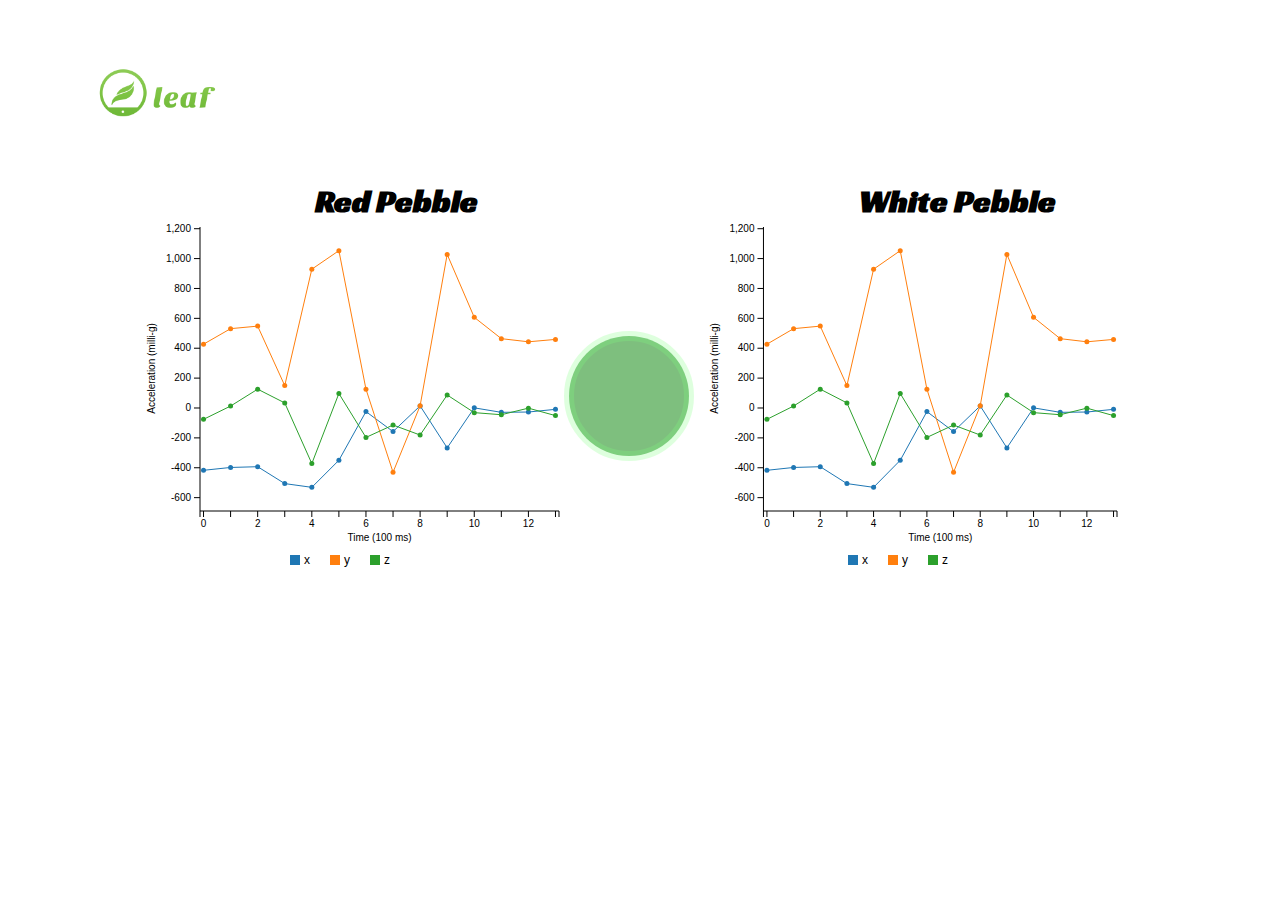
<file: Visualization/index.html>
<!DOCTYPE html>

<html lang="en">

	<head>
		<title>Leaf</title>

		<meta charset="utf-8">
		
		<link rel="stylesheet" type="text/css" href="stylesheets/c3.css"/>
		<link href='http://fonts.googleapis.com/css?family=Racing+Sans+One' rel='stylesheet' type='text/css'>

		<script type="text/javascript" src="js/d3.min.js"></script>
		<script type="text/javascript" src="js/c3.min.js"></script>

		<!--STLYING FOR D3 HTML-->
		<style type="text/css">

			svg{
				vertical-align: middle;
			}

			div{
				display: inline;
			}
			
			.content{
				display: block;
				width:1000px;
				height: 370px;
				background: none;
				margin: 0 auto;
			}

			#titles{
				display: block;
			}
			.handshake1{
				display: inline;
				position: relative;
				top:0px;
				left: 175px;
			}
			.handshake2{
				display: inline;
				position: relative;
				top:0px;
				left: 550px;
			}

			h1{

				font-family: 'Racing Sans One', cursive;

			}

		</style>

	</head>


	<body>

		<!--HTML FOR D3 VISUALIZATION -->
		<img src="images/logo.png" width="300"></img>
		<div class="content">

			<div id="titles">
				<h1 class="handshake1"> Red Pebble </h1>			
				<h1 class="handshake2"> White Pebble </h1>
			</div>

			<div id="chart"></div>
			<div id="circle"></div>
			<div id="chart2"></div>

		</div>


		<!--CODE FOR D3 VISUALIZATION-->
		<script type="text/javascript">

			/*
			Dummy handshakes. These are just placeholders for the actual handshakes we will receive. Try to display one in the empty space to the left of circle and one on right of circle. The code below makes the circle green if they match (handshake_match is true), red if no match. handshake_match will be passed in by mobile app since it has the c code to do it. The handshakes themselves will be passed in via Node and socket.io, so assume the variables below have the necessary values and that you just need to write code to display handshake_one/two.
			*/
			var handshake_one = [['x', -417, -398, -393, -506, -531, -350, -24, -158, 14, -267,1,-29,-27,-9],
								 ['y', 427, 531, 548, 150, 929, 1053, 126, -430, 15, 1028,607,464,443,459],
								 ['z', -76,13,126,34,-372,97,-197,-114,-181,87,-31,-45,-1,-51]];

			var handshake_two = [['x', -417, -398, -393, -506, -531, -350, -24, -158, 14, -267,1,-29,-27,-9],
								 ['y', 427, 531, 548, 150, 929, 1053, 126, -430, 15, 1028,607,464,443,459],
								 ['z', -76,13,126,34,-372,97,-197,-114,-181,87,-31,-45,-1,-51]];

			var handshake_match = [true];

			//Parameters needed for drawing circle
			var circle_radius = "60";
			var circle_stroke = "rgba(0, 255, 0, 0.25)";
			var circle_stroke_width = "10";
			var opacity = "0.5";
			var fill;
			var svg;

			//Set background color
		        d3.select("body").style("background-color", "white");//"olivedrab");
	
		        //Add the <svg> to the body
		        svg = d3.select("#circle")
		            .append("svg")
		            .attr("width", "130px")
		            .attr("height","130px");


			//************************************************************************************
				
			// Code to display the accelerometer data for handshake 1.
				
				var chart = c3.generate({
				    bindto: '#chart',
				    size: {
				        height: 350,
				        width: 420
				    },
				    data: {
				        columns: [handshake_one[0],handshake_one[1],handshake_one[2]]
				    },
				    axis: {
				        x: {
				            label: {
				                text: 'Time (100 ms)',
				                position: 'outer-center'
				            }
				        },
				        y: {
				            label: {
				                text: 'Acceleration (milli-g)',
				                position: 'outer-middle'
				            }
				        }
				   }
				});

			//************************************************************************************

			// Code to display match circle.


				if(handshake_match[0] == true){
					fill = "green";
				}
				else{
					fill = "red";
				}

				//Add circle to the svg and load the true/false data
				var circles = svg.selectAll("circle")
		                	.data(handshake_match)
		                	.enter()
		                	.append("circle");
	
				//Set properties of the circle
				circles.attr("cy", "50%")
				       .attr("cx", "50%")
				       .attr("r", circle_radius)
				       .attr("stroke", circle_stroke)
				       .attr("stroke-width", circle_stroke_width)
				       .attr("opacity", opacity)
				       .attr("fill", fill);
			//END displaying circle, being accelerometer data

			//************************************************************************************

			// Code to display the accelerometer data for handshake 2.
				var chart2 = c3.generate({
				    bindto: '#chart2',
				    size: {
				        height: 350,
				        width: 420
				    },
				    data: {
				        columns: [handshake_two[0],handshake_two[1],handshake_two[2]]

				    },
				    axis: {
				        x: {
				            label: {
				                text: 'Time (100 ms)',
				                position: 'outer-center'
				            }
				        },
				        y: {
				            label: {
				                text: 'Acceleration (milli-g)',
				                position: 'outer-middle'
				            }
				        }
				   	}
				});

        	</script>

	</body>

</html>
</file>
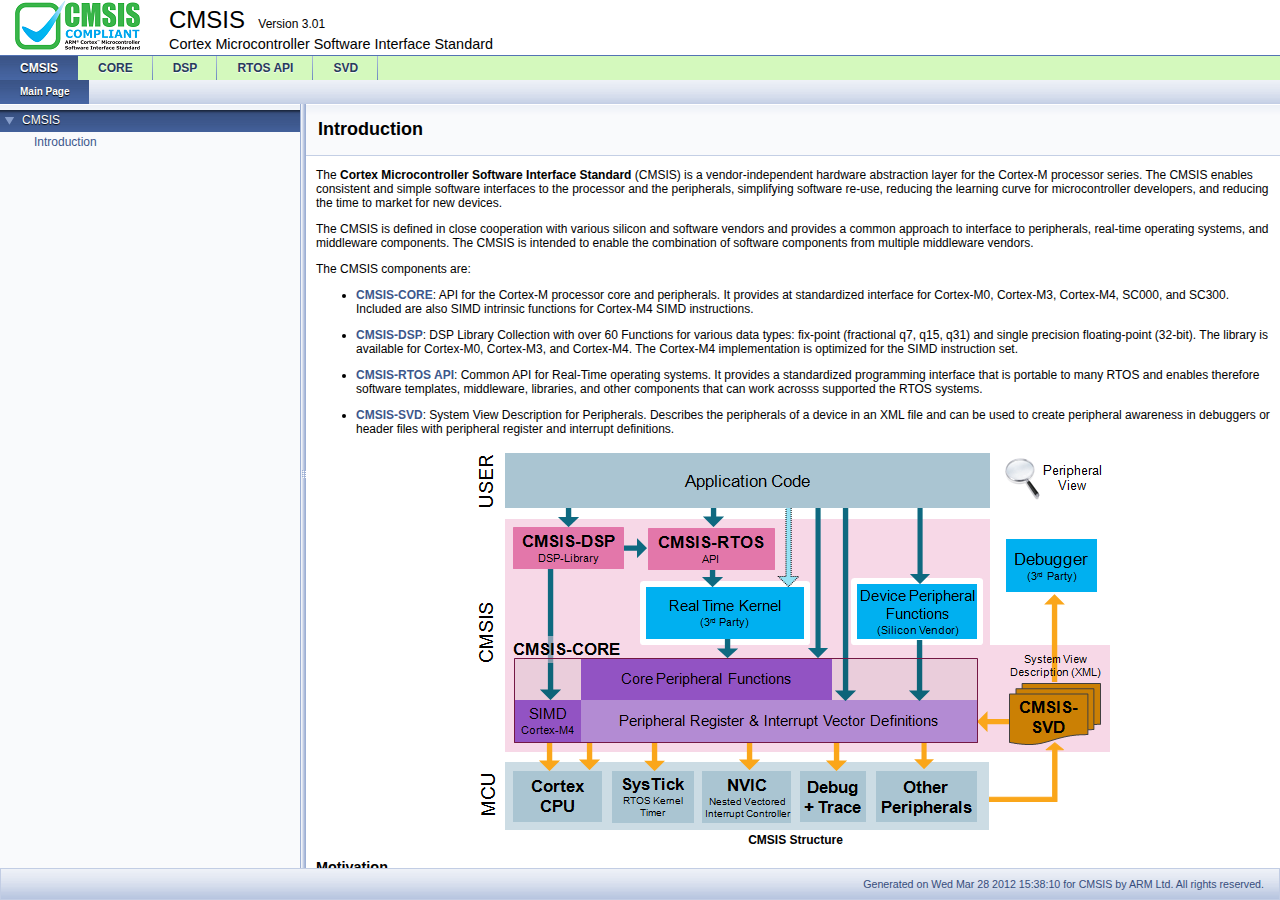
<file: Device Firmware/Libraries/CMSIS/index.html>
﻿<!DOCTYPE html PUBLIC "-//W3C//DTD XHTML 1.0 Transitional//EN" "http://www.w3.org/TR/xhtml1/DTD/xhtml1-transitional.dtd">
<html xmlns="http://www.w3.org/1999/xhtml">
<head>
<title>Redirect to the CMSIS main page after 0 seconds</title>
<meta http-equiv="refresh" content="0; URL=Documentation/General/html/index.html">
<meta name="keywords" content="automatic redirection">
</head>

<body>

If the automatic redirection is failing, click <a href="Documentation/General/html/index.html">open CMSIS Documentation</a>.

</body>
</html>
</file>
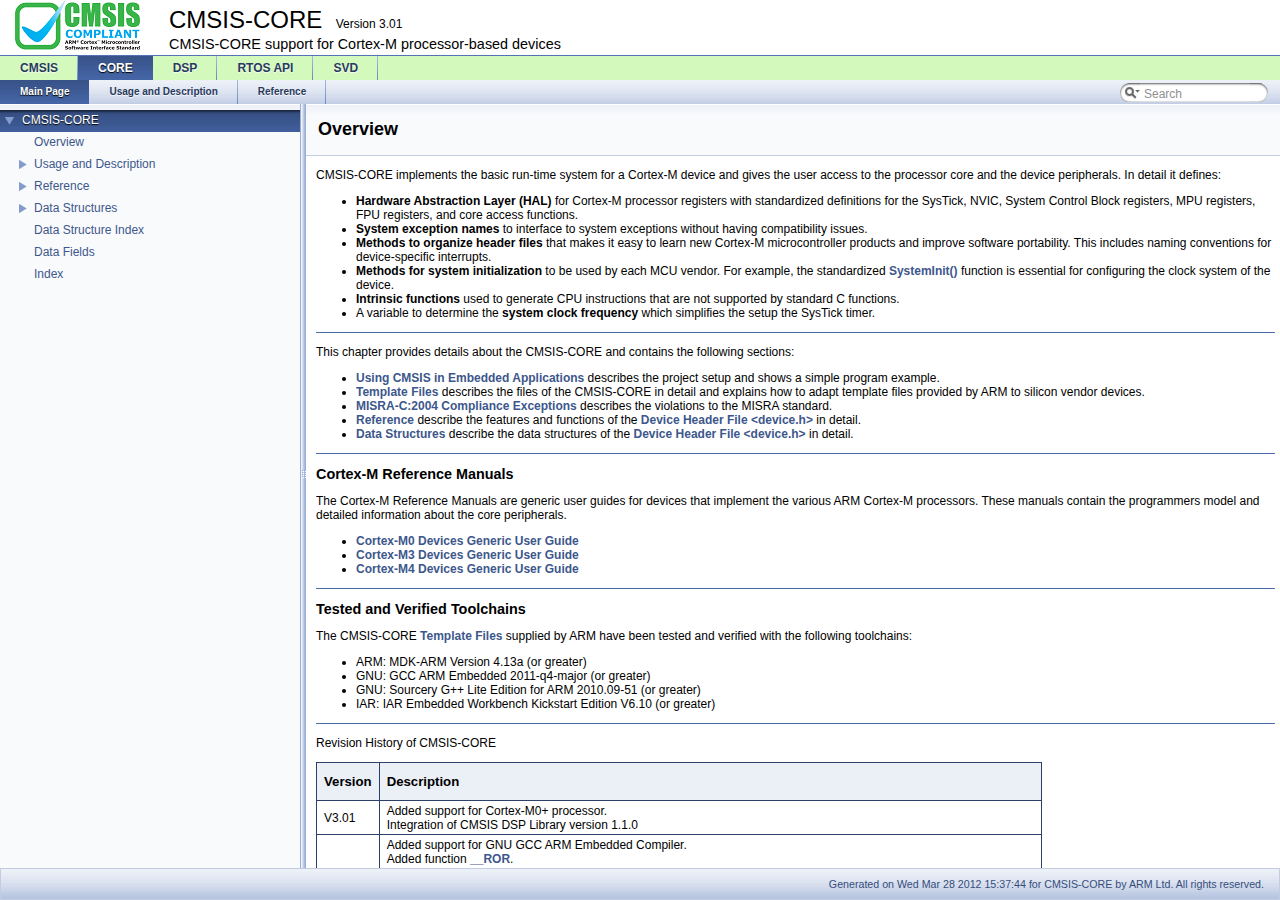
<file: Device Firmware/Libraries/CMSIS/Documentation/Core/html/index.html>
<!DOCTYPE html PUBLIC "-//W3C//DTD XHTML 1.0 Transitional//EN" "http://www.w3.org/TR/xhtml1/DTD/xhtml1-transitional.dtd">
<html xmlns="http://www.w3.org/1999/xhtml">
<head>
<meta http-equiv="Content-Type" content="text/xhtml;charset=UTF-8"/>
<title>Overview</title>
<link href="tabs.css" rel="stylesheet" type="text/css"/>
<link href="cmsis.css" rel="stylesheet" type="text/css" />
<link href="navtree.css" rel="stylesheet" type="text/css"/>
<script type="text/javascript" src="jquery.js"></script>
<script type="text/javascript" src="resize.js"></script>
<script type="text/javascript" src="navtree.js"></script>
<script type="text/javascript">
  $(document).ready(initResizable);
</script>
<link href="search/search.css" rel="stylesheet" type="text/css"/>
<script type="text/javascript" src="search/search.js"></script>
<script type="text/javascript">
  $(document).ready(function() { searchBox.OnSelectItem(0); });
</script>

</head>
<body>
<div id="top"><!-- do not remove this div! -->

<div id="titlearea">
<table cellspacing="0" cellpadding="0">
 <tbody>
 <tr style="height: 46px;">
  <td id="proglogo"><img alt="CMSIS Logo" src="CMSIS_Logo_Final.png"></td>
  
  <td style="padding-left: 0.5em;">
   <div id="projectname">CMSIS-CORE
   &#160;<span id="projectnumber">Version 3.01</span>
   </div>
   <div id="projectbrief">CMSIS-CORE support for Cortex-M processor-based devices</div>
  </td>
  
  
  
 </tr>
 </tbody>
</table>
</div>

<div id="CMSISnav" class="tabs1">
    <ul class="tablist">
      <li><a href="../../General/html/index.html"><span>CMSIS</span></a></li>
      <li class="current"><a href="../../Core/html/index.html"><span>CORE</span></a></li>
      <li><a href="../../DSP/html/index.html"><span>DSP</span></a></li>
      <li><a href="../../RTOS/html/index.html"><span>RTOS API</span></a></li>
      <li><a href="../../SVD/html/index.html"><span>SVD</span></a></li>
    </ul>
</div>
<!-- Generated by Doxygen 1.7.5.1 -->
<script type="text/javascript">
var searchBox = new SearchBox("searchBox", "search",false,'Search');
</script>
  <div id="navrow1" class="tabs">
    <ul class="tablist">
      <li class="current"><a href="index.html"><span>Main&#160;Page</span></a></li>
      <li><a href="pages.html"><span>Usage&#160;and&#160;Description</span></a></li>
      <li><a href="modules.html"><span>Reference</span></a></li>
      <li>
        <div id="MSearchBox" class="MSearchBoxInactive">
        <span class="left">
          <img id="MSearchSelect" src="search/mag_sel.png"
               onmouseover="return searchBox.OnSearchSelectShow()"
               onmouseout="return searchBox.OnSearchSelectHide()"
               alt=""/>
          <input type="text" id="MSearchField" value="Search" accesskey="S"
               onfocus="searchBox.OnSearchFieldFocus(true)" 
               onblur="searchBox.OnSearchFieldFocus(false)" 
               onkeyup="searchBox.OnSearchFieldChange(event)"/>
          </span><span class="right">
            <a id="MSearchClose" href="javascript:searchBox.CloseResultsWindow()"><img id="MSearchCloseImg" border="0" src="search/close.png" alt=""/></a>
          </span>
        </div>
      </li>
    </ul>
  </div>
</div>
<div id="side-nav" class="ui-resizable side-nav-resizable">
  <div id="nav-tree">
    <div id="nav-tree-contents">
    </div>
  </div>
  <div id="splitbar" style="-moz-user-select:none;" 
       class="ui-resizable-handle">
  </div>
</div>
<script type="text/javascript">
  initNavTree('index.html','');
</script>
<div id="doc-content">
<div class="header">
  <div class="headertitle">
<div class="title">Overview </div>  </div>
</div>
<div class="contents">
<div class="textblock"><p>CMSIS-CORE implements the basic run-time system for a Cortex-M device and gives the user access to the processor core and the device peripherals. In detail it defines:</p>
<ul>
<li><b>Hardware Abstraction Layer (HAL)</b> for Cortex-M processor registers with standardized definitions for the SysTick, NVIC, System Control Block registers, MPU registers, FPU registers, and core access functions.</li>
<li><b>System exception names</b> to interface to system exceptions without having compatibility issues.</li>
<li><b>Methods to organize header files</b> that makes it easy to learn new Cortex-M microcontroller products and improve software portability. This includes naming conventions for device-specific interrupts.</li>
<li><b>Methods for system initialization</b> to be used by each MCU vendor. For example, the standardized <a class="el" href="group__system__init__gr.html#ga93f514700ccf00d08dbdcff7f1224eb2" title="Function to Initialize the system.">SystemInit()</a> function is essential for configuring the clock system of the device.</li>
<li><b>Intrinsic functions</b> used to generate CPU instructions that are not supported by standard C functions.</li>
<li>A variable to determine the <b>system clock frequency</b> which simplifies the setup the SysTick timer.</li>
</ul>
<hr/>
<p>This chapter provides details about the CMSIS-CORE and contains the following sections:</p>
<ul>
<li><a class="el" href="_using_pg.html">Using CMSIS in Embedded Applications</a> describes the project setup and shows a simple program example.</li>
<li><a class="el" href="_templates_pg.html">Template Files</a> describes the files of the CMSIS-CORE in detail and explains how to adapt template files provided by ARM to silicon vendor devices.</li>
<li><a class="el" href="_c_o_r_e__m_i_s_r_a__exceptions_pg.html">MISRA-C:2004 Compliance Exceptions</a> describes the violations to the MISRA standard.</li>
<li><a href="Modules.html"><b>Reference</b> </a> describe the features and functions of the <a class="el" href="device_h_pg.html">Device Header File &lt;device.h&gt;</a> in detail.</li>
<li><a href="Annotated.html"><b>Data</b> <b>Structures</b> </a> describe the data structures of the <a class="el" href="device_h_pg.html">Device Header File &lt;device.h&gt;</a> in detail.</li>
</ul>
<hr/>
<h2><a class="anchor" id="ref_man_sec"></a>
Cortex-M Reference Manuals</h2>
<p>The Cortex-M Reference Manuals are generic user guides for devices that implement the various ARM Cortex-M processors. These manuals contain the programmers model and detailed information about the core peripherals.</p>
<ul>
<li><a href="http://infocenter.arm.com/help/topic/com.arm.doc.dui0497a/DUI0497A_cortex_m0_r0p0_generic_ug.pdf" target="_blank"><b>Cortex-M0 Devices Generic User Guide</b></a></li>
<li><a href="http://infocenter.arm.com/help/topic/com.arm.doc.dui0552a/DUI0552A_cortex_m3_dgug.pdf" target="_blank"><b>Cortex-M3 Devices Generic User Guide</b></a></li>
<li><a href="http://infocenter.arm.com/help/topic/com.arm.doc.dui0553a/DUI0553A_cortex_m4_dgug.pdf" target="_blank"><b>Cortex-M4 Devices Generic User Guide</b></a></li>
</ul>
<hr/>
<h2><a class="anchor" id="tested_tools_sec"></a>
Tested and Verified Toolchains</h2>
<p>The CMSIS-CORE <a class="el" href="_templates_pg.html">Template Files</a> supplied by ARM have been tested and verified with the following toolchains:</p>
<ul>
<li>ARM: MDK-ARM Version 4.13a (or greater)</li>
<li>GNU: GCC ARM Embedded 2011-q4-major (or greater)</li>
<li>GNU: Sourcery G++ Lite Edition for ARM 2010.09-51 (or greater)</li>
<li>IAR: IAR Embedded Workbench Kickstart Edition V6.10 (or greater)</li>
</ul>
<hr/>
<p>Revision History of CMSIS-CORE</p>
<table  class="cmtable" summary="Core Exception Name">
<tr>
<th>Version </th><th>Description  </th></tr>
<tr>
<td>V3.01 </td><td>Added support for Cortex-M0+ processor. <br/>
 Integration of CMSIS DSP Library version 1.1.0 <br/>
   </td></tr>
<tr>
<td>V3.00 </td><td>Added support for GNU GCC ARM Embedded Compiler. <br/>
 Added function <a class="el" href="group__intrinsic___c_p_u__gr.html#gaf66beb577bb9d90424c3d1d7f684c024">__ROR</a>.<br/>
 Added <a class="el" href="_reg_map_pg.html">Register Mapping</a> for TPIU, DWT. <br/>
 Added support for <a class="el" href="device_h_pg.html#core_config_sect">SC000 and SC300 processors</a>.<br/>
 Corrected <a class="el" href="group___i_t_m___debug__gr.html#gaaa7c716331f74d644bf6bf25cd3392d1">ITM_SendChar</a> function. <br/>
 Corrected the functions <a class="el" href="group__intrinsic___c_p_u__gr.html#gaab6482d1f59f59e2b6b7efc1af391c99">__STREXB</a>, <a class="el" href="group__intrinsic___c_p_u__gr.html#ga0a354bdf71caa52f081a4a54e84c8d2a">__STREXH</a>, <a class="el" href="group__intrinsic___c_p_u__gr.html#ga335deaaa7991490e1450cb7d1e4c5197">__STREXW</a> for the GNU GCC compiler section. <br/>
 Documentation restructured.   </td></tr>
<tr>
<td>V2.10 </td><td>Updated documentation.<br/>
 Updated CMSIS core include files.<br/>
 Changed CMSIS/Device folder structure.<br/>
 Added support for Cortex-M0, Cortex-M4 w/o FPU to CMSIS DSP library.<br/>
 Reworked CMSIS DSP library examples.   </td></tr>
<tr>
<td>V2.00 </td><td>Added support for Cortex-M4 processor.  </td></tr>
<tr>
<td>V1.30 </td><td>Reworked Startup Concept.<br/>
 Added additional Debug Functionality.<br/>
 Changed folder structure.<br/>
 Added doxygen comments.<br/>
 Added definitions for bit.   </td></tr>
<tr>
<td>V1.01 </td><td>Added support for Cortex-M0 processor.  </td></tr>
<tr>
<td>V1.01 </td><td>Added intrinsic functions for <a class="el" href="group__intrinsic___c_p_u__gr.html#ga9e3ac13d8dcf4331176b624cf6234a7e">__LDREXB</a>, <a class="el" href="group__intrinsic___c_p_u__gr.html#ga9feffc093d6f68b120d592a7a0d45a15">__LDREXH</a>, <a class="el" href="group__intrinsic___c_p_u__gr.html#gabd78840a0f2464905b7cec791ebc6a4c">__LDREXW</a>, <a class="el" href="group__intrinsic___c_p_u__gr.html#gaab6482d1f59f59e2b6b7efc1af391c99">__STREXB</a>, <a class="el" href="group__intrinsic___c_p_u__gr.html#ga0a354bdf71caa52f081a4a54e84c8d2a">__STREXH</a>, <a class="el" href="group__intrinsic___c_p_u__gr.html#ga335deaaa7991490e1450cb7d1e4c5197">__STREXW</a>, and <a class="el" href="group__intrinsic___c_p_u__gr.html#ga354c5ac8870cc3dfb823367af9c4b412">__CLREX</a>  </td></tr>
<tr>
<td>V1.00 </td><td>Initial Release for Cortex-M3 processor.  </td></tr>
</table>
</div></div>
</div>
  <div id="nav-path" class="navpath">
    <ul>
<!-- window showing the filter options -->
<div id="MSearchSelectWindow"
     onmouseover="return searchBox.OnSearchSelectShow()"
     onmouseout="return searchBox.OnSearchSelectHide()"
     onkeydown="return searchBox.OnSearchSelectKey(event)">
<a class="SelectItem" href="javascript:void(0)" onclick="searchBox.OnSelectItem(0)"><span class="SelectionMark">&#160;</span>All</a><a class="SelectItem" href="javascript:void(0)" onclick="searchBox.OnSelectItem(1)"><span class="SelectionMark">&#160;</span>Data Structures</a><a class="SelectItem" href="javascript:void(0)" onclick="searchBox.OnSelectItem(2)"><span class="SelectionMark">&#160;</span>Files</a><a class="SelectItem" href="javascript:void(0)" onclick="searchBox.OnSelectItem(3)"><span class="SelectionMark">&#160;</span>Functions</a><a class="SelectItem" href="javascript:void(0)" onclick="searchBox.OnSelectItem(4)"><span class="SelectionMark">&#160;</span>Variables</a><a class="SelectItem" href="javascript:void(0)" onclick="searchBox.OnSelectItem(5)"><span class="SelectionMark">&#160;</span>Enumerations</a><a class="SelectItem" href="javascript:void(0)" onclick="searchBox.OnSelectItem(6)"><span class="SelectionMark">&#160;</span>Enumerator</a></div>

<!-- iframe showing the search results (closed by default) -->
<div id="MSearchResultsWindow">
<iframe src="javascript:void(0)" frameborder="0" 
        name="MSearchResults" id="MSearchResults">
</iframe>
</div>


    <li class="footer">Generated on Wed Mar 28 2012 15:37:44 for CMSIS-CORE by ARM Ltd. All rights reserved.
    <!--
    <a href="http://www.doxygen.org/index.html">
    <img class="footer" src="doxygen.png" alt="doxygen"/></a> 1.7.5.1 </li>
    -->
    </li>
   </ul>
 </div>


</body>
</html>
</file>
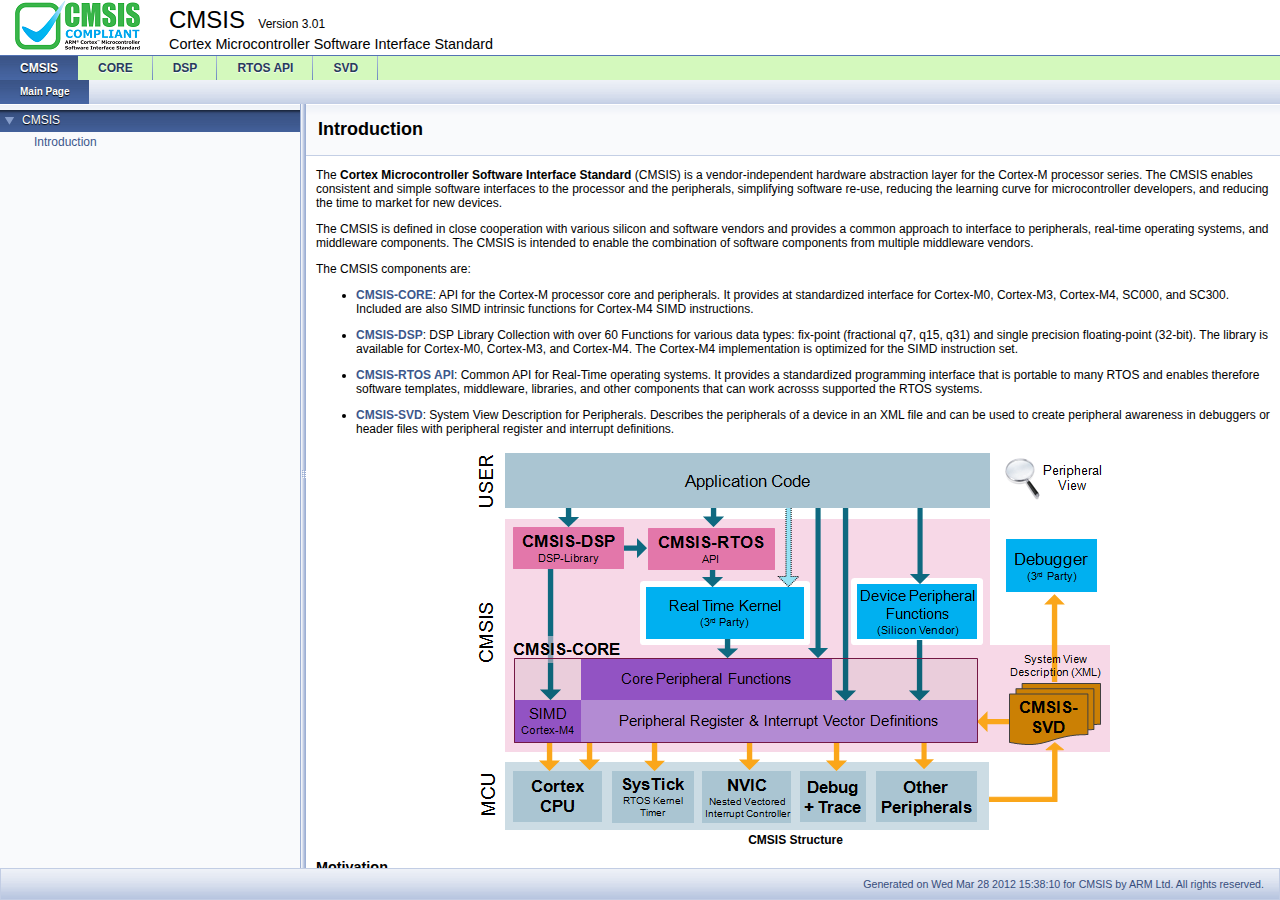
<file: Device Firmware/Libraries/CMSIS/Documentation/General/html/index.html>
<!DOCTYPE html PUBLIC "-//W3C//DTD XHTML 1.0 Transitional//EN" "http://www.w3.org/TR/xhtml1/DTD/xhtml1-transitional.dtd">
<html xmlns="http://www.w3.org/1999/xhtml">
<head>
<meta http-equiv="Content-Type" content="text/xhtml;charset=UTF-8"/>
<title>Introduction</title>
<link href="tabs.css" rel="stylesheet" type="text/css"/>
<link href="cmsis.css" rel="stylesheet" type="text/css" />
<link href="navtree.css" rel="stylesheet" type="text/css"/>
<script type="text/javascript" src="jquery.js"></script>
<script type="text/javascript" src="resize.js"></script>
<script type="text/javascript" src="navtree.js"></script>
<script type="text/javascript">
  $(document).ready(initResizable);
</script>


</head>
<body>
<div id="top"><!-- do not remove this div! -->

<div id="titlearea">
<table cellspacing="0" cellpadding="0">
 <tbody>
 <tr style="height: 46px;">
  <td id="proglogo"><img alt="CMSIS Logo" src="CMSIS_Logo_Final.png"></td>
  
  <td style="padding-left: 0.5em;">
   <div id="projectname">CMSIS
   &#160;<span id="projectnumber">Version 3.01</span>
   </div>
   <div id="projectbrief">Cortex Microcontroller Software Interface Standard</div>
  </td>
  
  
  
 </tr>
 </tbody>
</table>
</div>

<div id="CMSISnav" class="tabs1">
    <ul class="tablist">
      <li class="current"><a href="../../General/html/index.html"><span>CMSIS</span></a></li>
      <li><a href="../../Core/html/index.html"><span>CORE</span></a></li>
      <li><a href="../../DSP/html/index.html"><span>DSP</span></a></li>
      <li><a href="../../RTOS/html/index.html"><span>RTOS API</span></a></li>
      <li><a href="../../SVD/html/index.html"><span>SVD</span></a></li>
    </ul>
</div>
<!-- Generated by Doxygen 1.7.5.1 -->
  <div id="navrow1" class="tabs">
    <ul class="tablist">
      <li class="current"><a href="index.html"><span>Main&#160;Page</span></a></li>
    </ul>
  </div>
</div>
<div id="side-nav" class="ui-resizable side-nav-resizable">
  <div id="nav-tree">
    <div id="nav-tree-contents">
    </div>
  </div>
  <div id="splitbar" style="-moz-user-select:none;" 
       class="ui-resizable-handle">
  </div>
</div>
<script type="text/javascript">
  initNavTree('index.html','');
</script>
<div id="doc-content">
<div class="header">
  <div class="headertitle">
<div class="title">Introduction </div>  </div>
</div>
<div class="contents">
<div class="textblock"><p>The <b>Cortex Microcontroller Software Interface Standard</b> (CMSIS) is a vendor-independent hardware abstraction layer for the Cortex-M processor series. The CMSIS enables consistent and simple software interfaces to the processor and the peripherals, simplifying software re-use, reducing the learning curve for microcontroller developers, and reducing the time to market for new devices.</p>
<p>The CMSIS is defined in close cooperation with various silicon and software vendors and provides a common approach to interface to peripherals, real-time operating systems, and middleware components. The CMSIS is intended to enable the combination of software components from multiple middleware vendors.</p>
<p>The CMSIS components are:</p>
<ul>
<li><a href="../../Core/html/index.html"><b>CMSIS-CORE</b></a>: API for the Cortex-M processor core and peripherals. It provides at standardized interface for Cortex-M0, Cortex-M3, Cortex-M4, SC000, and SC300. Included are also SIMD intrinsic functions for Cortex-M4 SIMD instructions.</li>
</ul>
<ul>
<li><a href="../../DSP/html/index.html"><b>CMSIS-DSP</b></a>: DSP Library Collection with over 60 Functions for various data types: fix-point (fractional q7, q15, q31) and single precision floating-point (32-bit). The library is available for Cortex-M0, Cortex-M3, and Cortex-M4. The Cortex-M4 implementation is optimized for the SIMD instruction set.</li>
</ul>
<ul>
<li><a href="../../RTOS/html/index.html"><b>CMSIS-RTOS API</b></a>: Common API for Real-Time operating systems. It provides a standardized programming interface that is portable to many RTOS and enables therefore software templates, middleware, libraries, and other components that can work acrosss supported the RTOS systems.</li>
</ul>
<ul>
<li><a href="../../SVD/html/index.html"><b>CMSIS-SVD</b></a>: System View Description for Peripherals. Describes the peripherals of a device in an XML file and can be used to create peripheral awareness in debuggers or header files with peripheral register and interrupt definitions.</li>
</ul>
<div class="image">
<img src="CMSIS_V3_small.png" alt="CMSIS_V3_small.png"/>
<div class="caption">
CMSIS Structure</div></div>
 <h2><a class="anchor" id="Motivation"></a>
Motivation</h2>
<p>CMSIS has been created to help the industry in standardization. It is not a huge software layer that introduces overhead and does not define standard peripherals. The silicon industry can therefore support the wide variations of Cortex-M processor-based devices with this common standard. In detail the benefits of the CMSIS are:</p>
<ul>
<li>Consistent software interfaces improve the software portability and re-usability. Generic software libraries can interface with device libraries from various silicon vendors.</li>
<li>Reduces the learning curve, development costs, and time-to-market. Developers can write software quicker through an easy to use and standardized software interface.</li>
<li>Provides a compiler independent layer that allows using different compilers. CMSIS is supported by all mainstream compilers (ARMCC, IAR, and GNU).</li>
<li>Enhances program debugging with peripheral information for debuggers and ITM channels for printf-style output and RTOS kernel awareness.</li>
</ul>
<h2><a class="anchor" id="CodingRules"></a>
Coding Rules</h2>
<p>The CMSIS uses the following essential coding rules and conventions:</p>
<ul>
<li>Compliant with ANSI C and C++.</li>
<li>Uses ANSI C standard data types defined in <b>&lt;stdint.h&gt;</b>.</li>
<li>Variables and parameters have a complete data type.</li>
<li>Expressions for <em>#define</em> constants are enclosed in parenthesis.</li>
<li>Conforms to MISRA 2004. MIRSA rule violations are documented.</li>
</ul>
<p>In addition, the CMSIS recommends the following conventions for identifiers:</p>
<ul>
<li><b>CAPITAL</b> names to identify Core Registers, Peripheral Registers, and CPU Instructions.</li>
<li><b>CamelCase</b> names to identify function names and interrupt functions.</li>
<li><b>Namespace_</b> prefixes avoid clashes with user identifiers and provide functional groups (i.e. for peripherals, RTOS, or DSP Library).</li>
</ul>
<p>The CMSIS is documented within the source files with: </p>
<ul>
<li>Comments that use the C or C++ style. </li>
<li>Doxygen compliant <b>function comments</b> that provide:<ul>
<li>brief function overview.</li>
<li>detailed description of the function.</li>
<li>detailed parameter explanation.</li>
<li>detailed information about return values.</li>
</ul>
</li>
</ul>
<p>Doxygen comment example: </p>
<div class="fragment"><pre class="fragment">
/** 
 * @brief  Enable Interrupt in NVIC Interrupt Controller
 * @param  IRQn  interrupt number that specifies the interrupt
 * @return none.
 * Enable the specified interrupt in the NVIC Interrupt Controller.
 * Other settings of the interrupt such as priority are not affected.
 */
</pre></div><h2><a class="anchor" id="License"></a>
Licence</h2>
<p>The CMSIS is provided free of charge by ARM and can be used for all Cortex-M based devices. View the <a href="..\..\..\CMSIS END USER LICENCE AGREEMENT.pdf">LICENCE AGREEMENT for CMSIS</a> in detail. </p>
</div></div>
</div>
  <div id="nav-path" class="navpath">
    <ul>

    <li class="footer">Generated on Wed Mar 28 2012 15:38:10 for CMSIS by ARM Ltd. All rights reserved.
    <!--
    <a href="http://www.doxygen.org/index.html">
    <img class="footer" src="doxygen.png" alt="doxygen"/></a> 1.7.5.1 </li>
    -->
    </li>
   </ul>
 </div>


</body>
</html>
</file>
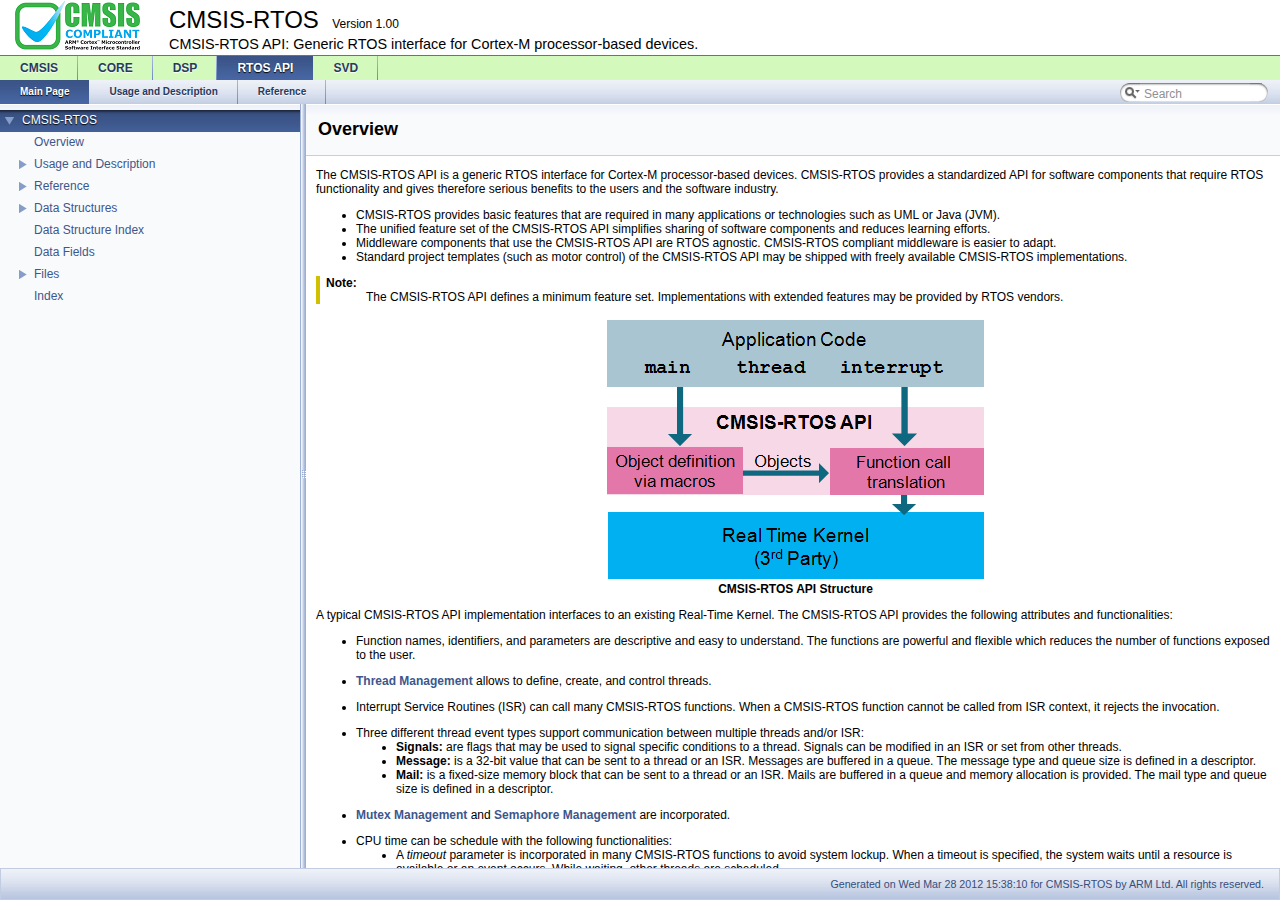
<file: Device Firmware/Libraries/CMSIS/Documentation/RTOS/html/index.html>
<!DOCTYPE html PUBLIC "-//W3C//DTD XHTML 1.0 Transitional//EN" "http://www.w3.org/TR/xhtml1/DTD/xhtml1-transitional.dtd">
<html xmlns="http://www.w3.org/1999/xhtml">
<head>
<meta http-equiv="Content-Type" content="text/xhtml;charset=UTF-8"/>
<title>Overview</title>
<link href="tabs.css" rel="stylesheet" type="text/css"/>
<link href="cmsis.css" rel="stylesheet" type="text/css" />
<link href="navtree.css" rel="stylesheet" type="text/css"/>
<script type="text/javascript" src="jquery.js"></script>
<script type="text/javascript" src="resize.js"></script>
<script type="text/javascript" src="navtree.js"></script>
<script type="text/javascript">
  $(document).ready(initResizable);
</script>
<link href="search/search.css" rel="stylesheet" type="text/css"/>
<script type="text/javascript" src="search/search.js"></script>
<script type="text/javascript">
  $(document).ready(function() { searchBox.OnSelectItem(0); });
</script>

</head>
<body>
<div id="top"><!-- do not remove this div! -->

<div id="titlearea">
<table cellspacing="0" cellpadding="0">
 <tbody>
 <tr style="height: 46px;">
  <td id="proglogo"><img alt="CMSIS Logo" src="CMSIS_Logo_Final.png"></td>
  
  <td style="padding-left: 0.5em;">
   <div id="projectname">CMSIS-RTOS
   &#160;<span id="projectnumber">Version 1.00</span>
   </div>
   <div id="projectbrief">CMSIS-RTOS API: Generic RTOS interface for Cortex-M processor-based devices.</div>
  </td>
  
  
  
 </tr>
 </tbody>
</table>
</div>

<div id="CMSISnav" class="tabs1">
    <ul class="tablist">
      <li><a href="../../General/html/index.html"><span>CMSIS</span></a></li>
      <li><a href="../../Core/html/index.html"><span>CORE</span></a></li>
      <li><a href="../../DSP/html/index.html"><span>DSP</span></a></li>
      <li class="current"><a href="../../RTOS/html/index.html"><span>RTOS API</span></a></li>
      <li><a href="../../SVD/html/index.html"><span>SVD</span></a></li>
    </ul>
</div>
<!-- Generated by Doxygen 1.7.5.1 -->
<script type="text/javascript">
var searchBox = new SearchBox("searchBox", "search",false,'Search');
</script>
  <div id="navrow1" class="tabs">
    <ul class="tablist">
      <li class="current"><a href="index.html"><span>Main&#160;Page</span></a></li>
      <li><a href="pages.html"><span>Usage&#160;and&#160;Description</span></a></li>
      <li><a href="modules.html"><span>Reference</span></a></li>
      <li>
        <div id="MSearchBox" class="MSearchBoxInactive">
        <span class="left">
          <img id="MSearchSelect" src="search/mag_sel.png"
               onmouseover="return searchBox.OnSearchSelectShow()"
               onmouseout="return searchBox.OnSearchSelectHide()"
               alt=""/>
          <input type="text" id="MSearchField" value="Search" accesskey="S"
               onfocus="searchBox.OnSearchFieldFocus(true)" 
               onblur="searchBox.OnSearchFieldFocus(false)" 
               onkeyup="searchBox.OnSearchFieldChange(event)"/>
          </span><span class="right">
            <a id="MSearchClose" href="javascript:searchBox.CloseResultsWindow()"><img id="MSearchCloseImg" border="0" src="search/close.png" alt=""/></a>
          </span>
        </div>
      </li>
    </ul>
  </div>
</div>
<div id="side-nav" class="ui-resizable side-nav-resizable">
  <div id="nav-tree">
    <div id="nav-tree-contents">
    </div>
  </div>
  <div id="splitbar" style="-moz-user-select:none;" 
       class="ui-resizable-handle">
  </div>
</div>
<script type="text/javascript">
  initNavTree('index.html','');
</script>
<div id="doc-content">
<div class="header">
  <div class="headertitle">
<div class="title">Overview </div>  </div>
</div>
<div class="contents">
<div class="textblock"><p>The CMSIS-RTOS API is a generic RTOS interface for Cortex-M processor-based devices. CMSIS-RTOS provides a standardized API for software components that require RTOS functionality and gives therefore serious benefits to the users and the software industry.</p>
<ul>
<li>CMSIS-RTOS provides basic features that are required in many applications or technologies such as UML or Java (JVM).</li>
<li>The unified feature set of the CMSIS-RTOS API simplifies sharing of software components and reduces learning efforts.</li>
<li>Middleware components that use the CMSIS-RTOS API are RTOS agnostic. CMSIS-RTOS compliant middleware is easier to adapt.</li>
<li>Standard project templates (such as motor control) of the CMSIS-RTOS API may be shipped with freely available CMSIS-RTOS implementations.</li>
</ul>
<dl class="note"><dt><b>Note:</b></dt><dd>The CMSIS-RTOS API defines a minimum feature set. Implementations with extended features may be provided by RTOS vendors.</dd></dl>
<div class="image">
<img src="API_Structure.png" alt="API_Structure.png"/>
<div class="caption">
CMSIS-RTOS API Structure</div></div>
<p> A typical CMSIS-RTOS API implementation interfaces to an existing Real-Time Kernel. The CMSIS-RTOS API provides the following attributes and functionalities:</p>
<ul>
<li>Function names, identifiers, and parameters are descriptive and easy to understand. The functions are powerful and flexible which reduces the number of functions exposed to the user.</li>
</ul>
<ul>
<li><a class="el" href="group___c_m_s_i_s___r_t_o_s___thread_mgmt.html">Thread Management</a> allows to define, create, and control threads.</li>
</ul>
<ul>
<li>Interrupt Service Routines (ISR) can call many CMSIS-RTOS functions. When a CMSIS-RTOS function cannot be called from ISR context, it rejects the invocation.</li>
</ul>
<ul>
<li>Three different thread event types support communication between multiple threads and/or ISR:<ul>
<li><b>Signals:</b> are flags that may be used to signal specific conditions to a thread. Signals can be modified in an ISR or set from other threads.</li>
<li><b>Message:</b> is a 32-bit value that can be sent to a thread or an ISR. Messages are buffered in a queue. The message type and queue size is defined in a descriptor.</li>
<li><b>Mail:</b> is a fixed-size memory block that can be sent to a thread or an ISR. Mails are buffered in a queue and memory allocation is provided. The mail type and queue size is defined in a descriptor.</li>
</ul>
</li>
</ul>
<ul>
<li><a class="el" href="group___c_m_s_i_s___r_t_o_s___mutex_mgmt.html">Mutex Management</a> and <a class="el" href="group___c_m_s_i_s___r_t_o_s___semaphore_mgmt.html">Semaphore Management</a> are incorporated.</li>
</ul>
<ul>
<li>CPU time can be schedule with the following functionalities:<ul>
<li>A <em>timeout</em> parameter is incorporated in many CMSIS-RTOS functions to avoid system lockup. When a timeout is specified, the system waits until a resource is available or an event occurs. While waiting, other threads are scheduled.</li>
<li>The <a class="el" href="group___c_m_s_i_s___r_t_o_s___wait.html#ga02e19d5e723bfb06ba9324d625162255">osDelay</a> function puts a thread into the state <b>WAITING</b> for a specified period of time.</li>
<li>The generic <a class="el" href="group___c_m_s_i_s___r_t_o_s___wait.html#gaad5030efe48c1ae9902502e73873bc70">osWait</a> function waits for events that are assigned to a thread.</li>
<li>The <a class="el" href="group___c_m_s_i_s___r_t_o_s___thread_mgmt.html#gaf13a667493c5d629a90c13e113b99233">osThreadYield</a> provides co-operative thread switching and passes execution to another thread of the same priority.</li>
</ul>
</li>
</ul>
<p>The CMSIS-RTOS API is designed to optionally incorporate multi-processor systems and/or access protection via the Cortex-M Memory Protection Unit (MPU).</p>
<p>In some RTOS implementations threads may execute on different processors and <b>Mail</b> and <b>Message</b> queues can therefore reside in shard memory resources.</p>
<p>The CMSIS-RTOS API encourages the software industry to evolve existing RTOS implementations. Kernel objects are defined and accessed using macros. This allows differentiation. RTOS implementations can be different and optimized in various aspects towards the Cortex-M processors. Optional features may be for example:</p>
<ul>
<li>Generic Wait function; i.e. with support of time intervals.</li>
<li>Support of the Cortex-M Memory Protection Unit (MPU).</li>
<li>Zero-copy mail queue.</li>
<li>Support of multi-processor systems.</li>
<li>Support of a DMA controller.</li>
<li>Deterministic context switching.</li>
<li>Round-robin context switching.</li>
<li>Deadlock avoidance, for example with priority inversion.</li>
<li>Zero interrupt latency by using the Cortex-M3/M4 instructions LDEX and STEX.</li>
</ul>
<hr/>
<p>Revision History of CMSIS-RTOS API</p>
<table  class="cmtable" summary="Core Exeption Name">
<tr>
<th>Version </th><th>Description  </th></tr>
<tr>
<td>V0.02 </td><td>Preview Release.  </td></tr>
<tr>
<td>V0.03 </td><td>Added: <a class="el" href="group___c_m_s_i_s___r_t_o_s___kernel_ctrl.html#ga2865f10e5030a67d93424e32134881c8">osKernelStart</a>; starting 'main' as a thread is now an optional feature.<br/>
 Semaphores have now the standard behavior.<br/>
 <a class="el" href="group___c_m_s_i_s___r_t_o_s___timer_mgmt.html#ga12cbe501cd7f1aec940cfeb4d8c73c89">osTimerCreate</a> does no longer start the timer. Added: <a class="el" href="group___c_m_s_i_s___r_t_o_s___timer_mgmt.html#ga27a797a401b068e2644d1125f22a07ca">osTimerStart</a> (replaces osTimerRestart).<br/>
 Changed: osThreadPass is renamed to <a class="el" href="group___c_m_s_i_s___r_t_o_s___thread_mgmt.html#gaf13a667493c5d629a90c13e113b99233">osThreadYield</a>.   </td></tr>
</table>
</div></div>
</div>
  <div id="nav-path" class="navpath">
    <ul>
<!-- window showing the filter options -->
<div id="MSearchSelectWindow"
     onmouseover="return searchBox.OnSearchSelectShow()"
     onmouseout="return searchBox.OnSearchSelectHide()"
     onkeydown="return searchBox.OnSearchSelectKey(event)">
<a class="SelectItem" href="javascript:void(0)" onclick="searchBox.OnSelectItem(0)"><span class="SelectionMark">&#160;</span>All</a><a class="SelectItem" href="javascript:void(0)" onclick="searchBox.OnSelectItem(1)"><span class="SelectionMark">&#160;</span>Data Structures</a><a class="SelectItem" href="javascript:void(0)" onclick="searchBox.OnSelectItem(2)"><span class="SelectionMark">&#160;</span>Files</a><a class="SelectItem" href="javascript:void(0)" onclick="searchBox.OnSelectItem(3)"><span class="SelectionMark">&#160;</span>Functions</a><a class="SelectItem" href="javascript:void(0)" onclick="searchBox.OnSelectItem(4)"><span class="SelectionMark">&#160;</span>Variables</a><a class="SelectItem" href="javascript:void(0)" onclick="searchBox.OnSelectItem(5)"><span class="SelectionMark">&#160;</span>Typedefs</a><a class="SelectItem" href="javascript:void(0)" onclick="searchBox.OnSelectItem(6)"><span class="SelectionMark">&#160;</span>Enumerations</a><a class="SelectItem" href="javascript:void(0)" onclick="searchBox.OnSelectItem(7)"><span class="SelectionMark">&#160;</span>Enumerator</a><a class="SelectItem" href="javascript:void(0)" onclick="searchBox.OnSelectItem(8)"><span class="SelectionMark">&#160;</span>Defines</a></div>

<!-- iframe showing the search results (closed by default) -->
<div id="MSearchResultsWindow">
<iframe src="javascript:void(0)" frameborder="0" 
        name="MSearchResults" id="MSearchResults">
</iframe>
</div>


    <li class="footer">Generated on Wed Mar 28 2012 15:38:10 for CMSIS-RTOS by ARM Ltd. All rights reserved.
    <!--
    <a href="http://www.doxygen.org/index.html">
    <img class="footer" src="doxygen.png" alt="doxygen"/></a> 1.7.5.1 </li>
    -->
    </li>
   </ul>
 </div>


</body>
</html>
</file>
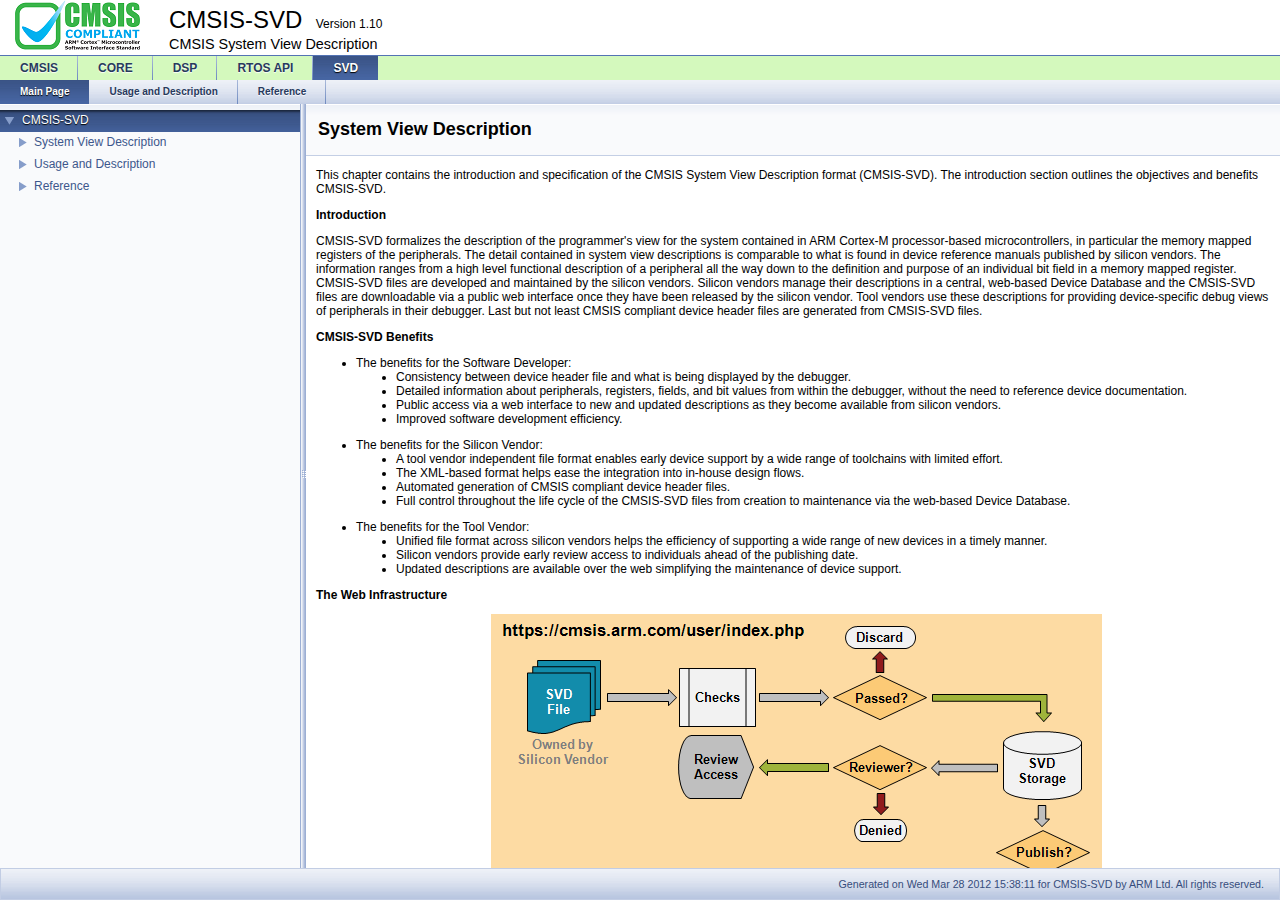
<file: Device Firmware/Libraries/CMSIS/Documentation/SVD/html/index.html>
<!DOCTYPE html PUBLIC "-//W3C//DTD XHTML 1.0 Transitional//EN" "http://www.w3.org/TR/xhtml1/DTD/xhtml1-transitional.dtd">
<html xmlns="http://www.w3.org/1999/xhtml">
<head>
<meta http-equiv="Content-Type" content="text/xhtml;charset=UTF-8"/>
<title>System View Description</title>
<link href="tabs.css" rel="stylesheet" type="text/css"/>
<link href="cmsis.css" rel="stylesheet" type="text/css" />
<link href="navtree.css" rel="stylesheet" type="text/css"/>
<script type="text/javascript" src="jquery.js"></script>
<script type="text/javascript" src="resize.js"></script>
<script type="text/javascript" src="navtree.js"></script>
<script type="text/javascript">
  $(document).ready(initResizable);
</script>


</head>
<body>
<div id="top"><!-- do not remove this div! -->

<div id="titlearea">
<table cellspacing="0" cellpadding="0">
 <tbody>
 <tr style="height: 46px;">
  <td id="proglogo"><img alt="CMSIS Logo" src="CMSIS_Logo_Final.png"></td>
  
  <td style="padding-left: 0.5em;">
   <div id="projectname">CMSIS-SVD
   &#160;<span id="projectnumber">Version 1.10</span>
   </div>
   <div id="projectbrief">CMSIS System View Description</div>
  </td>
  
  
  
 </tr>
 </tbody>
</table>
</div>

<div id="CMSISnav" class="tabs1">
    <ul class="tablist">
      <li><a href="../../General/html/index.html"><span>CMSIS</span></a></li>
      <li><a href="../../Core/html/index.html"><span>CORE</span></a></li>
      <li><a href="../../DSP/html/index.html"><span>DSP</span></a></li>
      <li><a href="../../RTOS/html/index.html"><span>RTOS API</span></a></li>
      <li class="current"><a href="../../SVD/html/index.html"><span>SVD</span></a></li>
    </ul>
</div>
<!-- Generated by Doxygen 1.7.5.1 -->
<script type="text/javascript" src="dynsections.js"></script>
  <div id="navrow1" class="tabs">
    <ul class="tablist">
      <li class="current"><a href="index.html"><span>Main&#160;Page</span></a></li>
      <li><a href="pages.html"><span>Usage&#160;and&#160;Description</span></a></li>
      <li><a href="modules.html"><span>Reference</span></a></li>
    </ul>
  </div>
</div>
<div id="side-nav" class="ui-resizable side-nav-resizable">
  <div id="nav-tree">
    <div id="nav-tree-contents">
    </div>
  </div>
  <div id="splitbar" style="-moz-user-select:none;" 
       class="ui-resizable-handle">
  </div>
</div>
<script type="text/javascript">
  initNavTree('index.html','');
</script>
<div id="doc-content">
<div class="header">
  <div class="headertitle">
<div class="title">System View Description </div>  </div>
</div>
<div class="contents">
<div class="textblock"><p>This chapter contains the introduction and specification of the CMSIS System View Description format (CMSIS-SVD). The introduction section outlines the objectives and benefits CMSIS-SVD.</p>
<p><b>Introduction</b></p>
<p>CMSIS-SVD formalizes the description of the programmer's view for the system contained in ARM Cortex-M processor-based microcontrollers, in particular the memory mapped registers of the peripherals. The detail contained in system view descriptions is comparable to what is found in device reference manuals published by silicon vendors. The information ranges from a high level functional description of a peripheral all the way down to the definition and purpose of an individual bit field in a memory mapped register. CMSIS-SVD files are developed and maintained by the silicon vendors. Silicon vendors manage their descriptions in a central, web-based Device Database and the CMSIS-SVD files are downloadable via a public web interface once they have been released by the silicon vendor. Tool vendors use these descriptions for providing device-specific debug views of peripherals in their debugger. Last but not least CMSIS compliant device header files are generated from CMSIS-SVD files.</p>
<p><b>CMSIS-SVD Benefits</b></p>
<ul>
<li>The benefits for the Software Developer:<ul>
<li>Consistency between device header file and what is being displayed by the debugger.</li>
<li>Detailed information about peripherals, registers, fields, and bit values from within the debugger, without the need to reference device documentation.</li>
<li>Public access via a web interface to new and updated descriptions as they become available from silicon vendors.</li>
<li>Improved software development efficiency.</li>
</ul>
</li>
</ul>
<ul>
<li>The benefits for the Silicon Vendor:<ul>
<li>A tool vendor independent file format enables early device support by a wide range of toolchains with limited effort.</li>
<li>The XML-based format helps ease the integration into in-house design flows.</li>
<li>Automated generation of CMSIS compliant device header files.</li>
<li>Full control throughout the life cycle of the CMSIS-SVD files from creation to maintenance via the web-based Device Database.</li>
</ul>
</li>
</ul>
<ul>
<li>The benefits for the Tool Vendor:<ul>
<li>Unified file format across silicon vendors helps the efficiency of supporting a wide range of new devices in a timely manner.</li>
<li>Silicon vendors provide early review access to individuals ahead of the publishing date.</li>
<li>Updated descriptions are available over the web simplifying the maintenance of device support.</li>
</ul>
</li>
</ul>
<p><b>The Web Infrastructure</b></p>
<div class="image">
<img src="CMSIS_SVD_WEB_DATABASE.png" alt="CMSIS_SVD_WEB_DATABASE.png"/>
<div class="caption">
CMSIS-SVD Management Processes</div></div>
<p> The diagram illustrates the management process steps for uploading, validating, reviewing, publishing, and downloading CMSIS-SVD files.</p>
<ul>
<li><b>Managing Files:</b> A CMSIS-SVD file is uploaded by a silicon vendor via the web interface (<a href="https://cmsis.arm.com/user/index.php" target="_blank"><b>Device Database</b></a>). The system performs a check against the CMSIS-SVD Schema and runs the SVDConv consistency checker. Only if both checks have been successful the file will be stored in the SVD Storage. Files can be added, replaced and deleted.</li>
</ul>
<ul>
<li><b>Managing Devices:</b> The silicon vendor creates an entry for each of his devices in the database by defining a name and associating it with a CMSIS-SVD file from the SVD Storage. The publishing date set forth for a device is used by the system to determine when this device becomes visible in the public device database. Prior to the publishing date, the silicon vendor can grant review access to individuals for an individual device. Reviewers get notified by e-mail about a device being made available for review.</li>
</ul>
<ul>
<li><b>Public Download:</b> Public access to the silicon vendor specific CMSIS-SVD download pages is provided from <a href="http://cmsis.arm.com" target="_blank">cmsis.arm.com</a> or <a href="http://www.arm.com/cmsis" target="_blank">www.arm.com/cmsis</a>. Select the CMSIS-SVD tab and select the Silicon Vendor of interest from the list. For the public download of the CMSIS-SVD files of published devices it is mandatory to:<ul>
<li>Be logged in on the ARM web site.</li>
<li>Have accepted a silicon vendor specific End Users License Agreement (EULA).</li>
</ul>
</li>
</ul>
<p>More information about the web infrastructure can be found in the <a class="el" href="svd_web_pg.html">CMSIS-SVD Web Interface User Guide</a></p>
<p><b>Language Outline</b></p>
<ul>
<li><a class="el" href="svd__outline_pg.html">SVD File Description</a></li>
</ul>
<p><b>Language Specification</b></p>
<ul>
<li><a class="el" href="group__svd___format__gr.html">SVD File Schema Levels</a></li>
<li><a class="el" href="group__svd___format__1__1__gr.html">SVD Extension in Version 1.1</a> </li>
</ul>
</div></div>
</div>
  <div id="nav-path" class="navpath">
    <ul>

    <li class="footer">Generated on Wed Mar 28 2012 15:38:11 for CMSIS-SVD by ARM Ltd. All rights reserved.
    <!--
    <a href="http://www.doxygen.org/index.html">
    <img class="footer" src="doxygen.png" alt="doxygen"/></a> 1.7.5.1 </li>
    -->
    </li>
   </ul>
 </div>


</body>
</html>
</file>
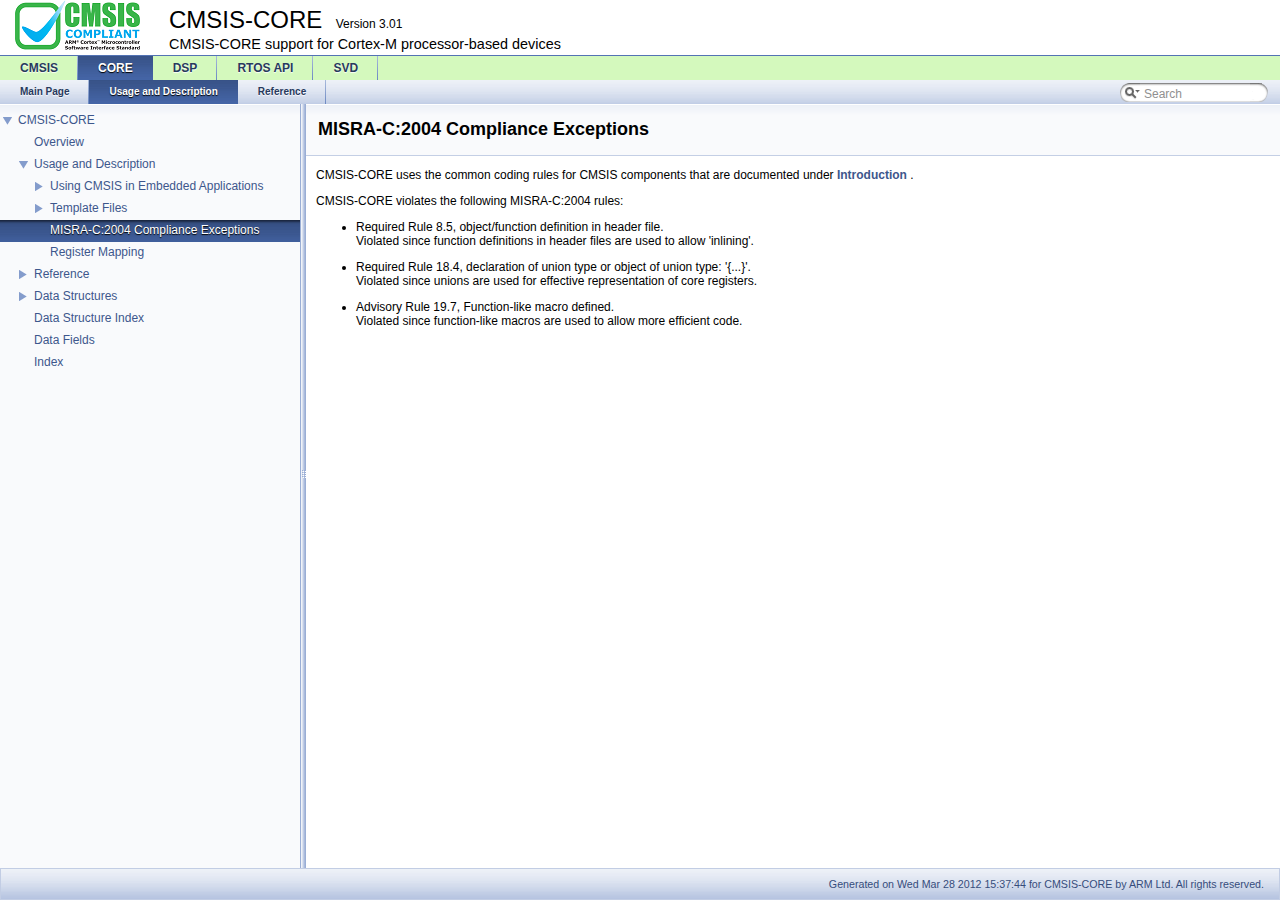
<file: Device Firmware/Libraries/CMSIS/Documentation/Core/html/_c_o_r_e__m_i_s_r_a__exceptions_pg.html>
<!DOCTYPE html PUBLIC "-//W3C//DTD XHTML 1.0 Transitional//EN" "http://www.w3.org/TR/xhtml1/DTD/xhtml1-transitional.dtd">
<html xmlns="http://www.w3.org/1999/xhtml">
<head>
<meta http-equiv="Content-Type" content="text/xhtml;charset=UTF-8"/>
<title>MISRA-C:2004 Compliance Exceptions</title>
<link href="tabs.css" rel="stylesheet" type="text/css"/>
<link href="cmsis.css" rel="stylesheet" type="text/css" />
<link href="navtree.css" rel="stylesheet" type="text/css"/>
<script type="text/javascript" src="jquery.js"></script>
<script type="text/javascript" src="resize.js"></script>
<script type="text/javascript" src="navtree.js"></script>
<script type="text/javascript">
  $(document).ready(initResizable);
</script>
<link href="search/search.css" rel="stylesheet" type="text/css"/>
<script type="text/javascript" src="search/search.js"></script>
<script type="text/javascript">
  $(document).ready(function() { searchBox.OnSelectItem(0); });
</script>

</head>
<body>
<div id="top"><!-- do not remove this div! -->

<div id="titlearea">
<table cellspacing="0" cellpadding="0">
 <tbody>
 <tr style="height: 46px;">
  <td id="proglogo"><img alt="CMSIS Logo" src="CMSIS_Logo_Final.png"></td>
  
  <td style="padding-left: 0.5em;">
   <div id="projectname">CMSIS-CORE
   &#160;<span id="projectnumber">Version 3.01</span>
   </div>
   <div id="projectbrief">CMSIS-CORE support for Cortex-M processor-based devices</div>
  </td>
  
  
  
 </tr>
 </tbody>
</table>
</div>

<div id="CMSISnav" class="tabs1">
    <ul class="tablist">
      <li><a href="../../General/html/index.html"><span>CMSIS</span></a></li>
      <li class="current"><a href="../../Core/html/index.html"><span>CORE</span></a></li>
      <li><a href="../../DSP/html/index.html"><span>DSP</span></a></li>
      <li><a href="../../RTOS/html/index.html"><span>RTOS API</span></a></li>
      <li><a href="../../SVD/html/index.html"><span>SVD</span></a></li>
    </ul>
</div>
<!-- Generated by Doxygen 1.7.5.1 -->
<script type="text/javascript">
var searchBox = new SearchBox("searchBox", "search",false,'Search');
</script>
  <div id="navrow1" class="tabs">
    <ul class="tablist">
      <li><a href="index.html"><span>Main&#160;Page</span></a></li>
      <li class="current"><a href="pages.html"><span>Usage&#160;and&#160;Description</span></a></li>
      <li><a href="modules.html"><span>Reference</span></a></li>
      <li>
        <div id="MSearchBox" class="MSearchBoxInactive">
        <span class="left">
          <img id="MSearchSelect" src="search/mag_sel.png"
               onmouseover="return searchBox.OnSearchSelectShow()"
               onmouseout="return searchBox.OnSearchSelectHide()"
               alt=""/>
          <input type="text" id="MSearchField" value="Search" accesskey="S"
               onfocus="searchBox.OnSearchFieldFocus(true)" 
               onblur="searchBox.OnSearchFieldFocus(false)" 
               onkeyup="searchBox.OnSearchFieldChange(event)"/>
          </span><span class="right">
            <a id="MSearchClose" href="javascript:searchBox.CloseResultsWindow()"><img id="MSearchCloseImg" border="0" src="search/close.png" alt=""/></a>
          </span>
        </div>
      </li>
    </ul>
  </div>
</div>
<div id="side-nav" class="ui-resizable side-nav-resizable">
  <div id="nav-tree">
    <div id="nav-tree-contents">
    </div>
  </div>
  <div id="splitbar" style="-moz-user-select:none;" 
       class="ui-resizable-handle">
  </div>
</div>
<script type="text/javascript">
  initNavTree('_c_o_r_e__m_i_s_r_a__exceptions_pg.html','');
</script>
<div id="doc-content">
<div class="header">
  <div class="headertitle">
<div class="title">MISRA-C:2004 Compliance Exceptions </div>  </div>
</div>
<div class="contents">
<div class="textblock"><p>CMSIS-CORE uses the common coding rules for CMSIS components that are documented under <a href="../../General/html/index.html"><b>Introduction</b> </a>.</p>
<p>CMSIS-CORE violates the following MISRA-C:2004 rules:</p>
<ul>
<li>Required Rule 8.5, object/function definition in header file.<br/>
 Violated since function definitions in header files are used to allow 'inlining'.</li>
</ul>
<ul>
<li>Required Rule 18.4, declaration of union type or object of union type: '{...}'.<br/>
 Violated since unions are used for effective representation of core registers.</li>
</ul>
<ul>
<li>Advisory Rule 19.7, Function-like macro defined.<br/>
 Violated since function-like macros are used to allow more efficient code. </li>
</ul>
</div></div>
</div>
  <div id="nav-path" class="navpath">
    <ul>
<!-- window showing the filter options -->
<div id="MSearchSelectWindow"
     onmouseover="return searchBox.OnSearchSelectShow()"
     onmouseout="return searchBox.OnSearchSelectHide()"
     onkeydown="return searchBox.OnSearchSelectKey(event)">
<a class="SelectItem" href="javascript:void(0)" onclick="searchBox.OnSelectItem(0)"><span class="SelectionMark">&#160;</span>All</a><a class="SelectItem" href="javascript:void(0)" onclick="searchBox.OnSelectItem(1)"><span class="SelectionMark">&#160;</span>Data Structures</a><a class="SelectItem" href="javascript:void(0)" onclick="searchBox.OnSelectItem(2)"><span class="SelectionMark">&#160;</span>Files</a><a class="SelectItem" href="javascript:void(0)" onclick="searchBox.OnSelectItem(3)"><span class="SelectionMark">&#160;</span>Functions</a><a class="SelectItem" href="javascript:void(0)" onclick="searchBox.OnSelectItem(4)"><span class="SelectionMark">&#160;</span>Variables</a><a class="SelectItem" href="javascript:void(0)" onclick="searchBox.OnSelectItem(5)"><span class="SelectionMark">&#160;</span>Enumerations</a><a class="SelectItem" href="javascript:void(0)" onclick="searchBox.OnSelectItem(6)"><span class="SelectionMark">&#160;</span>Enumerator</a></div>

<!-- iframe showing the search results (closed by default) -->
<div id="MSearchResultsWindow">
<iframe src="javascript:void(0)" frameborder="0" 
        name="MSearchResults" id="MSearchResults">
</iframe>
</div>


    <li class="footer">Generated on Wed Mar 28 2012 15:37:44 for CMSIS-CORE by ARM Ltd. All rights reserved.
    <!--
    <a href="http://www.doxygen.org/index.html">
    <img class="footer" src="doxygen.png" alt="doxygen"/></a> 1.7.5.1 </li>
    -->
    </li>
   </ul>
 </div>


</body>
</html>
</file>
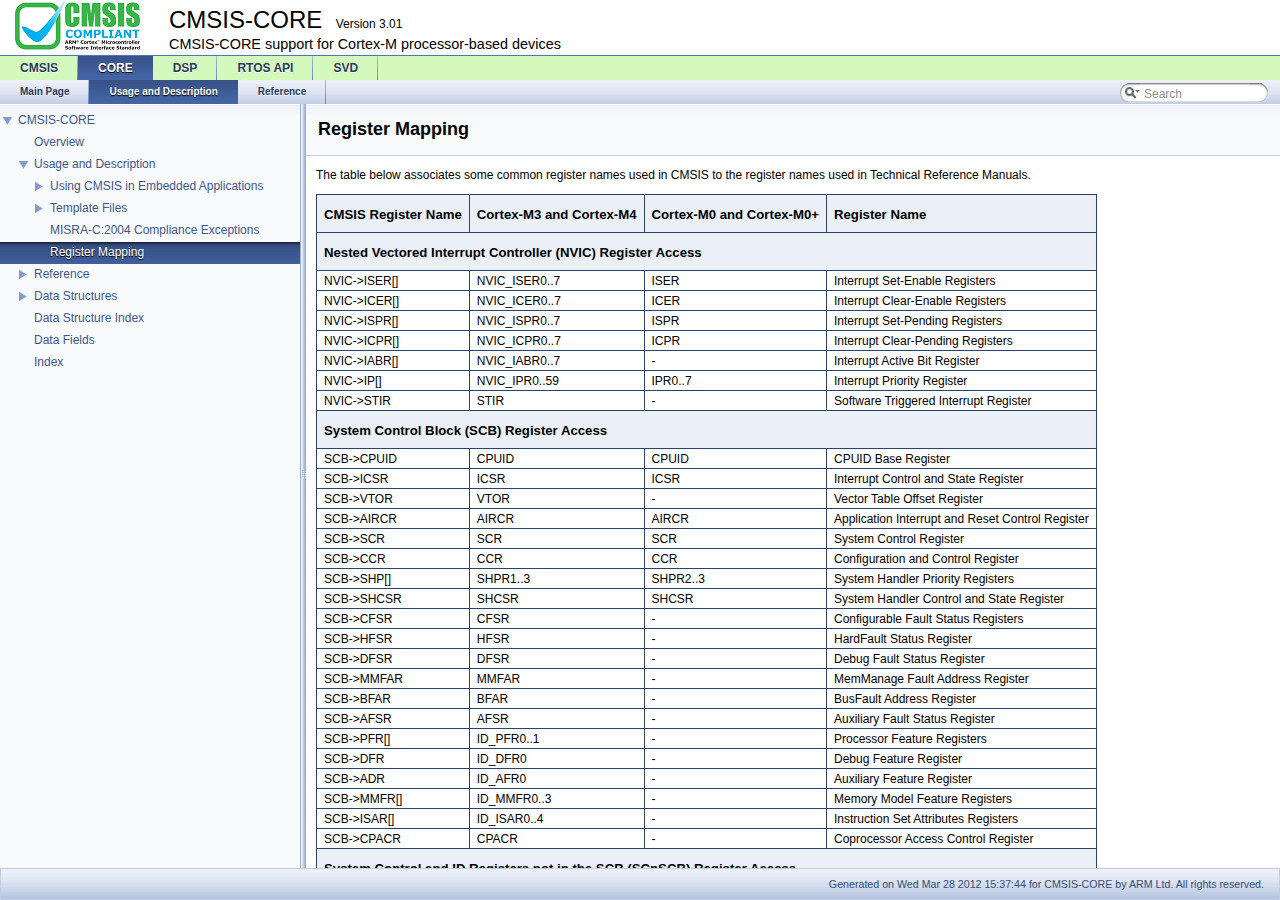
<file: Device Firmware/Libraries/CMSIS/Documentation/Core/html/_reg_map_pg.html>
<!DOCTYPE html PUBLIC "-//W3C//DTD XHTML 1.0 Transitional//EN" "http://www.w3.org/TR/xhtml1/DTD/xhtml1-transitional.dtd">
<html xmlns="http://www.w3.org/1999/xhtml">
<head>
<meta http-equiv="Content-Type" content="text/xhtml;charset=UTF-8"/>
<title>Register Mapping</title>
<link href="tabs.css" rel="stylesheet" type="text/css"/>
<link href="cmsis.css" rel="stylesheet" type="text/css" />
<link href="navtree.css" rel="stylesheet" type="text/css"/>
<script type="text/javascript" src="jquery.js"></script>
<script type="text/javascript" src="resize.js"></script>
<script type="text/javascript" src="navtree.js"></script>
<script type="text/javascript">
  $(document).ready(initResizable);
</script>
<link href="search/search.css" rel="stylesheet" type="text/css"/>
<script type="text/javascript" src="search/search.js"></script>
<script type="text/javascript">
  $(document).ready(function() { searchBox.OnSelectItem(0); });
</script>

</head>
<body>
<div id="top"><!-- do not remove this div! -->

<div id="titlearea">
<table cellspacing="0" cellpadding="0">
 <tbody>
 <tr style="height: 46px;">
  <td id="proglogo"><img alt="CMSIS Logo" src="CMSIS_Logo_Final.png"></td>
  
  <td style="padding-left: 0.5em;">
   <div id="projectname">CMSIS-CORE
   &#160;<span id="projectnumber">Version 3.01</span>
   </div>
   <div id="projectbrief">CMSIS-CORE support for Cortex-M processor-based devices</div>
  </td>
  
  
  
 </tr>
 </tbody>
</table>
</div>

<div id="CMSISnav" class="tabs1">
    <ul class="tablist">
      <li><a href="../../General/html/index.html"><span>CMSIS</span></a></li>
      <li class="current"><a href="../../Core/html/index.html"><span>CORE</span></a></li>
      <li><a href="../../DSP/html/index.html"><span>DSP</span></a></li>
      <li><a href="../../RTOS/html/index.html"><span>RTOS API</span></a></li>
      <li><a href="../../SVD/html/index.html"><span>SVD</span></a></li>
    </ul>
</div>
<!-- Generated by Doxygen 1.7.5.1 -->
<script type="text/javascript">
var searchBox = new SearchBox("searchBox", "search",false,'Search');
</script>
  <div id="navrow1" class="tabs">
    <ul class="tablist">
      <li><a href="index.html"><span>Main&#160;Page</span></a></li>
      <li class="current"><a href="pages.html"><span>Usage&#160;and&#160;Description</span></a></li>
      <li><a href="modules.html"><span>Reference</span></a></li>
      <li>
        <div id="MSearchBox" class="MSearchBoxInactive">
        <span class="left">
          <img id="MSearchSelect" src="search/mag_sel.png"
               onmouseover="return searchBox.OnSearchSelectShow()"
               onmouseout="return searchBox.OnSearchSelectHide()"
               alt=""/>
          <input type="text" id="MSearchField" value="Search" accesskey="S"
               onfocus="searchBox.OnSearchFieldFocus(true)" 
               onblur="searchBox.OnSearchFieldFocus(false)" 
               onkeyup="searchBox.OnSearchFieldChange(event)"/>
          </span><span class="right">
            <a id="MSearchClose" href="javascript:searchBox.CloseResultsWindow()"><img id="MSearchCloseImg" border="0" src="search/close.png" alt=""/></a>
          </span>
        </div>
      </li>
    </ul>
  </div>
</div>
<div id="side-nav" class="ui-resizable side-nav-resizable">
  <div id="nav-tree">
    <div id="nav-tree-contents">
    </div>
  </div>
  <div id="splitbar" style="-moz-user-select:none;" 
       class="ui-resizable-handle">
  </div>
</div>
<script type="text/javascript">
  initNavTree('_reg_map_pg.html','');
</script>
<div id="doc-content">
<div class="header">
  <div class="headertitle">
<div class="title">Register Mapping </div>  </div>
</div>
<div class="contents">
<div class="textblock"><p>The table below associates some common register names used in CMSIS to the register names used in Technical Reference Manuals.</p>
<table  class="cmtable" summary="Register Mapping">
<tr>
<th>CMSIS Register Name </th><th>Cortex-M3 and Cortex-M4 </th><th>Cortex-M0 and Cortex-M0+ </th><th>Register Name  </th></tr>
<tr>
<th colspan="4">Nested Vectored Interrupt Controller (NVIC) Register Access  </th></tr>
<tr>
<td>NVIC-&gt;ISER[] </td><td>NVIC_ISER0..7 </td><td>ISER </td><td>Interrupt Set-Enable Registers  </td></tr>
<tr>
<td>NVIC-&gt;ICER[] </td><td>NVIC_ICER0..7 </td><td>ICER </td><td>Interrupt Clear-Enable Registers  </td></tr>
<tr>
<td>NVIC-&gt;ISPR[] </td><td>NVIC_ISPR0..7 </td><td>ISPR </td><td>Interrupt Set-Pending Registers  </td></tr>
<tr>
<td>NVIC-&gt;ICPR[] </td><td>NVIC_ICPR0..7 </td><td>ICPR </td><td>Interrupt Clear-Pending Registers  </td></tr>
<tr>
<td>NVIC-&gt;IABR[] </td><td>NVIC_IABR0..7 </td><td>- </td><td>Interrupt Active Bit Register  </td></tr>
<tr>
<td>NVIC-&gt;IP[] </td><td>NVIC_IPR0..59 </td><td>IPR0..7 </td><td>Interrupt Priority Register  </td></tr>
<tr>
<td>NVIC-&gt;STIR </td><td>STIR </td><td>- </td><td>Software Triggered Interrupt Register  </td></tr>
<tr>
<th colspan="4">System Control Block (SCB) Register Access  </th></tr>
<tr>
<td>SCB-&gt;CPUID </td><td>CPUID </td><td>CPUID </td><td>CPUID Base Register  </td></tr>
<tr>
<td>SCB-&gt;ICSR </td><td>ICSR </td><td>ICSR </td><td>Interrupt Control and State Register  </td></tr>
<tr>
<td>SCB-&gt;VTOR </td><td>VTOR </td><td>- </td><td>Vector Table Offset Register  </td></tr>
<tr>
<td>SCB-&gt;AIRCR </td><td>AIRCR </td><td>AIRCR </td><td>Application Interrupt and Reset Control Register  </td></tr>
<tr>
<td>SCB-&gt;SCR </td><td>SCR </td><td>SCR </td><td>System Control Register  </td></tr>
<tr>
<td>SCB-&gt;CCR </td><td>CCR </td><td>CCR </td><td>Configuration and Control Register  </td></tr>
<tr>
<td>SCB-&gt;SHP[] </td><td>SHPR1..3 </td><td>SHPR2..3 </td><td>System Handler Priority Registers  </td></tr>
<tr>
<td>SCB-&gt;SHCSR </td><td>SHCSR </td><td>SHCSR </td><td>System Handler Control and State Register  </td></tr>
<tr>
<td>SCB-&gt;CFSR </td><td>CFSR </td><td>- </td><td>Configurable Fault Status Registers  </td></tr>
<tr>
<td>SCB-&gt;HFSR </td><td>HFSR </td><td>- </td><td>HardFault Status Register  </td></tr>
<tr>
<td>SCB-&gt;DFSR </td><td>DFSR </td><td>- </td><td>Debug Fault Status Register  </td></tr>
<tr>
<td>SCB-&gt;MMFAR </td><td>MMFAR </td><td>- </td><td>MemManage Fault Address Register  </td></tr>
<tr>
<td>SCB-&gt;BFAR </td><td>BFAR </td><td>- </td><td>BusFault Address Register  </td></tr>
<tr>
<td>SCB-&gt;AFSR </td><td>AFSR </td><td>- </td><td>Auxiliary Fault Status Register  </td></tr>
<tr>
<td>SCB-&gt;PFR[] </td><td>ID_PFR0..1 </td><td>- </td><td>Processor Feature Registers  </td></tr>
<tr>
<td>SCB-&gt;DFR </td><td>ID_DFR0 </td><td>- </td><td>Debug Feature Register  </td></tr>
<tr>
<td>SCB-&gt;ADR </td><td>ID_AFR0 </td><td>- </td><td>Auxiliary Feature Register  </td></tr>
<tr>
<td>SCB-&gt;MMFR[] </td><td>ID_MMFR0..3 </td><td>- </td><td>Memory Model Feature Registers  </td></tr>
<tr>
<td>SCB-&gt;ISAR[] </td><td>ID_ISAR0..4 </td><td>- </td><td>Instruction Set Attributes Registers  </td></tr>
<tr>
<td>SCB-&gt;CPACR </td><td>CPACR </td><td>- </td><td>Coprocessor Access Control Register  </td></tr>
<tr>
<th colspan="4">System Control and ID Registers not in the SCB (SCnSCB) Register Access  </th></tr>
<tr>
<td>SCnSCB-&gt;ICTR </td><td>ICTR </td><td>- </td><td>Interrupt Controller Type Register  </td></tr>
<tr>
<td>SCnSCB-&gt;ACTLR </td><td>ACTLR </td><td>- </td><td>Auxiliary Control Register  </td></tr>
<tr>
<th colspan="4">System Timer (SysTick) Control and Status Register Access  </th></tr>
<tr>
<td>SysTick-&gt;CTRL </td><td>STCSR </td><td>SYST_CSR </td><td>SysTick Control and Status Register  </td></tr>
<tr>
<td>SysTick-&gt;LOAD </td><td>STRVR </td><td>SYST_RVR </td><td>SysTick Reload Value Register  </td></tr>
<tr>
<td>SysTick-&gt;VAL </td><td>STCVR </td><td>SYST_CVR </td><td>SysTick Current Value Register  </td></tr>
<tr>
<td>SysTick-&gt;CALIB </td><td>STCR </td><td>SYST_CALIB </td><td>SysTick Calibaration Value Register  </td></tr>
<tr>
<th colspan="4">Data Watchpoint and Trace (DWT) Register Access  </th></tr>
<tr>
<td>DWT-&gt;CTRL </td><td>DWT_CTRL </td><td>- </td><td>Control Register  </td></tr>
<tr>
<td>DWT-&gt;CYCCNT </td><td>DWT_CYCCNT </td><td>- </td><td>Cycle Count Register  </td></tr>
<tr>
<td>DWT-&gt;CPICNT </td><td>DWT_CPICNT </td><td>- </td><td>CPI Count Register  </td></tr>
<tr>
<td>DWT-&gt;EXCCNT </td><td>DWT_EXCCNT </td><td>- </td><td>Exception Overhead Count Register  </td></tr>
<tr>
<td>DWT-&gt;SLEEPCNT </td><td>DWT_SLEEPCNT </td><td>- </td><td>Sleep Count Register  </td></tr>
<tr>
<td>DWT-&gt;LSUCNT </td><td>DWT_LSUCNT </td><td>- </td><td>LSU Count Register  </td></tr>
<tr>
<td>DWT-&gt;FOLDCNT </td><td>DWT_FOLDCNT </td><td>- </td><td>Folded-instruction Count Register  </td></tr>
<tr>
<td>DWT-&gt;PCSR </td><td>DWT_PCSR </td><td>- </td><td>Program Counter Sample Register  </td></tr>
<tr>
<td>DWT-&gt;COMP0..3 </td><td>DWT_COMP0..3 </td><td>- </td><td>Comparator Register 0..3  </td></tr>
<tr>
<td>DWT-&gt;MASK0..3 </td><td>DWT_MASK0..3 </td><td>- </td><td>Mask Register 0..3  </td></tr>
<tr>
<td>DWT-&gt;FUNCTION0..3 </td><td>DWT_FUNCTION0..3 </td><td>- </td><td>Function Register 0..3  </td></tr>
<tr>
<th colspan="4">Instrumentation Trace Macrocell (ITM) Register Access  </th></tr>
<tr>
<td>ITM-&gt;PORT[] </td><td>ITM_STIM0..31 </td><td>- </td><td>Stimulus Port Registers  </td></tr>
<tr>
<td>ITM-&gt;TER </td><td>ITM_TER </td><td>- </td><td>Trace Enable Register  </td></tr>
<tr>
<td>ITM-&gt;TPR </td><td>ITM_TPR </td><td>- </td><td>ITM Trace Privilege Register  </td></tr>
<tr>
<td>ITM-&gt;TCR </td><td>ITM_TCR </td><td>- </td><td>Trace Control Register  </td></tr>
<tr>
<th colspan="4">Trace Port Interface (TPIU) Register Access  </th></tr>
<tr>
<td>TPI-&gt;SSPSR </td><td>TPIU_SSPR </td><td>- </td><td>Supported Parallel Port Size Register  </td></tr>
<tr>
<td>TPI-&gt;CSPSR </td><td>TPIU_CSPSR </td><td>- </td><td>Current Parallel Port Size Register  </td></tr>
<tr>
<td>TPI-&gt;ACPR </td><td>TPIU_ACPR </td><td>- </td><td>Asynchronous Clock Prescaler Register  </td></tr>
<tr>
<td>TPI-&gt;SPPR </td><td>TPIU_SPPR </td><td>- </td><td>Selected Pin Protocol Register  </td></tr>
<tr>
<td>TPI-&gt;FFSR </td><td>TPIU_FFSR </td><td>- </td><td>Formatter and Flush Status Register  </td></tr>
<tr>
<td>TPI-&gt;FFCR </td><td>TPIU_FFCR </td><td>- </td><td>Formatter and Flush Control Register  </td></tr>
<tr>
<td>TPI-&gt;FSCR </td><td>TPIU_FSCR </td><td>- </td><td>Formatter Synchronization Counter Register  </td></tr>
<tr>
<td>TPI-&gt;TRIGGER </td><td>TRIGGER </td><td>- </td><td>TRIGGER  </td></tr>
<tr>
<td>TPI-&gt;FIFO0 </td><td>FIFO data 0 </td><td>- </td><td>Integration ETM Data  </td></tr>
<tr>
<td>TPI-&gt;ITATBCTR2 </td><td>ITATBCTR2 </td><td>- </td><td>ITATBCTR2  </td></tr>
<tr>
<td>TPI-&gt;ITATBCTR0 </td><td>ITATBCTR0 </td><td>- </td><td>ITATBCTR0  </td></tr>
<tr>
<td>TPI-&gt;FIFO1 </td><td>FIFO data 1 </td><td>- </td><td>Integration ITM Data  </td></tr>
<tr>
<td>TPI-&gt;ITCTRL </td><td>TPIU_ITCTRL </td><td>- </td><td>Integration Mode Control  </td></tr>
<tr>
<td>TPI-&gt;CLAIMSET </td><td>CLAIMSET </td><td>- </td><td>Claim tag set  </td></tr>
<tr>
<td>TPI-&gt;CLAIMCLR </td><td>CLAIMCLR </td><td>- </td><td>Claim tag clear  </td></tr>
<tr>
<td>TPI-&gt;DEVID </td><td>TPIU_DEVID </td><td>- </td><td>TPIU_DEVID  </td></tr>
<tr>
<td>TPI-&gt;DEVTYPE </td><td>TPIU_DEVTYPE </td><td>- </td><td>TPIU_DEVTYPE  </td></tr>
<tr>
<th colspan="4">Memory Protection Unit (MPU) Register Access  </th></tr>
<tr>
<td>MPU-&gt;TYPE </td><td>MPU_TYPE </td><td>- </td><td>MPU Type Register  </td></tr>
<tr>
<td>MPU-&gt;CTRL </td><td>MPU_CTRL </td><td>- </td><td>MPU Control Register  </td></tr>
<tr>
<td>MPU-&gt;RNR </td><td>MPU_RNR </td><td>- </td><td>MPU Region Number Register  </td></tr>
<tr>
<td>MPU-&gt;RBAR </td><td>MPU_RBAR </td><td>- </td><td>MPU Region Base Address Register  </td></tr>
<tr>
<td>MPU-&gt;RASR </td><td>MPU_RASR </td><td>- </td><td>MPU Region Attribute and Size Register  </td></tr>
<tr>
<td>MPU-&gt;RBAR_A1..3 </td><td>MPU_RBAR_A1..3 </td><td>- </td><td>MPU alias Register  </td></tr>
<tr>
<td>MPU-&gt;RSAR_A1..3 </td><td>MPU_RSAR_A1..3 </td><td>- </td><td>MPU alias Register  </td></tr>
<tr>
<th colspan="4">Floating Point Unit (FPU) Register Access [only Cortex-M4 with FPU]  </th></tr>
<tr>
<td>FPU-&gt;FPCCR </td><td>FPCCR </td><td>- </td><td>FP Context Control Register  </td></tr>
<tr>
<td>FPU-&gt;FPCAR </td><td>FPCAR </td><td>- </td><td>FP Context Address Register  </td></tr>
<tr>
<td>FPU-&gt;FPDSCR </td><td>FPDSCR </td><td>- </td><td>FP Default Status Control Register  </td></tr>
<tr>
<td>FPU-&gt;MVFR0..1 </td><td>MVFR0..1 </td><td>- </td><td>Media and VFP Feature Registers  </td></tr>
</table>
</div></div>
</div>
  <div id="nav-path" class="navpath">
    <ul>
<!-- window showing the filter options -->
<div id="MSearchSelectWindow"
     onmouseover="return searchBox.OnSearchSelectShow()"
     onmouseout="return searchBox.OnSearchSelectHide()"
     onkeydown="return searchBox.OnSearchSelectKey(event)">
<a class="SelectItem" href="javascript:void(0)" onclick="searchBox.OnSelectItem(0)"><span class="SelectionMark">&#160;</span>All</a><a class="SelectItem" href="javascript:void(0)" onclick="searchBox.OnSelectItem(1)"><span class="SelectionMark">&#160;</span>Data Structures</a><a class="SelectItem" href="javascript:void(0)" onclick="searchBox.OnSelectItem(2)"><span class="SelectionMark">&#160;</span>Files</a><a class="SelectItem" href="javascript:void(0)" onclick="searchBox.OnSelectItem(3)"><span class="SelectionMark">&#160;</span>Functions</a><a class="SelectItem" href="javascript:void(0)" onclick="searchBox.OnSelectItem(4)"><span class="SelectionMark">&#160;</span>Variables</a><a class="SelectItem" href="javascript:void(0)" onclick="searchBox.OnSelectItem(5)"><span class="SelectionMark">&#160;</span>Enumerations</a><a class="SelectItem" href="javascript:void(0)" onclick="searchBox.OnSelectItem(6)"><span class="SelectionMark">&#160;</span>Enumerator</a></div>

<!-- iframe showing the search results (closed by default) -->
<div id="MSearchResultsWindow">
<iframe src="javascript:void(0)" frameborder="0" 
        name="MSearchResults" id="MSearchResults">
</iframe>
</div>


    <li class="footer">Generated on Wed Mar 28 2012 15:37:44 for CMSIS-CORE by ARM Ltd. All rights reserved.
    <!--
    <a href="http://www.doxygen.org/index.html">
    <img class="footer" src="doxygen.png" alt="doxygen"/></a> 1.7.5.1 </li>
    -->
    </li>
   </ul>
 </div>


</body>
</html>
</file>
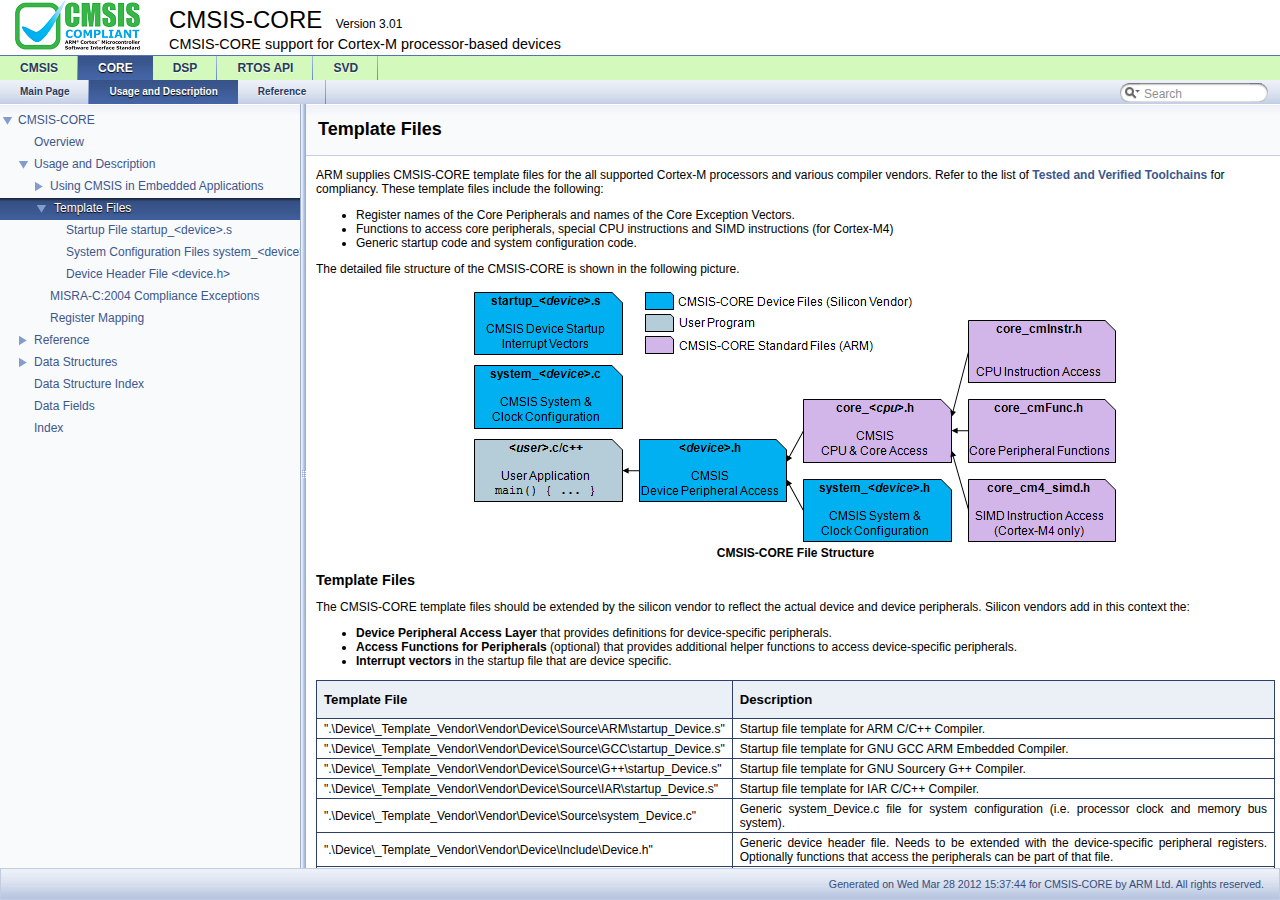
<file: Device Firmware/Libraries/CMSIS/Documentation/Core/html/_templates_pg.html>
<!DOCTYPE html PUBLIC "-//W3C//DTD XHTML 1.0 Transitional//EN" "http://www.w3.org/TR/xhtml1/DTD/xhtml1-transitional.dtd">
<html xmlns="http://www.w3.org/1999/xhtml">
<head>
<meta http-equiv="Content-Type" content="text/xhtml;charset=UTF-8"/>
<title>Template Files</title>
<link href="tabs.css" rel="stylesheet" type="text/css"/>
<link href="cmsis.css" rel="stylesheet" type="text/css" />
<link href="navtree.css" rel="stylesheet" type="text/css"/>
<script type="text/javascript" src="jquery.js"></script>
<script type="text/javascript" src="resize.js"></script>
<script type="text/javascript" src="navtree.js"></script>
<script type="text/javascript">
  $(document).ready(initResizable);
</script>
<link href="search/search.css" rel="stylesheet" type="text/css"/>
<script type="text/javascript" src="search/search.js"></script>
<script type="text/javascript">
  $(document).ready(function() { searchBox.OnSelectItem(0); });
</script>

</head>
<body>
<div id="top"><!-- do not remove this div! -->

<div id="titlearea">
<table cellspacing="0" cellpadding="0">
 <tbody>
 <tr style="height: 46px;">
  <td id="proglogo"><img alt="CMSIS Logo" src="CMSIS_Logo_Final.png"></td>
  
  <td style="padding-left: 0.5em;">
   <div id="projectname">CMSIS-CORE
   &#160;<span id="projectnumber">Version 3.01</span>
   </div>
   <div id="projectbrief">CMSIS-CORE support for Cortex-M processor-based devices</div>
  </td>
  
  
  
 </tr>
 </tbody>
</table>
</div>

<div id="CMSISnav" class="tabs1">
    <ul class="tablist">
      <li><a href="../../General/html/index.html"><span>CMSIS</span></a></li>
      <li class="current"><a href="../../Core/html/index.html"><span>CORE</span></a></li>
      <li><a href="../../DSP/html/index.html"><span>DSP</span></a></li>
      <li><a href="../../RTOS/html/index.html"><span>RTOS API</span></a></li>
      <li><a href="../../SVD/html/index.html"><span>SVD</span></a></li>
    </ul>
</div>
<!-- Generated by Doxygen 1.7.5.1 -->
<script type="text/javascript">
var searchBox = new SearchBox("searchBox", "search",false,'Search');
</script>
  <div id="navrow1" class="tabs">
    <ul class="tablist">
      <li><a href="index.html"><span>Main&#160;Page</span></a></li>
      <li class="current"><a href="pages.html"><span>Usage&#160;and&#160;Description</span></a></li>
      <li><a href="modules.html"><span>Reference</span></a></li>
      <li>
        <div id="MSearchBox" class="MSearchBoxInactive">
        <span class="left">
          <img id="MSearchSelect" src="search/mag_sel.png"
               onmouseover="return searchBox.OnSearchSelectShow()"
               onmouseout="return searchBox.OnSearchSelectHide()"
               alt=""/>
          <input type="text" id="MSearchField" value="Search" accesskey="S"
               onfocus="searchBox.OnSearchFieldFocus(true)" 
               onblur="searchBox.OnSearchFieldFocus(false)" 
               onkeyup="searchBox.OnSearchFieldChange(event)"/>
          </span><span class="right">
            <a id="MSearchClose" href="javascript:searchBox.CloseResultsWindow()"><img id="MSearchCloseImg" border="0" src="search/close.png" alt=""/></a>
          </span>
        </div>
      </li>
    </ul>
  </div>
</div>
<div id="side-nav" class="ui-resizable side-nav-resizable">
  <div id="nav-tree">
    <div id="nav-tree-contents">
    </div>
  </div>
  <div id="splitbar" style="-moz-user-select:none;" 
       class="ui-resizable-handle">
  </div>
</div>
<script type="text/javascript">
  initNavTree('_templates_pg.html','');
</script>
<div id="doc-content">
<div class="header">
  <div class="headertitle">
<div class="title">Template Files </div>  </div>
</div>
<div class="contents">
<div class="textblock"><p>ARM supplies CMSIS-CORE template files for the all supported Cortex-M processors and various compiler vendors. Refer to the list of <a class="el" href="index.html#tested_tools_sec">Tested and Verified Toolchains</a> for compliancy. These template files include the following:</p>
<ul>
<li>Register names of the Core Peripherals and names of the Core Exception Vectors.</li>
<li>Functions to access core peripherals, special CPU instructions and SIMD instructions (for Cortex-M4)</li>
<li>Generic startup code and system configuration code.</li>
</ul>
<p>The detailed file structure of the CMSIS-CORE is shown in the following picture.</p>
<div class="image">
<img src="CMSIS_CORE_Files.png" alt="CMSIS_CORE_Files.png"/>
<div class="caption">
CMSIS-CORE File Structure</div></div>
 <h2><a class="anchor" id="template_files_sec"></a>
Template Files</h2>
<p>The CMSIS-CORE template files should be extended by the silicon vendor to reflect the actual device and device peripherals. Silicon vendors add in this context the:</p>
<ul>
<li><b>Device Peripheral Access Layer</b> that provides definitions for device-specific peripherals.</li>
<li><b>Access Functions for Peripherals</b> (optional) that provides additional helper functions to access device-specific peripherals.</li>
<li><b>Interrupt vectors</b> in the startup file that are device specific.</li>
</ul>
<table  class="cmtable">
<tr>
<th>Template File </th><th>Description  </th></tr>
<tr>
<td>".\Device\_Template_Vendor\Vendor\Device\Source\ARM\startup_Device.s" </td><td>Startup file template for ARM C/C++ Compiler.  </td></tr>
<tr>
<td>".\Device\_Template_Vendor\Vendor\Device\Source\GCC\startup_Device.s" </td><td>Startup file template for GNU GCC ARM Embedded Compiler.  </td></tr>
<tr>
<td>".\Device\_Template_Vendor\Vendor\Device\Source\G++\startup_Device.s" </td><td>Startup file template for GNU Sourcery G++ Compiler.  </td></tr>
<tr>
<td>".\Device\_Template_Vendor\Vendor\Device\Source\IAR\startup_Device.s" </td><td>Startup file template for IAR C/C++ Compiler.  </td></tr>
<tr>
<td>".\Device\_Template_Vendor\Vendor\Device\Source\system_Device.c" </td><td>Generic system_Device.c file for system configuration (i.e. processor clock and memory bus system).  </td></tr>
<tr>
<td>".\Device\_Template_Vendor\Vendor\Device\Include\Device.h" </td><td>Generic device header file. Needs to be extended with the device-specific peripheral registers. Optionally functions that access the peripherals can be part of that file.  </td></tr>
<tr>
<td>".\Device\_Template_Vendor\Vendor\Device\Include\system_Device.h" </td><td>Generic system device configuration include file.  </td></tr>
</table>
<p>In addition ARM provides the following core header files that do not need any modifications.</p>
<table  class="cmtable">
<tr>
<th>Core Header Files </th><th>Description  </th></tr>
<tr>
<td><b>core_&lt;cpu&gt;.h</b> </td><td>Defines the core peripherals and provides helper functions that access the core registers. This file is available for all supported processors:<ul>
<li>core_cm0.h: for the Cortex-M0 processor</li>
<li>core_cm0plus.h: for the Cortex-M0+ processor</li>
<li>core_cm3.h: for the Cortex-M0 processor</li>
<li>core_cm4.h: for the Cortex-M0 processor</li>
<li>core_sc000.h: for the SecurCore SC000 processor</li>
<li>core_sc300.h: for the SecurCore SC300 processor   </li>
</ul>
</td></tr>
<tr>
<td><b>core_cmInstr.h</b> </td><td>Defines intrinsic functions to access special Cortex-M instructions.  </td></tr>
<tr>
<td><b>core_cmFunc.h</b> </td><td>Defines functions to access the Cortex-M core peripherals.  </td></tr>
<tr>
<td><b>core_cm4_simd.h</b> </td><td>Defines intrinsic functions to access the Cortex-M4 SIMD instructions.  </td></tr>
</table>
<h2><a class="anchor" id="adapt_template_files_sec"></a>
Adaption of Template Files to Devices</h2>
<p>Copy the complete folder including files and replace:</p>
<ul>
<li>folder name 'Vendor' with the abbreviation for the device vendor e.g.: NXP.</li>
<li>folder name 'Device' with the specific device name e.g.: LPC17xx.</li>
<li>in the filenames 'Device' with the specific device name e.g.: LPC17xx.</li>
</ul>
<p>Each template file contains comments that start with <b>ToDo:</b> that describe a required modification. The template files contain placeholders:</p>
<table  class="cmtable">
<tr>
<th>Placeholder </th><th>Replaced with  </th></tr>
<tr>
<td>&lt;Device&gt; </td><td>the specific device name or device family name; i.e. LPC17xx.  </td></tr>
<tr>
<td>&lt;DeviceInterrupt&gt; </td><td>a specific interrupt name of the device; i.e. TIM1 for Timer 1. </td></tr>
<tr>
<td>&lt;DeviceAbbreviation&gt; </td><td>short name or abbreviation of the device family; i.e. LPC.  </td></tr>
<tr>
<td>Cortex-M# </td><td>the specific Cortex-M processor name; i.e. Cortex-M3.  </td></tr>
</table>
<p>The adaption of the template files is described in detail on the following pages:</p>
<ul>
<li><a class="el" href="startup_s_pg.html">Startup File startup_&lt;device&gt;.s</a></li>
<li><a class="el" href="system_c_pg.html">System Configuration Files system_&lt;device&gt;.c and system_&lt;device&gt;.h</a></li>
<li><a class="el" href="device_h_pg.html">Device Header File &lt;device.h&gt;</a> </li>
</ul>
</div></div>
</div>
  <div id="nav-path" class="navpath">
    <ul>
<!-- window showing the filter options -->
<div id="MSearchSelectWindow"
     onmouseover="return searchBox.OnSearchSelectShow()"
     onmouseout="return searchBox.OnSearchSelectHide()"
     onkeydown="return searchBox.OnSearchSelectKey(event)">
<a class="SelectItem" href="javascript:void(0)" onclick="searchBox.OnSelectItem(0)"><span class="SelectionMark">&#160;</span>All</a><a class="SelectItem" href="javascript:void(0)" onclick="searchBox.OnSelectItem(1)"><span class="SelectionMark">&#160;</span>Data Structures</a><a class="SelectItem" href="javascript:void(0)" onclick="searchBox.OnSelectItem(2)"><span class="SelectionMark">&#160;</span>Files</a><a class="SelectItem" href="javascript:void(0)" onclick="searchBox.OnSelectItem(3)"><span class="SelectionMark">&#160;</span>Functions</a><a class="SelectItem" href="javascript:void(0)" onclick="searchBox.OnSelectItem(4)"><span class="SelectionMark">&#160;</span>Variables</a><a class="SelectItem" href="javascript:void(0)" onclick="searchBox.OnSelectItem(5)"><span class="SelectionMark">&#160;</span>Enumerations</a><a class="SelectItem" href="javascript:void(0)" onclick="searchBox.OnSelectItem(6)"><span class="SelectionMark">&#160;</span>Enumerator</a></div>

<!-- iframe showing the search results (closed by default) -->
<div id="MSearchResultsWindow">
<iframe src="javascript:void(0)" frameborder="0" 
        name="MSearchResults" id="MSearchResults">
</iframe>
</div>


    <li class="footer">Generated on Wed Mar 28 2012 15:37:44 for CMSIS-CORE by ARM Ltd. All rights reserved.
    <!--
    <a href="http://www.doxygen.org/index.html">
    <img class="footer" src="doxygen.png" alt="doxygen"/></a> 1.7.5.1 </li>
    -->
    </li>
   </ul>
 </div>


</body>
</html>
</file>
<file: Visualization/stylesheets/c3.css>
/*-- Chart --*/

.c3 svg {
  font: 10px sans-serif;
}
.c3 path, .c3 line {
  fill: none;
  stroke: #000;
}
.c3 text {
  -webkit-user-select: none;
     -moz-user-select: none;
          user-select: none;
}

.c3-chart-arc path {
  stroke: #fff;

}
.c3-chart-arc text {
  fill: #fff;
  font-size: 13px;
}

/*-- Axis --*/

.c3-axis-x .tick {
}
.c3-axis-x-label {
}

.c3-axis-y .tick {
}
.c3-axis-y-label {
}

.c3-axis-y2 .tick {
}
.c3-axis-y2-label {
}

/*-- Grid --*/

.c3-grid line {
  stroke: #aaa;
}
.c3-grid text {
  fill: #aaa;
}
.c3-xgrid, .c3-ygrid {
  stroke-dasharray: 3 3;
}
.c3-xgrid-focus {
}

/*-- Text on Chart --*/

.c3-text {
}

/*-- Line --*/

.c3-line {
  stroke-width: 1px;
}
/*-- Point --*/

.c3-circle._expanded_ {
  stroke-width: 1px;
  stroke: white;
}
.c3-selected-circle {
  fill: white;
  stroke-width: 2px;
}

/*-- Bar --*/

.c3-bar._expanded_ {
  fill-opacity: 0.75;
}

/*-- Arc --*/

.c3-chart-arcs-title {
  font-size: 1.3em;
}

/*-- Focus --*/

.c3-target.c3-focused path.c3-line {
  stroke-width: 2px;
}

/*-- Region --*/

.c3-region {
  fill: steelblue;
  fill-opacity: .1;
}

/*-- Brush --*/

.c3-brush .extent {
  fill-opacity: .1;
}

/*-- Select - Drag --*/

.c3-dragarea {
}

/*-- Legend --*/

.c3-legend-item {
  font-size: 12px;
}
.c3-legend-item-hidden {
  opacity: 0.1;
}

/*-- Tooltip --*/

.c3-tooltip {
  border-collapse:collapse;
  border-spacing:0;
  background-color:#fff;
  empty-cells:show;
  -webkit-box-shadow: 7px 7px 12px -9px rgb(119,119,119);
     -moz-box-shadow: 7px 7px 12px -9px rgb(119,119,119);
          box-shadow: 7px 7px 12px -9px rgb(119,119,119);
  opacity: 0.9;
}
.c3-tooltip tr {
  border:1px solid #CCC;
}
.c3-tooltip th {
  background-color: #aaa;
  font-size:14px;
  padding:2px 5px;
  text-align:left;
  color:#FFF;
}
.c3-tooltip td {
  font-size:13px;
  padding: 3px 6px;
  background-color:#fff;
  border-left:1px dotted #999;
}
.c3-tooltip td > span {
  display: inline-block;
  width: 10px;
  height: 10px;
  margin-right: 6px;
}
.c3-tooltip td.value{
  text-align: right;
}

.c3-area {
  stroke-width: 0;
  opacity: 0.2;
}
</file>
<file: Device Firmware/Libraries/CMSIS/Documentation/Core/html/tabs.css>
.tabs, .tabs1, .tabs2, .tabs3 {
    background-image: url('tab_b.png');
    width: 100%;
    z-index: 101;
    font-size: 10px;
}

.tabs1 {
    background-image: url('tab_topnav.png');
    font-size: 12px;
}

.tabs2 {
    font-size: 10px;
}
.tabs3 {
    font-size: 9px;
}

.tablist {
    margin: 0;
    padding: 0;
    display: table;
    line-height: 24px;
}

.tablist li {
    float: left;
    display: table-cell;
    background-image: url('tab_b.png');
    list-style: none;
}

.tabs1 .tablist li {
    float: left;
    display: table-cell;
    background-image: url('tab_topnav.png');
    list-style: none;
}

.tablist a {
    display: block;
    padding: 0 20px;
    font-weight: bold;
    background-image:url('tab_s.png');
    background-repeat:no-repeat;
    background-position:right;
    color: #283A5D;
    text-shadow: 0px 1px 1px rgba(255, 255, 255, 0.9);
    text-decoration: none;
    outline: none;
}

.tabs3 .tablist a {
    padding: 0 10px;
}

.tablist a:hover {
    background-image: url('tab_h.png');
    background-repeat:repeat-x;
    color: #fff;
    text-shadow: 0px 1px 1px rgba(0, 0, 0, 1.0);
    text-decoration: none;
}

.tablist li.current a {
    background-image: url('tab_a.png');
    background-repeat:repeat-x;
    color: #fff;
    text-shadow: 0px 1px 1px rgba(0, 0, 0, 1.0);
}
</file>
<file: Device Firmware/Libraries/CMSIS/Documentation/Core/html/cmsis.css>
﻿/* The standard CSS for doxygen */

body, table, div, p, dl {
	font-family: Lucida Grande, Verdana, Geneva, Arial, sans-serif;
	font-size: 12px;
}

/* CMSIS styles */

.style1 {
		text-align: center;
}
.style2 {
		color: #0000FF;
		font-weight: normal;
}
.style3 {
		text-align: left;
}
.style4 {
		color: #008000;
}
.style5 {
		color: #0000FF;
}
.style6 {
		color: #000000;
		font-style:italic;
}
.mand {
		color: #0000FF;
}
.opt {
		color: #008000;
}
.cond {
		color: #990000;
}

.choice 
{
	background-color:#F7F9D0;
}
.seq 
{
	background-color:#C9DECB;
}
.group1
{
	background-color:#F8F1F1;
}
.group2
{
	background-color:#DCEDEA;
}


ul ul {
		list-style-type: disc;
}

ul ul ul {
		list-style-type: disc;
}

ul.hierarchy {
		color: green;
}

em {
		color: #000000;
		font-style:italic;
}



/*  CMSIS Tables */
table.cmtab1 {
	padding: 4px;
	border-collapse: collapse;
	border: 1px solid #A3B4D7;
	text-align: justify;
	width:70%;
}

th.cmtab1 {
	background: #EBEFF6;
	font-weight: bold;
	height: 28px;
}

td.cmtab1 {
	padding:1px;
	text-align: left;
}

table.cmtable {
	border-collapse:collapse;
	text-align: justify;
}

table.cmtable td, table.cmtable th {
	border: 1px solid #2D4068;
	padding: 3px 7px 2px;
}

table.cmtable th {
	background-color: #EBEFF6;
	border: 1px solid #2D4068;
	font-size: 110%;
	padding-bottom: 4px;
	padding-top: 5px;
	text-align:left;
	height: 28px;
}

td.MonoTxt {
	font-family:"Arial monospaced for SAP";
}

span.XML-Token 
{
	azimuth: 180;
	font-style:italic;
	color:Maroon;
	z-index:20;
	
}

/* @group Heading Levels */

h1 {
	font-size: 150%;
}

.title {
	font-size: 150%;
	font-weight: bold;
	margin: 10px 2px;
}

h2 {
	font-size: 120%;
}

h3 {
	font-size: 100%;
}

dt {
	font-weight: bold;
}

div.multicol {
	-moz-column-gap: 1em;
	-webkit-column-gap: 1em;
	-moz-column-count: 3;
	-webkit-column-count: 3;
}

p.startli, p.startdd, p.starttd {
	margin-top: 2px;
}

p.endli {
	margin-bottom: 0px;
}

p.enddd {
	margin-bottom: 4px;
}

p.endtd {
	margin-bottom: 2px;
}

/* @end */

caption {
	font-weight: bold;
}

span.legend {
        font-size: 70%;
        text-align: center;
}

h3.version {
        font-size: 90%;
        text-align: center;
}

div.qindex, div.navtab{
	background-color: #EBEFF6;
	border: 1px solid #A3B4D7;
	text-align: center;
	margin: 2px;
	padding: 2px;
}

div.qindex, div.navpath {
	width: 100%;
	line-height: 140%;
}

div.navtab {
	margin-right: 15px;
}

/* @group Link Styling */

a {
	color: #3D578C;
	font-weight: normal;
	text-decoration: none;
}

.contents a:visited {
	color: #4665A2;
}

a:hover {
	text-decoration: underline;
}

a.qindex {
	font-weight: bold;
}

a.qindexHL {
	font-weight: bold;
	background-color: #9CAFD4;
	color: #ffffff;
	border: 1px double #869DCA;
}

.contents a.qindexHL:visited {
        color: #ffffff;
}

a.el {
	font-weight: bold;
}

a.elRef {
}

a.code {
	color: #4665A2;
}

a.codeRef {
	color: #4665A2;
}

/* @end */

dl.el {
	margin-left: -1cm;
}

.fragment {
	font-family: monospace, fixed;
	font-size: 105%;
}

pre.fragment {
	border: 1px solid #C4CFE5;
	background-color: #FBFCFD;
	padding: 4px 6px;
	margin: 4px 8px 4px 2px;
	overflow: auto;
	word-wrap: break-word;
	font-size:  9pt;
	line-height: 125%;
}

div.ah {
	background-color: black;
	font-weight: bold;
	color: #ffffff;
	margin-bottom: 3px;
	margin-top: 3px;
	padding: 0.2em;
	border: solid thin #333;
	border-radius: 0.5em;
	-webkit-border-radius: .5em;
	-moz-border-radius: .5em;
	box-shadow: 2px 2px 3px #999;
	-webkit-box-shadow: 2px 2px 3px #999;
	-moz-box-shadow: rgba(0, 0, 0, 0.15) 2px 2px 2px;
	background-image: -webkit-gradient(linear, left top, left bottom, from(#eee), to(#000),color-stop(0.3, #444));
	background-image: -moz-linear-gradient(center top, #eee 0%, #444 40%, #000);
}

div.groupHeader {
	margin-left: 16px;
	margin-top: 12px;
	font-weight: bold;
}

div.groupText {
	margin-left: 16px;
	font-style: italic;
}

body {
	background: white;
	color: black;
        margin: 0;
}

div.contents {
	margin-top: 10px;
	margin-left: 10px;
	margin-right: 5px;
}

td.indexkey {
	background-color: #EBEFF6;
	font-weight: bold;
	border: 1px solid #C4CFE5;
	margin: 2px 0px 2px 0;
	padding: 2px 10px;
}

td.indexvalue {
	background-color: #EBEFF6;
	border: 1px solid #C4CFE5;
	padding: 2px 10px;
	margin: 2px 0px;
}

tr.memlist {
	background-color: #EEF1F7;
}

p.formulaDsp {
	text-align: center;
}

img.formulaDsp {
	
}

img.formulaInl {
	vertical-align: middle;
}

div.center {
	text-align: center;
        margin-top: 0px;
        margin-bottom: 0px;
        padding: 0px;
}

div.center img {
	border: 0px;
}

address.footer {
	text-align: right;
	padding-right: 12px;
}

img.footer {
	border: 0px;
	vertical-align: middle;
}

/* @group Code Colorization */

span.keyword {
	color: #008000
}

span.keywordtype {
	color: #604020
}

span.keywordflow {
	color: #e08000
}

span.comment {
	color: #800000
}

span.preprocessor {
	color: #806020
}

span.stringliteral {
	color: #002080
}

span.charliteral {
	color: #008080
}

span.vhdldigit { 
	color: #ff00ff 
}

span.vhdlchar { 
	color: #000000 
}

span.vhdlkeyword { 
	color: #700070 
}

span.vhdllogic { 
	color: #ff0000 
}

/* @end */

/*
.search {
	color: #003399;
	font-weight: bold;
}

form.search {
	margin-bottom: 0px;
	margin-top: 0px;
}

input.search {
	font-size: 75%;
	color: #000080;
	font-weight: normal;
	background-color: #e8eef2;
}
*/

td.tiny {
	font-size: 75%;
}

.dirtab {
	padding: 4px;
	border-collapse: collapse;
	border: 1px solid #A3B4D7;
}

th.dirtab {
	background: #EBEFF6;
	font-weight: bold;
}

hr {
	height: 0px;
	border: none;
	border-top: 1px solid #4A6AAA;
}

hr.footer {
	height: 1px;
}

/* @group Member Descriptions */

table.memberdecls {
	border-spacing: 0px;
	padding: 0px;
}

.mdescLeft, .mdescRight,
.memItemLeft, .memItemRight,
.memTemplItemLeft, .memTemplItemRight, .memTemplParams {
	background-color: #F9FAFC;
	border: none;
	margin: 4px;
	padding: 1px 0 0 8px;
}

.mdescLeft, .mdescRight {
	padding: 0px 8px 4px 8px;
	color: #555;
}

.memItemLeft, .memItemRight, .memTemplParams {
	border-top: 1px solid #C4CFE5;
}

.memItemLeft, .memTemplItemLeft {
        white-space: nowrap;
}

.memItemRight {
	width: 100%;
}

.memTemplParams {
	color: #4665A2;
        white-space: nowrap;
}

/* @end */

/* @group Member Details */

/* Styles for detailed member documentation */

.memtemplate {
	font-size: 80%;
	color: #4665A2;
	font-weight: normal;
	margin-left: 9px;
}

.memnav {
	background-color: #EBEFF6;
	border: 1px solid #A3B4D7;
	text-align: center;
	margin: 2px;
	margin-right: 15px;
	padding: 2px;
}

.mempage {
	width: 100%;
}

.memitem {
	padding: 0;
	margin-bottom: 10px;
	margin-right: 5px;
}

.memname {
        white-space: nowrap;
        font-weight: bold;
        margin-left: 6px;
}

.memproto {
        border-top: 1px solid #A8B8D9;
        border-left: 1px solid #A8B8D9;
        border-right: 1px solid #A8B8D9;
        padding: 6px 0px 6px 0px;
        color: #253555;
        font-weight: bold;
        text-shadow: 0px 1px 1px rgba(255, 255, 255, 0.9);
        /* opera specific markup */
        box-shadow: 5px 5px 5px rgba(0, 0, 0, 0.15);
        border-top-right-radius: 8px;
        border-top-left-radius: 8px;
        /* firefox specific markup */
        -moz-box-shadow: rgba(0, 0, 0, 0.15) 5px 5px 5px;
        -moz-border-radius-topright: 8px;
        -moz-border-radius-topleft: 8px;
        /* webkit specific markup */
        -webkit-box-shadow: 5px 5px 5px rgba(0, 0, 0, 0.15);
        -webkit-border-top-right-radius: 8px;
        -webkit-border-top-left-radius: 8px;
        background-image:url('nav_f.png');
        background-repeat:repeat-x;
        background-color: #E2E8F2;

}

.memdoc {
        border-bottom: 1px solid #A8B8D9;      
        border-left: 1px solid #A8B8D9;      
        border-right: 1px solid #A8B8D9; 
        padding: 2px 5px;
        background-color: #FBFCFD;
        border-top-width: 0;
        /* opera specific markup */
        border-bottom-left-radius: 8px;
        border-bottom-right-radius: 8px;
        box-shadow: 5px 5px 5px rgba(0, 0, 0, 0.15);
        /* firefox specific markup */
        -moz-border-radius-bottomleft: 8px;
        -moz-border-radius-bottomright: 8px;
        -moz-box-shadow: rgba(0, 0, 0, 0.15) 5px 5px 5px;
        background-image: -moz-linear-gradient(center top, #FFFFFF 0%, #FFFFFF 60%, #F7F8FB 95%, #EEF1F7);
        /* webkit specific markup */
        -webkit-border-bottom-left-radius: 8px;
        -webkit-border-bottom-right-radius: 8px;
        -webkit-box-shadow: 5px 5px 5px rgba(0, 0, 0, 0.15);
        background-image: -webkit-gradient(linear,center top,center bottom,from(#FFFFFF), color-stop(0.6,#FFFFFF), color-stop(0.60,#FFFFFF), color-stop(0.95,#F7F8FB), to(#EEF1F7));
}

.paramkey {
	text-align: right;
}

.paramtype {
	white-space: nowrap;
}

.paramname {
	color: #602020;
	white-space: nowrap;
}
.paramname em {
	font-style: normal;
}

.params, .retval, .exception, .tparams {
        border-spacing: 6px 2px;
}       

.params .paramname, .retval .paramname {
        font-weight: bold;
        vertical-align: top;
}
        
.params .paramtype {
        font-style: italic;
        vertical-align: top;
}       
        
.params .paramdir {
        font-family: "courier new",courier,monospace;
        vertical-align: top;
}




/* @end */

/* @group Directory (tree) */

/* for the tree view */

.ftvtree {
	font-family: sans-serif;
	margin: 0px;
}

/* these are for tree view when used as main index */

.directory {
	font-size: 9pt;
	font-weight: bold;
	margin: 5px;
}

.directory h3 {
	margin: 0px;
	margin-top: 1em;
	font-size: 11pt;
}

/*
The following two styles can be used to replace the root node title
with an image of your choice.  Simply uncomment the next two styles,
specify the name of your image and be sure to set 'height' to the
proper pixel height of your image.
*/

/*
.directory h3.swap {
	height: 61px;
	background-repeat: no-repeat;
	background-image: url("yourimage.gif");
}
.directory h3.swap span {
	display: none;
}
*/

.directory > h3 {
	margin-top: 0;
}

.directory p {
	margin: 0px;
	white-space: nowrap;
}

.directory div {
	display: none;
	margin: 0px;
}

.directory img {
	vertical-align: -30%;
}

/* these are for tree view when not used as main index */

.directory-alt {
	font-size: 100%;
	font-weight: bold;
}

.directory-alt h3 {
	margin: 0px;
	margin-top: 1em;
	font-size: 11pt;
}

.directory-alt > h3 {
	margin-top: 0;
}

.directory-alt p {
	margin: 0px;
	white-space: nowrap;
}

.directory-alt div {
	display: none;
	margin: 0px;
}

.directory-alt img {
	vertical-align: -30%;
}

/* @end */

div.dynheader {
        margin-top: 8px;
}

address {
	font-style: normal;
	color: #2A3D61;
}

table.doxtable {
	border-collapse:collapse;
}

table.doxtable td, table.doxtable th {
	border: 1px solid #2D4068;
	padding: 3px 7px 2px;
}

table.doxtable th {
	background-color: #374F7F;
	color: #FFFFFF;
	font-size: 110%;
	padding-bottom: 4px;
	padding-top: 5px;
	text-align:left;
}

.tabsearch {
	top: 0px;
	left: 10px;
	height: 36px;
	background-image: url('tab_b.png');
	z-index: 101;
	overflow: hidden;
	font-size: 13px;
}

.navpath ul
{
	font-size: 11px;
	background-image:url('tab_b.png');
	background-repeat:repeat-x;
	height:30px;
	line-height:30px;
	color:#8AA0CC;
	border:solid 1px #C2CDE4;
	overflow:hidden;
	margin:0px;
	padding:0px;
}

.navpath li
{
	list-style-type:none;
	float:left;
	padding-left:10px;
	padding-right:15px;
	background-image:url('bc_s.png');
	background-repeat:no-repeat;
	background-position:right;
	color:#364D7C;
}

.navpath li.navelem a
{
	height:32px;
	display:block;
	text-decoration: none;
	outline: none;
}

.navpath li.navelem a:hover
{
	color:#6884BD;
}

.navpath li.footer
{
        list-style-type:none;
        float:right;
        padding-left:10px;
        padding-right:15px;
        background-image:none;
        background-repeat:no-repeat;
        background-position:right;
        color:#364D7C;
        font-size: 8pt;
}


div.summary
{
	float: right;
	font-size: 8pt;
	padding-right: 5px;
	width: 50%;
	text-align: right;
}       

div.summary a
{
	white-space: nowrap;
}

div.ingroups
{
	font-size: 8pt;
	padding-left: 5px;
	width: 50%;
	text-align: left;
}

div.ingroups a
{
	white-space: nowrap;
}

div.header
{
        background-image:url('nav_h.png');
        background-repeat:repeat-x;
	background-color: #F9FAFC;
	margin:  0px;
	border-bottom: 1px solid #C4CFE5;
}

div.headertitle
{
	padding: 5px 5px 5px 10px;
}

dl
{
        padding: 0 0 0 10px;
}

dl.note, dl.warning, dl.attention, dl.pre, dl.post, dl.invariant, dl.deprecated, dl.todo, dl.test, dl.bug
{
        border-left:4px solid;
        padding: 0 0 0 6px;
}

dl.note
{
        border-color: #D0C000;
}

dl.warning, dl.attention
{
        border-color: #FF0000;
}

dl.pre, dl.post, dl.invariant
{
        border-color: #00D000;
}

dl.deprecated
{
        border-color: #505050;
}

dl.todo
{
        border-color: #00C0E0;
}

dl.test
{
        border-color: #3030E0;
}

dl.bug
{
        border-color: #C08050;
}

#projectlogo
{
	text-align: center;
	vertical-align: bottom;
	border-collapse: separate;
}
 
#projectlogo img
{ 
	border: 0px none;
}
 
#projectname
{
	font: 200% Tahoma, Arial,sans-serif;
	margin: 0px;
	padding: 2px 0px;
}
    
#projectbrief
{
	font: 120% Tahoma, Arial,sans-serif;
	margin: 0px;
	padding: 0px;
}

#projectnumber
{
	font: 50% Tahoma, Arial,sans-serif;
	margin: 0px;
	padding: 0px;
}

#titlearea
{
	padding: 0px;
	margin: 0px;
	width: 100%;
	border-bottom: 1px solid #5373B4;
}

.image
{
        text-align: center;
}

.dotgraph
{
        text-align: center;
}

.mscgraph
{
        text-align: center;
}

.caption
{
	font-weight: bold;
}
</file>
<file: Device Firmware/Libraries/CMSIS/Documentation/Core/html/navtree.css>
#nav-tree .children_ul {
  margin:0;
  padding:4px;
}

#nav-tree ul {
  list-style:none outside none;
  margin:0px;
  padding:0px;
}

#nav-tree li {
  white-space:nowrap;
  margin:0px;
  padding:0px;
}

#nav-tree .plus {
  margin:0px;
}

#nav-tree .selected {
  background-image: url('tab_a.png');
  background-repeat:repeat-x;
  color: #fff;
  text-shadow: 0px 1px 1px rgba(0, 0, 0, 1.0);
}

#nav-tree img {
  margin:0px;
  padding:0px;
  border:0px;
  vertical-align: middle;
}

#nav-tree a {
  text-decoration:none;
  padding:0px;
  margin:0px;
  outline:none;
}

#nav-tree .label {
  margin:0px;
  padding:0px;
}

#nav-tree .label a {
  padding:2px;
}

#nav-tree .selected a {
  text-decoration:none;
  padding:2px;
  margin:0px;
  color:#fff;
}

#nav-tree .children_ul {
  margin:0px;
  padding:0px;
}

#nav-tree .item {
  margin:0px;
  padding:0px;
}

#nav-tree {
  padding: 0px 0px;
  background-color: #FAFAFF; 
  font-size:14px;
  overflow:auto;
}

#doc-content {
  overflow:auto;
  display:block;
  padding:0px;
  margin:0px;
}

#side-nav {
  padding:0 6px 0 0;
  margin: 0px;
  display:block;
  position: absolute;
  left: 0px;
  width: 300px;
}

.ui-resizable .ui-resizable-handle {
  display:block;
}

.ui-resizable-e {
  background:url("ftv2splitbar.png") repeat scroll right center transparent;
  cursor:e-resize;
  height:100%;
  right:0;
  top:0;
  width:6px;
}

.ui-resizable-handle {
  display:none;
  font-size:0.1px;
  position:absolute;
  z-index:1;
}

#nav-tree-contents {
  margin: 6px 0px 0px 0px;
}

#nav-tree {
  background-image:url('nav_h.png');
  background-repeat:repeat-x;
  background-color: #F9FAFC;
}
</file>
<file: Device Firmware/Libraries/CMSIS/Documentation/Core/html/search/search.css>
/*---------------- Search Box */

#FSearchBox {
    float: left;
}

#searchli {
    float: right;
    display: block;
    width: 170px;
    height: 24px;
}

#MSearchBox {
    white-space : nowrap;
    position: absolute;
    float: none;
    display: inline;
    margin-top: 3px;
    right: 0px;
    width: 170px;
    z-index: 102;
}

#MSearchBox .left
{
    display:block;
    position:absolute;
    left:10px;
    width:20px;
    height:19px;
    background:url('search_l.png') no-repeat;
    background-position:right;
}

#MSearchSelect {
    display:block;
    position:absolute;
    width:20px;
    height:19px;
}

.left #MSearchSelect {
    left:4px;
}

.right #MSearchSelect {
    right:5px;
}

#MSearchField {
    display:block;
    position:absolute;
    height:19px;
    background:url('search_m.png') repeat-x;
    border:none;
    width:116px;
    margin-left:20px;
    padding-left:4px;
    color: #909090;
    outline: none;
    font: 9pt Arial, Verdana, sans-serif;
}

#FSearchBox #MSearchField {
    margin-left:15px;
}

#MSearchBox .right {
    display:block;
    position:absolute;
    right:10px;
    top:0px;
    width:20px;
    height:19px;
    background:url('search_r.png') no-repeat;
    background-position:left;
}

#MSearchClose {
    display: none;
    position: absolute;
    top: 4px;
    background : none;
    border: none;
    margin: 0px 4px 0px 0px;
    padding: 0px 0px;
    outline: none;
}

.left #MSearchClose {
    left: 6px;
}

.right #MSearchClose {
    right: 2px;
}

.MSearchBoxActive #MSearchField {
    color: #000000;
}

/*---------------- Search filter selection */

#MSearchSelectWindow {
    display: none;
    position: absolute;
    left: 0; top: 0;
    border: 1px solid #90A5CE;
    background-color: #F9FAFC;
    z-index: 1;
    padding-top: 4px;
    padding-bottom: 4px;
    -moz-border-radius: 4px;
    -webkit-border-top-left-radius: 4px;
    -webkit-border-top-right-radius: 4px;
    -webkit-border-bottom-left-radius: 4px;
    -webkit-border-bottom-right-radius: 4px;
    -webkit-box-shadow: 5px 5px 5px rgba(0, 0, 0, 0.15);
}

.SelectItem {
    font: 8pt Arial, Verdana, sans-serif;
    padding-left:  2px;
    padding-right: 12px;
    border: 0px;
}

span.SelectionMark {
    margin-right: 4px;
    font-family: monospace;
    outline-style: none;
    text-decoration: none;
}

a.SelectItem {
    display: block;
    outline-style: none;
    color: #000000; 
    text-decoration: none;
    padding-left:   6px;
    padding-right: 12px;
}

a.SelectItem:focus,
a.SelectItem:active {
    color: #000000; 
    outline-style: none;
    text-decoration: none;
}

a.SelectItem:hover {
    color: #FFFFFF;
    background-color: #3D578C;
    outline-style: none;
    text-decoration: none;
    cursor: pointer;
    display: block;
}

/*---------------- Search results window */

iframe#MSearchResults {
    width: 60ex;
    height: 15em;
}

#MSearchResultsWindow {
    display: none;
    position: absolute;
    left: 0; top: 0;
    border: 1px solid #000;
    background-color: #EEF1F7;
}

/* ----------------------------------- */


#SRIndex {
    clear:both; 
    padding-bottom: 15px;
}

.SREntry {
    font-size: 10pt;
    padding-left: 1ex;
}

.SRPage .SREntry {
    font-size: 8pt;
    padding: 1px 5px;
}

body.SRPage {
    margin: 5px 2px;
}

.SRChildren {
    padding-left: 3ex; padding-bottom: .5em 
}

.SRPage .SRChildren {
    display: none;
}

.SRSymbol {
    font-weight: bold; 
    color: #425E97;
    font-family: Arial, Verdana, sans-serif;
    text-decoration: none;
    outline: none;
}

a.SRScope {
    display: block;
    color: #425E97; 
    font-family: Arial, Verdana, sans-serif;
    text-decoration: none;
    outline: none;
}

a.SRSymbol:focus, a.SRSymbol:active,
a.SRScope:focus, a.SRScope:active {
    text-decoration: underline;
}

.SRPage .SRStatus {
    padding: 2px 5px;
    font-size: 8pt;
    font-style: italic;
}

.SRResult {
    display: none;
}

DIV.searchresults {
    margin-left: 10px;
    margin-right: 10px;
}
</file>
<file: Device Firmware/Libraries/CMSIS/Documentation/General/html/tabs.css>
.tabs, .tabs1, .tabs2, .tabs3 {
    background-image: url('tab_b.png');
    width: 100%;
    z-index: 101;
    font-size: 10px;
}

.tabs1 {
    background-image: url('tab_topnav.png');
    font-size: 12px;
}

.tabs2 {
    font-size: 10px;
}
.tabs3 {
    font-size: 9px;
}

.tablist {
    margin: 0;
    padding: 0;
    display: table;
    line-height: 24px;
}

.tablist li {
    float: left;
    display: table-cell;
    background-image: url('tab_b.png');
    list-style: none;
}

.tabs1 .tablist li {
    float: left;
    display: table-cell;
    background-image: url('tab_topnav.png');
    list-style: none;
}

.tablist a {
    display: block;
    padding: 0 20px;
    font-weight: bold;
    background-image:url('tab_s.png');
    background-repeat:no-repeat;
    background-position:right;
    color: #283A5D;
    text-shadow: 0px 1px 1px rgba(255, 255, 255, 0.9);
    text-decoration: none;
    outline: none;
}

.tabs3 .tablist a {
    padding: 0 10px;
}

.tablist a:hover {
    background-image: url('tab_h.png');
    background-repeat:repeat-x;
    color: #fff;
    text-shadow: 0px 1px 1px rgba(0, 0, 0, 1.0);
    text-decoration: none;
}

.tablist li.current a {
    background-image: url('tab_a.png');
    background-repeat:repeat-x;
    color: #fff;
    text-shadow: 0px 1px 1px rgba(0, 0, 0, 1.0);
}
</file>
<file: Device Firmware/Libraries/CMSIS/Documentation/General/html/cmsis.css>
﻿/* The standard CSS for doxygen */

body, table, div, p, dl {
	font-family: Lucida Grande, Verdana, Geneva, Arial, sans-serif;
	font-size: 12px;
}

/* CMSIS styles */

.style1 {
		text-align: center;
}
.style2 {
		color: #0000FF;
		font-weight: normal;
}
.style3 {
		text-align: left;
}
.style4 {
		color: #008000;
}
.style5 {
		color: #0000FF;
}
.style6 {
		color: #000000;
		font-style:italic;
}
.mand {
		color: #0000FF;
}
.opt {
		color: #008000;
}
.cond {
		color: #990000;
}

.choice 
{
	background-color:#F7F9D0;
}
.seq 
{
	background-color:#C9DECB;
}
.group1
{
	background-color:#F8F1F1;
}
.group2
{
	background-color:#DCEDEA;
}


ul ul {
		list-style-type: disc;
}

ul ul ul {
		list-style-type: disc;
}

ul.hierarchy {
		color: green;
}

em {
		color: #000000;
		font-style:italic;
}



/*  CMSIS Tables */
table.cmtab1 {
	padding: 4px;
	border-collapse: collapse;
	border: 1px solid #A3B4D7;
	text-align: justify;
	width:70%;
}

th.cmtab1 {
	background: #EBEFF6;
	font-weight: bold;
	height: 28px;
}

td.cmtab1 {
	padding:1px;
	text-align: left;
}

table.cmtable {
	border-collapse:collapse;
	text-align: justify;
}

table.cmtable td, table.cmtable th {
	border: 1px solid #2D4068;
	padding: 3px 7px 2px;
}

table.cmtable th {
	background-color: #EBEFF6;
	border: 1px solid #2D4068;
	font-size: 110%;
	padding-bottom: 4px;
	padding-top: 5px;
	text-align:left;
	height: 28px;
}

td.MonoTxt {
	font-family:"Arial monospaced for SAP";
}

span.XML-Token 
{
	azimuth: 180;
	font-style:italic;
	color:Maroon;
	z-index:20;
	
}

/* @group Heading Levels */

h1 {
	font-size: 150%;
}

.title {
	font-size: 150%;
	font-weight: bold;
	margin: 10px 2px;
}

h2 {
	font-size: 120%;
}

h3 {
	font-size: 100%;
}

dt {
	font-weight: bold;
}

div.multicol {
	-moz-column-gap: 1em;
	-webkit-column-gap: 1em;
	-moz-column-count: 3;
	-webkit-column-count: 3;
}

p.startli, p.startdd, p.starttd {
	margin-top: 2px;
}

p.endli {
	margin-bottom: 0px;
}

p.enddd {
	margin-bottom: 4px;
}

p.endtd {
	margin-bottom: 2px;
}

/* @end */

caption {
	font-weight: bold;
}

span.legend {
        font-size: 70%;
        text-align: center;
}

h3.version {
        font-size: 90%;
        text-align: center;
}

div.qindex, div.navtab{
	background-color: #EBEFF6;
	border: 1px solid #A3B4D7;
	text-align: center;
	margin: 2px;
	padding: 2px;
}

div.qindex, div.navpath {
	width: 100%;
	line-height: 140%;
}

div.navtab {
	margin-right: 15px;
}

/* @group Link Styling */

a {
	color: #3D578C;
	font-weight: normal;
	text-decoration: none;
}

.contents a:visited {
	color: #4665A2;
}

a:hover {
	text-decoration: underline;
}

a.qindex {
	font-weight: bold;
}

a.qindexHL {
	font-weight: bold;
	background-color: #9CAFD4;
	color: #ffffff;
	border: 1px double #869DCA;
}

.contents a.qindexHL:visited {
        color: #ffffff;
}

a.el {
	font-weight: bold;
}

a.elRef {
}

a.code {
	color: #4665A2;
}

a.codeRef {
	color: #4665A2;
}

/* @end */

dl.el {
	margin-left: -1cm;
}

.fragment {
	font-family: monospace, fixed;
	font-size: 105%;
}

pre.fragment {
	border: 1px solid #C4CFE5;
	background-color: #FBFCFD;
	padding: 4px 6px;
	margin: 4px 8px 4px 2px;
	overflow: auto;
	word-wrap: break-word;
	font-size:  9pt;
	line-height: 125%;
}

div.ah {
	background-color: black;
	font-weight: bold;
	color: #ffffff;
	margin-bottom: 3px;
	margin-top: 3px;
	padding: 0.2em;
	border: solid thin #333;
	border-radius: 0.5em;
	-webkit-border-radius: .5em;
	-moz-border-radius: .5em;
	box-shadow: 2px 2px 3px #999;
	-webkit-box-shadow: 2px 2px 3px #999;
	-moz-box-shadow: rgba(0, 0, 0, 0.15) 2px 2px 2px;
	background-image: -webkit-gradient(linear, left top, left bottom, from(#eee), to(#000),color-stop(0.3, #444));
	background-image: -moz-linear-gradient(center top, #eee 0%, #444 40%, #000);
}

div.groupHeader {
	margin-left: 16px;
	margin-top: 12px;
	font-weight: bold;
}

div.groupText {
	margin-left: 16px;
	font-style: italic;
}

body {
	background: white;
	color: black;
        margin: 0;
}

div.contents {
	margin-top: 10px;
	margin-left: 10px;
	margin-right: 5px;
}

td.indexkey {
	background-color: #EBEFF6;
	font-weight: bold;
	border: 1px solid #C4CFE5;
	margin: 2px 0px 2px 0;
	padding: 2px 10px;
}

td.indexvalue {
	background-color: #EBEFF6;
	border: 1px solid #C4CFE5;
	padding: 2px 10px;
	margin: 2px 0px;
}

tr.memlist {
	background-color: #EEF1F7;
}

p.formulaDsp {
	text-align: center;
}

img.formulaDsp {
	
}

img.formulaInl {
	vertical-align: middle;
}

div.center {
	text-align: center;
        margin-top: 0px;
        margin-bottom: 0px;
        padding: 0px;
}

div.center img {
	border: 0px;
}

address.footer {
	text-align: right;
	padding-right: 12px;
}

img.footer {
	border: 0px;
	vertical-align: middle;
}

/* @group Code Colorization */

span.keyword {
	color: #008000
}

span.keywordtype {
	color: #604020
}

span.keywordflow {
	color: #e08000
}

span.comment {
	color: #800000
}

span.preprocessor {
	color: #806020
}

span.stringliteral {
	color: #002080
}

span.charliteral {
	color: #008080
}

span.vhdldigit { 
	color: #ff00ff 
}

span.vhdlchar { 
	color: #000000 
}

span.vhdlkeyword { 
	color: #700070 
}

span.vhdllogic { 
	color: #ff0000 
}

/* @end */

/*
.search {
	color: #003399;
	font-weight: bold;
}

form.search {
	margin-bottom: 0px;
	margin-top: 0px;
}

input.search {
	font-size: 75%;
	color: #000080;
	font-weight: normal;
	background-color: #e8eef2;
}
*/

td.tiny {
	font-size: 75%;
}

.dirtab {
	padding: 4px;
	border-collapse: collapse;
	border: 1px solid #A3B4D7;
}

th.dirtab {
	background: #EBEFF6;
	font-weight: bold;
}

hr {
	height: 0px;
	border: none;
	border-top: 1px solid #4A6AAA;
}

hr.footer {
	height: 1px;
}

/* @group Member Descriptions */

table.memberdecls {
	border-spacing: 0px;
	padding: 0px;
}

.mdescLeft, .mdescRight,
.memItemLeft, .memItemRight,
.memTemplItemLeft, .memTemplItemRight, .memTemplParams {
	background-color: #F9FAFC;
	border: none;
	margin: 4px;
	padding: 1px 0 0 8px;
}

.mdescLeft, .mdescRight {
	padding: 0px 8px 4px 8px;
	color: #555;
}

.memItemLeft, .memItemRight, .memTemplParams {
	border-top: 1px solid #C4CFE5;
}

.memItemLeft, .memTemplItemLeft {
        white-space: nowrap;
}

.memItemRight {
	width: 100%;
}

.memTemplParams {
	color: #4665A2;
        white-space: nowrap;
}

/* @end */

/* @group Member Details */

/* Styles for detailed member documentation */

.memtemplate {
	font-size: 80%;
	color: #4665A2;
	font-weight: normal;
	margin-left: 9px;
}

.memnav {
	background-color: #EBEFF6;
	border: 1px solid #A3B4D7;
	text-align: center;
	margin: 2px;
	margin-right: 15px;
	padding: 2px;
}

.mempage {
	width: 100%;
}

.memitem {
	padding: 0;
	margin-bottom: 10px;
	margin-right: 5px;
}

.memname {
        white-space: nowrap;
        font-weight: bold;
        margin-left: 6px;
}

.memproto {
        border-top: 1px solid #A8B8D9;
        border-left: 1px solid #A8B8D9;
        border-right: 1px solid #A8B8D9;
        padding: 6px 0px 6px 0px;
        color: #253555;
        font-weight: bold;
        text-shadow: 0px 1px 1px rgba(255, 255, 255, 0.9);
        /* opera specific markup */
        box-shadow: 5px 5px 5px rgba(0, 0, 0, 0.15);
        border-top-right-radius: 8px;
        border-top-left-radius: 8px;
        /* firefox specific markup */
        -moz-box-shadow: rgba(0, 0, 0, 0.15) 5px 5px 5px;
        -moz-border-radius-topright: 8px;
        -moz-border-radius-topleft: 8px;
        /* webkit specific markup */
        -webkit-box-shadow: 5px 5px 5px rgba(0, 0, 0, 0.15);
        -webkit-border-top-right-radius: 8px;
        -webkit-border-top-left-radius: 8px;
        background-image:url('nav_f.png');
        background-repeat:repeat-x;
        background-color: #E2E8F2;

}

.memdoc {
        border-bottom: 1px solid #A8B8D9;      
        border-left: 1px solid #A8B8D9;      
        border-right: 1px solid #A8B8D9; 
        padding: 2px 5px;
        background-color: #FBFCFD;
        border-top-width: 0;
        /* opera specific markup */
        border-bottom-left-radius: 8px;
        border-bottom-right-radius: 8px;
        box-shadow: 5px 5px 5px rgba(0, 0, 0, 0.15);
        /* firefox specific markup */
        -moz-border-radius-bottomleft: 8px;
        -moz-border-radius-bottomright: 8px;
        -moz-box-shadow: rgba(0, 0, 0, 0.15) 5px 5px 5px;
        background-image: -moz-linear-gradient(center top, #FFFFFF 0%, #FFFFFF 60%, #F7F8FB 95%, #EEF1F7);
        /* webkit specific markup */
        -webkit-border-bottom-left-radius: 8px;
        -webkit-border-bottom-right-radius: 8px;
        -webkit-box-shadow: 5px 5px 5px rgba(0, 0, 0, 0.15);
        background-image: -webkit-gradient(linear,center top,center bottom,from(#FFFFFF), color-stop(0.6,#FFFFFF), color-stop(0.60,#FFFFFF), color-stop(0.95,#F7F8FB), to(#EEF1F7));
}

.paramkey {
	text-align: right;
}

.paramtype {
	white-space: nowrap;
}

.paramname {
	color: #602020;
	white-space: nowrap;
}
.paramname em {
	font-style: normal;
}

.params, .retval, .exception, .tparams {
        border-spacing: 6px 2px;
}       

.params .paramname, .retval .paramname {
        font-weight: bold;
        vertical-align: top;
}
        
.params .paramtype {
        font-style: italic;
        vertical-align: top;
}       
        
.params .paramdir {
        font-family: "courier new",courier,monospace;
        vertical-align: top;
}




/* @end */

/* @group Directory (tree) */

/* for the tree view */

.ftvtree {
	font-family: sans-serif;
	margin: 0px;
}

/* these are for tree view when used as main index */

.directory {
	font-size: 9pt;
	font-weight: bold;
	margin: 5px;
}

.directory h3 {
	margin: 0px;
	margin-top: 1em;
	font-size: 11pt;
}

/*
The following two styles can be used to replace the root node title
with an image of your choice.  Simply uncomment the next two styles,
specify the name of your image and be sure to set 'height' to the
proper pixel height of your image.
*/

/*
.directory h3.swap {
	height: 61px;
	background-repeat: no-repeat;
	background-image: url("yourimage.gif");
}
.directory h3.swap span {
	display: none;
}
*/

.directory > h3 {
	margin-top: 0;
}

.directory p {
	margin: 0px;
	white-space: nowrap;
}

.directory div {
	display: none;
	margin: 0px;
}

.directory img {
	vertical-align: -30%;
}

/* these are for tree view when not used as main index */

.directory-alt {
	font-size: 100%;
	font-weight: bold;
}

.directory-alt h3 {
	margin: 0px;
	margin-top: 1em;
	font-size: 11pt;
}

.directory-alt > h3 {
	margin-top: 0;
}

.directory-alt p {
	margin: 0px;
	white-space: nowrap;
}

.directory-alt div {
	display: none;
	margin: 0px;
}

.directory-alt img {
	vertical-align: -30%;
}

/* @end */

div.dynheader {
        margin-top: 8px;
}

address {
	font-style: normal;
	color: #2A3D61;
}

table.doxtable {
	border-collapse:collapse;
}

table.doxtable td, table.doxtable th {
	border: 1px solid #2D4068;
	padding: 3px 7px 2px;
}

table.doxtable th {
	background-color: #374F7F;
	color: #FFFFFF;
	font-size: 110%;
	padding-bottom: 4px;
	padding-top: 5px;
	text-align:left;
}

.tabsearch {
	top: 0px;
	left: 10px;
	height: 36px;
	background-image: url('tab_b.png');
	z-index: 101;
	overflow: hidden;
	font-size: 13px;
}

.navpath ul
{
	font-size: 11px;
	background-image:url('tab_b.png');
	background-repeat:repeat-x;
	height:30px;
	line-height:30px;
	color:#8AA0CC;
	border:solid 1px #C2CDE4;
	overflow:hidden;
	margin:0px;
	padding:0px;
}

.navpath li
{
	list-style-type:none;
	float:left;
	padding-left:10px;
	padding-right:15px;
	background-image:url('bc_s.png');
	background-repeat:no-repeat;
	background-position:right;
	color:#364D7C;
}

.navpath li.navelem a
{
	height:32px;
	display:block;
	text-decoration: none;
	outline: none;
}

.navpath li.navelem a:hover
{
	color:#6884BD;
}

.navpath li.footer
{
        list-style-type:none;
        float:right;
        padding-left:10px;
        padding-right:15px;
        background-image:none;
        background-repeat:no-repeat;
        background-position:right;
        color:#364D7C;
        font-size: 8pt;
}


div.summary
{
	float: right;
	font-size: 8pt;
	padding-right: 5px;
	width: 50%;
	text-align: right;
}       

div.summary a
{
	white-space: nowrap;
}

div.ingroups
{
	font-size: 8pt;
	padding-left: 5px;
	width: 50%;
	text-align: left;
}

div.ingroups a
{
	white-space: nowrap;
}

div.header
{
        background-image:url('nav_h.png');
        background-repeat:repeat-x;
	background-color: #F9FAFC;
	margin:  0px;
	border-bottom: 1px solid #C4CFE5;
}

div.headertitle
{
	padding: 5px 5px 5px 10px;
}

dl
{
        padding: 0 0 0 10px;
}

dl.note, dl.warning, dl.attention, dl.pre, dl.post, dl.invariant, dl.deprecated, dl.todo, dl.test, dl.bug
{
        border-left:4px solid;
        padding: 0 0 0 6px;
}

dl.note
{
        border-color: #D0C000;
}

dl.warning, dl.attention
{
        border-color: #FF0000;
}

dl.pre, dl.post, dl.invariant
{
        border-color: #00D000;
}

dl.deprecated
{
        border-color: #505050;
}

dl.todo
{
        border-color: #00C0E0;
}

dl.test
{
        border-color: #3030E0;
}

dl.bug
{
        border-color: #C08050;
}

#projectlogo
{
	text-align: center;
	vertical-align: bottom;
	border-collapse: separate;
}
 
#projectlogo img
{ 
	border: 0px none;
}
 
#projectname
{
	font: 200% Tahoma, Arial,sans-serif;
	margin: 0px;
	padding: 2px 0px;
}
    
#projectbrief
{
	font: 120% Tahoma, Arial,sans-serif;
	margin: 0px;
	padding: 0px;
}

#projectnumber
{
	font: 50% Tahoma, Arial,sans-serif;
	margin: 0px;
	padding: 0px;
}

#titlearea
{
	padding: 0px;
	margin: 0px;
	width: 100%;
	border-bottom: 1px solid #5373B4;
}

.image
{
        text-align: center;
}

.dotgraph
{
        text-align: center;
}

.mscgraph
{
        text-align: center;
}

.caption
{
	font-weight: bold;
}
</file>
<file: Device Firmware/Libraries/CMSIS/Documentation/General/html/navtree.css>
#nav-tree .children_ul {
  margin:0;
  padding:4px;
}

#nav-tree ul {
  list-style:none outside none;
  margin:0px;
  padding:0px;
}

#nav-tree li {
  white-space:nowrap;
  margin:0px;
  padding:0px;
}

#nav-tree .plus {
  margin:0px;
}

#nav-tree .selected {
  background-image: url('tab_a.png');
  background-repeat:repeat-x;
  color: #fff;
  text-shadow: 0px 1px 1px rgba(0, 0, 0, 1.0);
}

#nav-tree img {
  margin:0px;
  padding:0px;
  border:0px;
  vertical-align: middle;
}

#nav-tree a {
  text-decoration:none;
  padding:0px;
  margin:0px;
  outline:none;
}

#nav-tree .label {
  margin:0px;
  padding:0px;
}

#nav-tree .label a {
  padding:2px;
}

#nav-tree .selected a {
  text-decoration:none;
  padding:2px;
  margin:0px;
  color:#fff;
}

#nav-tree .children_ul {
  margin:0px;
  padding:0px;
}

#nav-tree .item {
  margin:0px;
  padding:0px;
}

#nav-tree {
  padding: 0px 0px;
  background-color: #FAFAFF; 
  font-size:14px;
  overflow:auto;
}

#doc-content {
  overflow:auto;
  display:block;
  padding:0px;
  margin:0px;
}

#side-nav {
  padding:0 6px 0 0;
  margin: 0px;
  display:block;
  position: absolute;
  left: 0px;
  width: 300px;
}

.ui-resizable .ui-resizable-handle {
  display:block;
}

.ui-resizable-e {
  background:url("ftv2splitbar.png") repeat scroll right center transparent;
  cursor:e-resize;
  height:100%;
  right:0;
  top:0;
  width:6px;
}

.ui-resizable-handle {
  display:none;
  font-size:0.1px;
  position:absolute;
  z-index:1;
}

#nav-tree-contents {
  margin: 6px 0px 0px 0px;
}

#nav-tree {
  background-image:url('nav_h.png');
  background-repeat:repeat-x;
  background-color: #F9FAFC;
}
</file>
<file: Device Firmware/Libraries/CMSIS/Documentation/RTOS/html/tabs.css>
.tabs, .tabs1, .tabs2, .tabs3 {
    background-image: url('tab_b.png');
    width: 100%;
    z-index: 101;
    font-size: 10px;
}

.tabs1 {
    background-image: url('tab_topnav.png');
    font-size: 12px;
}

.tabs2 {
    font-size: 10px;
}
.tabs3 {
    font-size: 9px;
}

.tablist {
    margin: 0;
    padding: 0;
    display: table;
    line-height: 24px;
}

.tablist li {
    float: left;
    display: table-cell;
    background-image: url('tab_b.png');
    list-style: none;
}

.tabs1 .tablist li {
    float: left;
    display: table-cell;
    background-image: url('tab_topnav.png');
    list-style: none;
}

.tablist a {
    display: block;
    padding: 0 20px;
    font-weight: bold;
    background-image:url('tab_s.png');
    background-repeat:no-repeat;
    background-position:right;
    color: #283A5D;
    text-shadow: 0px 1px 1px rgba(255, 255, 255, 0.9);
    text-decoration: none;
    outline: none;
}

.tabs3 .tablist a {
    padding: 0 10px;
}

.tablist a:hover {
    background-image: url('tab_h.png');
    background-repeat:repeat-x;
    color: #fff;
    text-shadow: 0px 1px 1px rgba(0, 0, 0, 1.0);
    text-decoration: none;
}

.tablist li.current a {
    background-image: url('tab_a.png');
    background-repeat:repeat-x;
    color: #fff;
    text-shadow: 0px 1px 1px rgba(0, 0, 0, 1.0);
}
</file>
<file: Device Firmware/Libraries/CMSIS/Documentation/RTOS/html/cmsis.css>
﻿/* The standard CSS for doxygen */

body, table, div, p, dl {
	font-family: Lucida Grande, Verdana, Geneva, Arial, sans-serif;
	font-size: 12px;
}

/* CMSIS styles */

.style1 {
		text-align: center;
}
.style2 {
		color: #0000FF;
		font-weight: normal;
}
.style3 {
		text-align: left;
}
.style4 {
		color: #008000;
}
.style5 {
		color: #0000FF;
}
.style6 {
		color: #000000;
		font-style:italic;
}
.mand {
		color: #0000FF;
}
.opt {
		color: #008000;
}
.cond {
		color: #990000;
}

.choice 
{
	background-color:#F7F9D0;
}
.seq 
{
	background-color:#C9DECB;
}
.group1
{
	background-color:#F8F1F1;
}
.group2
{
	background-color:#DCEDEA;
}


ul ul {
		list-style-type: disc;
}

ul ul ul {
		list-style-type: disc;
}

ul.hierarchy {
		color: green;
}

em {
		color: #000000;
		font-style:italic;
}



/*  CMSIS Tables */
table.cmtab1 {
	padding: 4px;
	border-collapse: collapse;
	border: 1px solid #A3B4D7;
	text-align: justify;
	width:70%;
}

th.cmtab1 {
	background: #EBEFF6;
	font-weight: bold;
	height: 28px;
}

td.cmtab1 {
	padding:1px;
	text-align: left;
}

table.cmtable {
	border-collapse:collapse;
	text-align: justify;
}

table.cmtable td, table.cmtable th {
	border: 1px solid #2D4068;
	padding: 3px 7px 2px;
}

table.cmtable th {
	background-color: #EBEFF6;
	border: 1px solid #2D4068;
	font-size: 110%;
	padding-bottom: 4px;
	padding-top: 5px;
	text-align:left;
	height: 28px;
}

td.MonoTxt {
	font-family:"Arial monospaced for SAP";
}

span.XML-Token 
{
	azimuth: 180;
	font-style:italic;
	color:Maroon;
	z-index:20;
	
}

/* @group Heading Levels */

h1 {
	font-size: 150%;
}

.title {
	font-size: 150%;
	font-weight: bold;
	margin: 10px 2px;
}

h2 {
	font-size: 120%;
}

h3 {
	font-size: 100%;
}

dt {
	font-weight: bold;
}

div.multicol {
	-moz-column-gap: 1em;
	-webkit-column-gap: 1em;
	-moz-column-count: 3;
	-webkit-column-count: 3;
}

p.startli, p.startdd, p.starttd {
	margin-top: 2px;
}

p.endli {
	margin-bottom: 0px;
}

p.enddd {
	margin-bottom: 4px;
}

p.endtd {
	margin-bottom: 2px;
}

/* @end */

caption {
	font-weight: bold;
}

span.legend {
        font-size: 70%;
        text-align: center;
}

h3.version {
        font-size: 90%;
        text-align: center;
}

div.qindex, div.navtab{
	background-color: #EBEFF6;
	border: 1px solid #A3B4D7;
	text-align: center;
	margin: 2px;
	padding: 2px;
}

div.qindex, div.navpath {
	width: 100%;
	line-height: 140%;
}

div.navtab {
	margin-right: 15px;
}

/* @group Link Styling */

a {
	color: #3D578C;
	font-weight: normal;
	text-decoration: none;
}

.contents a:visited {
	color: #4665A2;
}

a:hover {
	text-decoration: underline;
}

a.qindex {
	font-weight: bold;
}

a.qindexHL {
	font-weight: bold;
	background-color: #9CAFD4;
	color: #ffffff;
	border: 1px double #869DCA;
}

.contents a.qindexHL:visited {
        color: #ffffff;
}

a.el {
	font-weight: bold;
}

a.elRef {
}

a.code {
	color: #4665A2;
}

a.codeRef {
	color: #4665A2;
}

/* @end */

dl.el {
	margin-left: -1cm;
}

.fragment {
	font-family: monospace, fixed;
	font-size: 105%;
}

pre.fragment {
	border: 1px solid #C4CFE5;
	background-color: #FBFCFD;
	padding: 4px 6px;
	margin: 4px 8px 4px 2px;
	overflow: auto;
	word-wrap: break-word;
	font-size:  9pt;
	line-height: 125%;
}

div.ah {
	background-color: black;
	font-weight: bold;
	color: #ffffff;
	margin-bottom: 3px;
	margin-top: 3px;
	padding: 0.2em;
	border: solid thin #333;
	border-radius: 0.5em;
	-webkit-border-radius: .5em;
	-moz-border-radius: .5em;
	box-shadow: 2px 2px 3px #999;
	-webkit-box-shadow: 2px 2px 3px #999;
	-moz-box-shadow: rgba(0, 0, 0, 0.15) 2px 2px 2px;
	background-image: -webkit-gradient(linear, left top, left bottom, from(#eee), to(#000),color-stop(0.3, #444));
	background-image: -moz-linear-gradient(center top, #eee 0%, #444 40%, #000);
}

div.groupHeader {
	margin-left: 16px;
	margin-top: 12px;
	font-weight: bold;
}

div.groupText {
	margin-left: 16px;
	font-style: italic;
}

body {
	background: white;
	color: black;
        margin: 0;
}

div.contents {
	margin-top: 10px;
	margin-left: 10px;
	margin-right: 5px;
}

td.indexkey {
	background-color: #EBEFF6;
	font-weight: bold;
	border: 1px solid #C4CFE5;
	margin: 2px 0px 2px 0;
	padding: 2px 10px;
}

td.indexvalue {
	background-color: #EBEFF6;
	border: 1px solid #C4CFE5;
	padding: 2px 10px;
	margin: 2px 0px;
}

tr.memlist {
	background-color: #EEF1F7;
}

p.formulaDsp {
	text-align: center;
}

img.formulaDsp {
	
}

img.formulaInl {
	vertical-align: middle;
}

div.center {
	text-align: center;
        margin-top: 0px;
        margin-bottom: 0px;
        padding: 0px;
}

div.center img {
	border: 0px;
}

address.footer {
	text-align: right;
	padding-right: 12px;
}

img.footer {
	border: 0px;
	vertical-align: middle;
}

/* @group Code Colorization */

span.keyword {
	color: #008000
}

span.keywordtype {
	color: #604020
}

span.keywordflow {
	color: #e08000
}

span.comment {
	color: #800000
}

span.preprocessor {
	color: #806020
}

span.stringliteral {
	color: #002080
}

span.charliteral {
	color: #008080
}

span.vhdldigit { 
	color: #ff00ff 
}

span.vhdlchar { 
	color: #000000 
}

span.vhdlkeyword { 
	color: #700070 
}

span.vhdllogic { 
	color: #ff0000 
}

/* @end */

/*
.search {
	color: #003399;
	font-weight: bold;
}

form.search {
	margin-bottom: 0px;
	margin-top: 0px;
}

input.search {
	font-size: 75%;
	color: #000080;
	font-weight: normal;
	background-color: #e8eef2;
}
*/

td.tiny {
	font-size: 75%;
}

.dirtab {
	padding: 4px;
	border-collapse: collapse;
	border: 1px solid #A3B4D7;
}

th.dirtab {
	background: #EBEFF6;
	font-weight: bold;
}

hr {
	height: 0px;
	border: none;
	border-top: 1px solid #4A6AAA;
}

hr.footer {
	height: 1px;
}

/* @group Member Descriptions */

table.memberdecls {
	border-spacing: 0px;
	padding: 0px;
}

.mdescLeft, .mdescRight,
.memItemLeft, .memItemRight,
.memTemplItemLeft, .memTemplItemRight, .memTemplParams {
	background-color: #F9FAFC;
	border: none;
	margin: 4px;
	padding: 1px 0 0 8px;
}

.mdescLeft, .mdescRight {
	padding: 0px 8px 4px 8px;
	color: #555;
}

.memItemLeft, .memItemRight, .memTemplParams {
	border-top: 1px solid #C4CFE5;
}

.memItemLeft, .memTemplItemLeft {
        white-space: nowrap;
}

.memItemRight {
	width: 100%;
}

.memTemplParams {
	color: #4665A2;
        white-space: nowrap;
}

/* @end */

/* @group Member Details */

/* Styles for detailed member documentation */

.memtemplate {
	font-size: 80%;
	color: #4665A2;
	font-weight: normal;
	margin-left: 9px;
}

.memnav {
	background-color: #EBEFF6;
	border: 1px solid #A3B4D7;
	text-align: center;
	margin: 2px;
	margin-right: 15px;
	padding: 2px;
}

.mempage {
	width: 100%;
}

.memitem {
	padding: 0;
	margin-bottom: 10px;
	margin-right: 5px;
}

.memname {
        white-space: nowrap;
        font-weight: bold;
        margin-left: 6px;
}

.memproto {
        border-top: 1px solid #A8B8D9;
        border-left: 1px solid #A8B8D9;
        border-right: 1px solid #A8B8D9;
        padding: 6px 0px 6px 0px;
        color: #253555;
        font-weight: bold;
        text-shadow: 0px 1px 1px rgba(255, 255, 255, 0.9);
        /* opera specific markup */
        box-shadow: 5px 5px 5px rgba(0, 0, 0, 0.15);
        border-top-right-radius: 8px;
        border-top-left-radius: 8px;
        /* firefox specific markup */
        -moz-box-shadow: rgba(0, 0, 0, 0.15) 5px 5px 5px;
        -moz-border-radius-topright: 8px;
        -moz-border-radius-topleft: 8px;
        /* webkit specific markup */
        -webkit-box-shadow: 5px 5px 5px rgba(0, 0, 0, 0.15);
        -webkit-border-top-right-radius: 8px;
        -webkit-border-top-left-radius: 8px;
        background-image:url('nav_f.png');
        background-repeat:repeat-x;
        background-color: #E2E8F2;

}

.memdoc {
        border-bottom: 1px solid #A8B8D9;      
        border-left: 1px solid #A8B8D9;      
        border-right: 1px solid #A8B8D9; 
        padding: 2px 5px;
        background-color: #FBFCFD;
        border-top-width: 0;
        /* opera specific markup */
        border-bottom-left-radius: 8px;
        border-bottom-right-radius: 8px;
        box-shadow: 5px 5px 5px rgba(0, 0, 0, 0.15);
        /* firefox specific markup */
        -moz-border-radius-bottomleft: 8px;
        -moz-border-radius-bottomright: 8px;
        -moz-box-shadow: rgba(0, 0, 0, 0.15) 5px 5px 5px;
        background-image: -moz-linear-gradient(center top, #FFFFFF 0%, #FFFFFF 60%, #F7F8FB 95%, #EEF1F7);
        /* webkit specific markup */
        -webkit-border-bottom-left-radius: 8px;
        -webkit-border-bottom-right-radius: 8px;
        -webkit-box-shadow: 5px 5px 5px rgba(0, 0, 0, 0.15);
        background-image: -webkit-gradient(linear,center top,center bottom,from(#FFFFFF), color-stop(0.6,#FFFFFF), color-stop(0.60,#FFFFFF), color-stop(0.95,#F7F8FB), to(#EEF1F7));
}

.paramkey {
	text-align: right;
}

.paramtype {
	white-space: nowrap;
}

.paramname {
	color: #602020;
	white-space: nowrap;
}
.paramname em {
	font-style: normal;
}

.params, .retval, .exception, .tparams {
        border-spacing: 6px 2px;
}       

.params .paramname, .retval .paramname {
        font-weight: bold;
        vertical-align: top;
}
        
.params .paramtype {
        font-style: italic;
        vertical-align: top;
}       
        
.params .paramdir {
        font-family: "courier new",courier,monospace;
        vertical-align: top;
}




/* @end */

/* @group Directory (tree) */

/* for the tree view */

.ftvtree {
	font-family: sans-serif;
	margin: 0px;
}

/* these are for tree view when used as main index */

.directory {
	font-size: 9pt;
	font-weight: bold;
	margin: 5px;
}

.directory h3 {
	margin: 0px;
	margin-top: 1em;
	font-size: 11pt;
}

/*
The following two styles can be used to replace the root node title
with an image of your choice.  Simply uncomment the next two styles,
specify the name of your image and be sure to set 'height' to the
proper pixel height of your image.
*/

/*
.directory h3.swap {
	height: 61px;
	background-repeat: no-repeat;
	background-image: url("yourimage.gif");
}
.directory h3.swap span {
	display: none;
}
*/

.directory > h3 {
	margin-top: 0;
}

.directory p {
	margin: 0px;
	white-space: nowrap;
}

.directory div {
	display: none;
	margin: 0px;
}

.directory img {
	vertical-align: -30%;
}

/* these are for tree view when not used as main index */

.directory-alt {
	font-size: 100%;
	font-weight: bold;
}

.directory-alt h3 {
	margin: 0px;
	margin-top: 1em;
	font-size: 11pt;
}

.directory-alt > h3 {
	margin-top: 0;
}

.directory-alt p {
	margin: 0px;
	white-space: nowrap;
}

.directory-alt div {
	display: none;
	margin: 0px;
}

.directory-alt img {
	vertical-align: -30%;
}

/* @end */

div.dynheader {
        margin-top: 8px;
}

address {
	font-style: normal;
	color: #2A3D61;
}

table.doxtable {
	border-collapse:collapse;
}

table.doxtable td, table.doxtable th {
	border: 1px solid #2D4068;
	padding: 3px 7px 2px;
}

table.doxtable th {
	background-color: #374F7F;
	color: #FFFFFF;
	font-size: 110%;
	padding-bottom: 4px;
	padding-top: 5px;
	text-align:left;
}

.tabsearch {
	top: 0px;
	left: 10px;
	height: 36px;
	background-image: url('tab_b.png');
	z-index: 101;
	overflow: hidden;
	font-size: 13px;
}

.navpath ul
{
	font-size: 11px;
	background-image:url('tab_b.png');
	background-repeat:repeat-x;
	height:30px;
	line-height:30px;
	color:#8AA0CC;
	border:solid 1px #C2CDE4;
	overflow:hidden;
	margin:0px;
	padding:0px;
}

.navpath li
{
	list-style-type:none;
	float:left;
	padding-left:10px;
	padding-right:15px;
	background-image:url('bc_s.png');
	background-repeat:no-repeat;
	background-position:right;
	color:#364D7C;
}

.navpath li.navelem a
{
	height:32px;
	display:block;
	text-decoration: none;
	outline: none;
}

.navpath li.navelem a:hover
{
	color:#6884BD;
}

.navpath li.footer
{
        list-style-type:none;
        float:right;
        padding-left:10px;
        padding-right:15px;
        background-image:none;
        background-repeat:no-repeat;
        background-position:right;
        color:#364D7C;
        font-size: 8pt;
}


div.summary
{
	float: right;
	font-size: 8pt;
	padding-right: 5px;
	width: 50%;
	text-align: right;
}       

div.summary a
{
	white-space: nowrap;
}

div.ingroups
{
	font-size: 8pt;
	padding-left: 5px;
	width: 50%;
	text-align: left;
}

div.ingroups a
{
	white-space: nowrap;
}

div.header
{
        background-image:url('nav_h.png');
        background-repeat:repeat-x;
	background-color: #F9FAFC;
	margin:  0px;
	border-bottom: 1px solid #C4CFE5;
}

div.headertitle
{
	padding: 5px 5px 5px 10px;
}

dl
{
        padding: 0 0 0 10px;
}

dl.note, dl.warning, dl.attention, dl.pre, dl.post, dl.invariant, dl.deprecated, dl.todo, dl.test, dl.bug
{
        border-left:4px solid;
        padding: 0 0 0 6px;
}

dl.note
{
        border-color: #D0C000;
}

dl.warning, dl.attention
{
        border-color: #FF0000;
}

dl.pre, dl.post, dl.invariant
{
        border-color: #00D000;
}

dl.deprecated
{
        border-color: #505050;
}

dl.todo
{
        border-color: #00C0E0;
}

dl.test
{
        border-color: #3030E0;
}

dl.bug
{
        border-color: #C08050;
}

#projectlogo
{
	text-align: center;
	vertical-align: bottom;
	border-collapse: separate;
}
 
#projectlogo img
{ 
	border: 0px none;
}
 
#projectname
{
	font: 200% Tahoma, Arial,sans-serif;
	margin: 0px;
	padding: 2px 0px;
}
    
#projectbrief
{
	font: 120% Tahoma, Arial,sans-serif;
	margin: 0px;
	padding: 0px;
}

#projectnumber
{
	font: 50% Tahoma, Arial,sans-serif;
	margin: 0px;
	padding: 0px;
}

#titlearea
{
	padding: 0px;
	margin: 0px;
	width: 100%;
	border-bottom: 1px solid #5373B4;
}

.image
{
        text-align: center;
}

.dotgraph
{
        text-align: center;
}

.mscgraph
{
        text-align: center;
}

.caption
{
	font-weight: bold;
}
</file>
<file: Device Firmware/Libraries/CMSIS/Documentation/RTOS/html/navtree.css>
#nav-tree .children_ul {
  margin:0;
  padding:4px;
}

#nav-tree ul {
  list-style:none outside none;
  margin:0px;
  padding:0px;
}

#nav-tree li {
  white-space:nowrap;
  margin:0px;
  padding:0px;
}

#nav-tree .plus {
  margin:0px;
}

#nav-tree .selected {
  background-image: url('tab_a.png');
  background-repeat:repeat-x;
  color: #fff;
  text-shadow: 0px 1px 1px rgba(0, 0, 0, 1.0);
}

#nav-tree img {
  margin:0px;
  padding:0px;
  border:0px;
  vertical-align: middle;
}

#nav-tree a {
  text-decoration:none;
  padding:0px;
  margin:0px;
  outline:none;
}

#nav-tree .label {
  margin:0px;
  padding:0px;
}

#nav-tree .label a {
  padding:2px;
}

#nav-tree .selected a {
  text-decoration:none;
  padding:2px;
  margin:0px;
  color:#fff;
}

#nav-tree .children_ul {
  margin:0px;
  padding:0px;
}

#nav-tree .item {
  margin:0px;
  padding:0px;
}

#nav-tree {
  padding: 0px 0px;
  background-color: #FAFAFF; 
  font-size:14px;
  overflow:auto;
}

#doc-content {
  overflow:auto;
  display:block;
  padding:0px;
  margin:0px;
}

#side-nav {
  padding:0 6px 0 0;
  margin: 0px;
  display:block;
  position: absolute;
  left: 0px;
  width: 300px;
}

.ui-resizable .ui-resizable-handle {
  display:block;
}

.ui-resizable-e {
  background:url("ftv2splitbar.png") repeat scroll right center transparent;
  cursor:e-resize;
  height:100%;
  right:0;
  top:0;
  width:6px;
}

.ui-resizable-handle {
  display:none;
  font-size:0.1px;
  position:absolute;
  z-index:1;
}

#nav-tree-contents {
  margin: 6px 0px 0px 0px;
}

#nav-tree {
  background-image:url('nav_h.png');
  background-repeat:repeat-x;
  background-color: #F9FAFC;
}
</file>
<file: Device Firmware/Libraries/CMSIS/Documentation/RTOS/html/search/search.css>
/*---------------- Search Box */

#FSearchBox {
    float: left;
}

#searchli {
    float: right;
    display: block;
    width: 170px;
    height: 24px;
}

#MSearchBox {
    white-space : nowrap;
    position: absolute;
    float: none;
    display: inline;
    margin-top: 3px;
    right: 0px;
    width: 170px;
    z-index: 102;
}

#MSearchBox .left
{
    display:block;
    position:absolute;
    left:10px;
    width:20px;
    height:19px;
    background:url('search_l.png') no-repeat;
    background-position:right;
}

#MSearchSelect {
    display:block;
    position:absolute;
    width:20px;
    height:19px;
}

.left #MSearchSelect {
    left:4px;
}

.right #MSearchSelect {
    right:5px;
}

#MSearchField {
    display:block;
    position:absolute;
    height:19px;
    background:url('search_m.png') repeat-x;
    border:none;
    width:116px;
    margin-left:20px;
    padding-left:4px;
    color: #909090;
    outline: none;
    font: 9pt Arial, Verdana, sans-serif;
}

#FSearchBox #MSearchField {
    margin-left:15px;
}

#MSearchBox .right {
    display:block;
    position:absolute;
    right:10px;
    top:0px;
    width:20px;
    height:19px;
    background:url('search_r.png') no-repeat;
    background-position:left;
}

#MSearchClose {
    display: none;
    position: absolute;
    top: 4px;
    background : none;
    border: none;
    margin: 0px 4px 0px 0px;
    padding: 0px 0px;
    outline: none;
}

.left #MSearchClose {
    left: 6px;
}

.right #MSearchClose {
    right: 2px;
}

.MSearchBoxActive #MSearchField {
    color: #000000;
}

/*---------------- Search filter selection */

#MSearchSelectWindow {
    display: none;
    position: absolute;
    left: 0; top: 0;
    border: 1px solid #90A5CE;
    background-color: #F9FAFC;
    z-index: 1;
    padding-top: 4px;
    padding-bottom: 4px;
    -moz-border-radius: 4px;
    -webkit-border-top-left-radius: 4px;
    -webkit-border-top-right-radius: 4px;
    -webkit-border-bottom-left-radius: 4px;
    -webkit-border-bottom-right-radius: 4px;
    -webkit-box-shadow: 5px 5px 5px rgba(0, 0, 0, 0.15);
}

.SelectItem {
    font: 8pt Arial, Verdana, sans-serif;
    padding-left:  2px;
    padding-right: 12px;
    border: 0px;
}

span.SelectionMark {
    margin-right: 4px;
    font-family: monospace;
    outline-style: none;
    text-decoration: none;
}

a.SelectItem {
    display: block;
    outline-style: none;
    color: #000000; 
    text-decoration: none;
    padding-left:   6px;
    padding-right: 12px;
}

a.SelectItem:focus,
a.SelectItem:active {
    color: #000000; 
    outline-style: none;
    text-decoration: none;
}

a.SelectItem:hover {
    color: #FFFFFF;
    background-color: #3D578C;
    outline-style: none;
    text-decoration: none;
    cursor: pointer;
    display: block;
}

/*---------------- Search results window */

iframe#MSearchResults {
    width: 60ex;
    height: 15em;
}

#MSearchResultsWindow {
    display: none;
    position: absolute;
    left: 0; top: 0;
    border: 1px solid #000;
    background-color: #EEF1F7;
}

/* ----------------------------------- */


#SRIndex {
    clear:both; 
    padding-bottom: 15px;
}

.SREntry {
    font-size: 10pt;
    padding-left: 1ex;
}

.SRPage .SREntry {
    font-size: 8pt;
    padding: 1px 5px;
}

body.SRPage {
    margin: 5px 2px;
}

.SRChildren {
    padding-left: 3ex; padding-bottom: .5em 
}

.SRPage .SRChildren {
    display: none;
}

.SRSymbol {
    font-weight: bold; 
    color: #425E97;
    font-family: Arial, Verdana, sans-serif;
    text-decoration: none;
    outline: none;
}

a.SRScope {
    display: block;
    color: #425E97; 
    font-family: Arial, Verdana, sans-serif;
    text-decoration: none;
    outline: none;
}

a.SRSymbol:focus, a.SRSymbol:active,
a.SRScope:focus, a.SRScope:active {
    text-decoration: underline;
}

.SRPage .SRStatus {
    padding: 2px 5px;
    font-size: 8pt;
    font-style: italic;
}

.SRResult {
    display: none;
}

DIV.searchresults {
    margin-left: 10px;
    margin-right: 10px;
}
</file>
<file: Device Firmware/Libraries/CMSIS/Documentation/SVD/html/tabs.css>
.tabs, .tabs1, .tabs2, .tabs3 {
    background-image: url('tab_b.png');
    width: 100%;
    z-index: 101;
    font-size: 10px;
}

.tabs1 {
    background-image: url('tab_topnav.png');
    font-size: 12px;
}

.tabs2 {
    font-size: 10px;
}
.tabs3 {
    font-size: 9px;
}

.tablist {
    margin: 0;
    padding: 0;
    display: table;
    line-height: 24px;
}

.tablist li {
    float: left;
    display: table-cell;
    background-image: url('tab_b.png');
    list-style: none;
}

.tabs1 .tablist li {
    float: left;
    display: table-cell;
    background-image: url('tab_topnav.png');
    list-style: none;
}

.tablist a {
    display: block;
    padding: 0 20px;
    font-weight: bold;
    background-image:url('tab_s.png');
    background-repeat:no-repeat;
    background-position:right;
    color: #283A5D;
    text-shadow: 0px 1px 1px rgba(255, 255, 255, 0.9);
    text-decoration: none;
    outline: none;
}

.tabs3 .tablist a {
    padding: 0 10px;
}

.tablist a:hover {
    background-image: url('tab_h.png');
    background-repeat:repeat-x;
    color: #fff;
    text-shadow: 0px 1px 1px rgba(0, 0, 0, 1.0);
    text-decoration: none;
}

.tablist li.current a {
    background-image: url('tab_a.png');
    background-repeat:repeat-x;
    color: #fff;
    text-shadow: 0px 1px 1px rgba(0, 0, 0, 1.0);
}
</file>
<file: Device Firmware/Libraries/CMSIS/Documentation/SVD/html/cmsis.css>
﻿/* The standard CSS for doxygen */

body, table, div, p, dl {
	font-family: Lucida Grande, Verdana, Geneva, Arial, sans-serif;
	font-size: 12px;
}

/* CMSIS styles */

.style1 {
		text-align: center;
}
.style2 {
		color: #0000FF;
		font-weight: normal;
}
.style3 {
		text-align: left;
}
.style4 {
		color: #008000;
}
.style5 {
		color: #0000FF;
}
.style6 {
		color: #000000;
		font-style:italic;
}
.mand {
		color: #0000FF;
}
.opt {
		color: #008000;
}
.cond {
		color: #990000;
}

.choice 
{
	background-color:#F7F9D0;
}
.seq 
{
	background-color:#C9DECB;
}
.group1
{
	background-color:#F8F1F1;
}
.group2
{
	background-color:#DCEDEA;
}


ul ul {
		list-style-type: disc;
}

ul ul ul {
		list-style-type: disc;
}

ul.hierarchy {
		color: green;
}

em {
		color: #000000;
		font-style:italic;
}



/*  CMSIS Tables */
table.cmtab1 {
	padding: 4px;
	border-collapse: collapse;
	border: 1px solid #A3B4D7;
	text-align: justify;
	width:70%;
}

th.cmtab1 {
	background: #EBEFF6;
	font-weight: bold;
	height: 28px;
}

td.cmtab1 {
	padding:1px;
	text-align: left;
}

table.cmtable {
	border-collapse:collapse;
	text-align: justify;
}

table.cmtable td, table.cmtable th {
	border: 1px solid #2D4068;
	padding: 3px 7px 2px;
}

table.cmtable th {
	background-color: #EBEFF6;
	border: 1px solid #2D4068;
	font-size: 110%;
	padding-bottom: 4px;
	padding-top: 5px;
	text-align:left;
	height: 28px;
}

td.MonoTxt {
	font-family:"Arial monospaced for SAP";
}

span.XML-Token 
{
	azimuth: 180;
	font-style:italic;
	color:Maroon;
	z-index:20;
	
}

/* @group Heading Levels */

h1 {
	font-size: 150%;
}

.title {
	font-size: 150%;
	font-weight: bold;
	margin: 10px 2px;
}

h2 {
	font-size: 120%;
}

h3 {
	font-size: 100%;
}

dt {
	font-weight: bold;
}

div.multicol {
	-moz-column-gap: 1em;
	-webkit-column-gap: 1em;
	-moz-column-count: 3;
	-webkit-column-count: 3;
}

p.startli, p.startdd, p.starttd {
	margin-top: 2px;
}

p.endli {
	margin-bottom: 0px;
}

p.enddd {
	margin-bottom: 4px;
}

p.endtd {
	margin-bottom: 2px;
}

/* @end */

caption {
	font-weight: bold;
}

span.legend {
        font-size: 70%;
        text-align: center;
}

h3.version {
        font-size: 90%;
        text-align: center;
}

div.qindex, div.navtab{
	background-color: #EBEFF6;
	border: 1px solid #A3B4D7;
	text-align: center;
	margin: 2px;
	padding: 2px;
}

div.qindex, div.navpath {
	width: 100%;
	line-height: 140%;
}

div.navtab {
	margin-right: 15px;
}

/* @group Link Styling */

a {
	color: #3D578C;
	font-weight: normal;
	text-decoration: none;
}

.contents a:visited {
	color: #4665A2;
}

a:hover {
	text-decoration: underline;
}

a.qindex {
	font-weight: bold;
}

a.qindexHL {
	font-weight: bold;
	background-color: #9CAFD4;
	color: #ffffff;
	border: 1px double #869DCA;
}

.contents a.qindexHL:visited {
        color: #ffffff;
}

a.el {
	font-weight: bold;
}

a.elRef {
}

a.code {
	color: #4665A2;
}

a.codeRef {
	color: #4665A2;
}

/* @end */

dl.el {
	margin-left: -1cm;
}

.fragment {
	font-family: monospace, fixed;
	font-size: 105%;
}

pre.fragment {
	border: 1px solid #C4CFE5;
	background-color: #FBFCFD;
	padding: 4px 6px;
	margin: 4px 8px 4px 2px;
	overflow: auto;
	word-wrap: break-word;
	font-size:  9pt;
	line-height: 125%;
}

div.ah {
	background-color: black;
	font-weight: bold;
	color: #ffffff;
	margin-bottom: 3px;
	margin-top: 3px;
	padding: 0.2em;
	border: solid thin #333;
	border-radius: 0.5em;
	-webkit-border-radius: .5em;
	-moz-border-radius: .5em;
	box-shadow: 2px 2px 3px #999;
	-webkit-box-shadow: 2px 2px 3px #999;
	-moz-box-shadow: rgba(0, 0, 0, 0.15) 2px 2px 2px;
	background-image: -webkit-gradient(linear, left top, left bottom, from(#eee), to(#000),color-stop(0.3, #444));
	background-image: -moz-linear-gradient(center top, #eee 0%, #444 40%, #000);
}

div.groupHeader {
	margin-left: 16px;
	margin-top: 12px;
	font-weight: bold;
}

div.groupText {
	margin-left: 16px;
	font-style: italic;
}

body {
	background: white;
	color: black;
        margin: 0;
}

div.contents {
	margin-top: 10px;
	margin-left: 10px;
	margin-right: 5px;
}

td.indexkey {
	background-color: #EBEFF6;
	font-weight: bold;
	border: 1px solid #C4CFE5;
	margin: 2px 0px 2px 0;
	padding: 2px 10px;
}

td.indexvalue {
	background-color: #EBEFF6;
	border: 1px solid #C4CFE5;
	padding: 2px 10px;
	margin: 2px 0px;
}

tr.memlist {
	background-color: #EEF1F7;
}

p.formulaDsp {
	text-align: center;
}

img.formulaDsp {
	
}

img.formulaInl {
	vertical-align: middle;
}

div.center {
	text-align: center;
        margin-top: 0px;
        margin-bottom: 0px;
        padding: 0px;
}

div.center img {
	border: 0px;
}

address.footer {
	text-align: right;
	padding-right: 12px;
}

img.footer {
	border: 0px;
	vertical-align: middle;
}

/* @group Code Colorization */

span.keyword {
	color: #008000
}

span.keywordtype {
	color: #604020
}

span.keywordflow {
	color: #e08000
}

span.comment {
	color: #800000
}

span.preprocessor {
	color: #806020
}

span.stringliteral {
	color: #002080
}

span.charliteral {
	color: #008080
}

span.vhdldigit { 
	color: #ff00ff 
}

span.vhdlchar { 
	color: #000000 
}

span.vhdlkeyword { 
	color: #700070 
}

span.vhdllogic { 
	color: #ff0000 
}

/* @end */

/*
.search {
	color: #003399;
	font-weight: bold;
}

form.search {
	margin-bottom: 0px;
	margin-top: 0px;
}

input.search {
	font-size: 75%;
	color: #000080;
	font-weight: normal;
	background-color: #e8eef2;
}
*/

td.tiny {
	font-size: 75%;
}

.dirtab {
	padding: 4px;
	border-collapse: collapse;
	border: 1px solid #A3B4D7;
}

th.dirtab {
	background: #EBEFF6;
	font-weight: bold;
}

hr {
	height: 0px;
	border: none;
	border-top: 1px solid #4A6AAA;
}

hr.footer {
	height: 1px;
}

/* @group Member Descriptions */

table.memberdecls {
	border-spacing: 0px;
	padding: 0px;
}

.mdescLeft, .mdescRight,
.memItemLeft, .memItemRight,
.memTemplItemLeft, .memTemplItemRight, .memTemplParams {
	background-color: #F9FAFC;
	border: none;
	margin: 4px;
	padding: 1px 0 0 8px;
}

.mdescLeft, .mdescRight {
	padding: 0px 8px 4px 8px;
	color: #555;
}

.memItemLeft, .memItemRight, .memTemplParams {
	border-top: 1px solid #C4CFE5;
}

.memItemLeft, .memTemplItemLeft {
        white-space: nowrap;
}

.memItemRight {
	width: 100%;
}

.memTemplParams {
	color: #4665A2;
        white-space: nowrap;
}

/* @end */

/* @group Member Details */

/* Styles for detailed member documentation */

.memtemplate {
	font-size: 80%;
	color: #4665A2;
	font-weight: normal;
	margin-left: 9px;
}

.memnav {
	background-color: #EBEFF6;
	border: 1px solid #A3B4D7;
	text-align: center;
	margin: 2px;
	margin-right: 15px;
	padding: 2px;
}

.mempage {
	width: 100%;
}

.memitem {
	padding: 0;
	margin-bottom: 10px;
	margin-right: 5px;
}

.memname {
        white-space: nowrap;
        font-weight: bold;
        margin-left: 6px;
}

.memproto {
        border-top: 1px solid #A8B8D9;
        border-left: 1px solid #A8B8D9;
        border-right: 1px solid #A8B8D9;
        padding: 6px 0px 6px 0px;
        color: #253555;
        font-weight: bold;
        text-shadow: 0px 1px 1px rgba(255, 255, 255, 0.9);
        /* opera specific markup */
        box-shadow: 5px 5px 5px rgba(0, 0, 0, 0.15);
        border-top-right-radius: 8px;
        border-top-left-radius: 8px;
        /* firefox specific markup */
        -moz-box-shadow: rgba(0, 0, 0, 0.15) 5px 5px 5px;
        -moz-border-radius-topright: 8px;
        -moz-border-radius-topleft: 8px;
        /* webkit specific markup */
        -webkit-box-shadow: 5px 5px 5px rgba(0, 0, 0, 0.15);
        -webkit-border-top-right-radius: 8px;
        -webkit-border-top-left-radius: 8px;
        background-image:url('nav_f.png');
        background-repeat:repeat-x;
        background-color: #E2E8F2;

}

.memdoc {
        border-bottom: 1px solid #A8B8D9;      
        border-left: 1px solid #A8B8D9;      
        border-right: 1px solid #A8B8D9; 
        padding: 2px 5px;
        background-color: #FBFCFD;
        border-top-width: 0;
        /* opera specific markup */
        border-bottom-left-radius: 8px;
        border-bottom-right-radius: 8px;
        box-shadow: 5px 5px 5px rgba(0, 0, 0, 0.15);
        /* firefox specific markup */
        -moz-border-radius-bottomleft: 8px;
        -moz-border-radius-bottomright: 8px;
        -moz-box-shadow: rgba(0, 0, 0, 0.15) 5px 5px 5px;
        background-image: -moz-linear-gradient(center top, #FFFFFF 0%, #FFFFFF 60%, #F7F8FB 95%, #EEF1F7);
        /* webkit specific markup */
        -webkit-border-bottom-left-radius: 8px;
        -webkit-border-bottom-right-radius: 8px;
        -webkit-box-shadow: 5px 5px 5px rgba(0, 0, 0, 0.15);
        background-image: -webkit-gradient(linear,center top,center bottom,from(#FFFFFF), color-stop(0.6,#FFFFFF), color-stop(0.60,#FFFFFF), color-stop(0.95,#F7F8FB), to(#EEF1F7));
}

.paramkey {
	text-align: right;
}

.paramtype {
	white-space: nowrap;
}

.paramname {
	color: #602020;
	white-space: nowrap;
}
.paramname em {
	font-style: normal;
}

.params, .retval, .exception, .tparams {
        border-spacing: 6px 2px;
}       

.params .paramname, .retval .paramname {
        font-weight: bold;
        vertical-align: top;
}
        
.params .paramtype {
        font-style: italic;
        vertical-align: top;
}       
        
.params .paramdir {
        font-family: "courier new",courier,monospace;
        vertical-align: top;
}




/* @end */

/* @group Directory (tree) */

/* for the tree view */

.ftvtree {
	font-family: sans-serif;
	margin: 0px;
}

/* these are for tree view when used as main index */

.directory {
	font-size: 9pt;
	font-weight: bold;
	margin: 5px;
}

.directory h3 {
	margin: 0px;
	margin-top: 1em;
	font-size: 11pt;
}

/*
The following two styles can be used to replace the root node title
with an image of your choice.  Simply uncomment the next two styles,
specify the name of your image and be sure to set 'height' to the
proper pixel height of your image.
*/

/*
.directory h3.swap {
	height: 61px;
	background-repeat: no-repeat;
	background-image: url("yourimage.gif");
}
.directory h3.swap span {
	display: none;
}
*/

.directory > h3 {
	margin-top: 0;
}

.directory p {
	margin: 0px;
	white-space: nowrap;
}

.directory div {
	display: none;
	margin: 0px;
}

.directory img {
	vertical-align: -30%;
}

/* these are for tree view when not used as main index */

.directory-alt {
	font-size: 100%;
	font-weight: bold;
}

.directory-alt h3 {
	margin: 0px;
	margin-top: 1em;
	font-size: 11pt;
}

.directory-alt > h3 {
	margin-top: 0;
}

.directory-alt p {
	margin: 0px;
	white-space: nowrap;
}

.directory-alt div {
	display: none;
	margin: 0px;
}

.directory-alt img {
	vertical-align: -30%;
}

/* @end */

div.dynheader {
        margin-top: 8px;
}

address {
	font-style: normal;
	color: #2A3D61;
}

table.doxtable {
	border-collapse:collapse;
}

table.doxtable td, table.doxtable th {
	border: 1px solid #2D4068;
	padding: 3px 7px 2px;
}

table.doxtable th {
	background-color: #374F7F;
	color: #FFFFFF;
	font-size: 110%;
	padding-bottom: 4px;
	padding-top: 5px;
	text-align:left;
}

.tabsearch {
	top: 0px;
	left: 10px;
	height: 36px;
	background-image: url('tab_b.png');
	z-index: 101;
	overflow: hidden;
	font-size: 13px;
}

.navpath ul
{
	font-size: 11px;
	background-image:url('tab_b.png');
	background-repeat:repeat-x;
	height:30px;
	line-height:30px;
	color:#8AA0CC;
	border:solid 1px #C2CDE4;
	overflow:hidden;
	margin:0px;
	padding:0px;
}

.navpath li
{
	list-style-type:none;
	float:left;
	padding-left:10px;
	padding-right:15px;
	background-image:url('bc_s.png');
	background-repeat:no-repeat;
	background-position:right;
	color:#364D7C;
}

.navpath li.navelem a
{
	height:32px;
	display:block;
	text-decoration: none;
	outline: none;
}

.navpath li.navelem a:hover
{
	color:#6884BD;
}

.navpath li.footer
{
        list-style-type:none;
        float:right;
        padding-left:10px;
        padding-right:15px;
        background-image:none;
        background-repeat:no-repeat;
        background-position:right;
        color:#364D7C;
        font-size: 8pt;
}


div.summary
{
	float: right;
	font-size: 8pt;
	padding-right: 5px;
	width: 50%;
	text-align: right;
}       

div.summary a
{
	white-space: nowrap;
}

div.ingroups
{
	font-size: 8pt;
	padding-left: 5px;
	width: 50%;
	text-align: left;
}

div.ingroups a
{
	white-space: nowrap;
}

div.header
{
        background-image:url('nav_h.png');
        background-repeat:repeat-x;
	background-color: #F9FAFC;
	margin:  0px;
	border-bottom: 1px solid #C4CFE5;
}

div.headertitle
{
	padding: 5px 5px 5px 10px;
}

dl
{
        padding: 0 0 0 10px;
}

dl.note, dl.warning, dl.attention, dl.pre, dl.post, dl.invariant, dl.deprecated, dl.todo, dl.test, dl.bug
{
        border-left:4px solid;
        padding: 0 0 0 6px;
}

dl.note
{
        border-color: #D0C000;
}

dl.warning, dl.attention
{
        border-color: #FF0000;
}

dl.pre, dl.post, dl.invariant
{
        border-color: #00D000;
}

dl.deprecated
{
        border-color: #505050;
}

dl.todo
{
        border-color: #00C0E0;
}

dl.test
{
        border-color: #3030E0;
}

dl.bug
{
        border-color: #C08050;
}

#projectlogo
{
	text-align: center;
	vertical-align: bottom;
	border-collapse: separate;
}
 
#projectlogo img
{ 
	border: 0px none;
}
 
#projectname
{
	font: 200% Tahoma, Arial,sans-serif;
	margin: 0px;
	padding: 2px 0px;
}
    
#projectbrief
{
	font: 120% Tahoma, Arial,sans-serif;
	margin: 0px;
	padding: 0px;
}

#projectnumber
{
	font: 50% Tahoma, Arial,sans-serif;
	margin: 0px;
	padding: 0px;
}

#titlearea
{
	padding: 0px;
	margin: 0px;
	width: 100%;
	border-bottom: 1px solid #5373B4;
}

.image
{
        text-align: center;
}

.dotgraph
{
        text-align: center;
}

.mscgraph
{
        text-align: center;
}

.caption
{
	font-weight: bold;
}
</file>
<file: Device Firmware/Libraries/CMSIS/Documentation/SVD/html/navtree.css>
#nav-tree .children_ul {
  margin:0;
  padding:4px;
}

#nav-tree ul {
  list-style:none outside none;
  margin:0px;
  padding:0px;
}

#nav-tree li {
  white-space:nowrap;
  margin:0px;
  padding:0px;
}

#nav-tree .plus {
  margin:0px;
}

#nav-tree .selected {
  background-image: url('tab_a.png');
  background-repeat:repeat-x;
  color: #fff;
  text-shadow: 0px 1px 1px rgba(0, 0, 0, 1.0);
}

#nav-tree img {
  margin:0px;
  padding:0px;
  border:0px;
  vertical-align: middle;
}

#nav-tree a {
  text-decoration:none;
  padding:0px;
  margin:0px;
  outline:none;
}

#nav-tree .label {
  margin:0px;
  padding:0px;
}

#nav-tree .label a {
  padding:2px;
}

#nav-tree .selected a {
  text-decoration:none;
  padding:2px;
  margin:0px;
  color:#fff;
}

#nav-tree .children_ul {
  margin:0px;
  padding:0px;
}

#nav-tree .item {
  margin:0px;
  padding:0px;
}

#nav-tree {
  padding: 0px 0px;
  background-color: #FAFAFF; 
  font-size:14px;
  overflow:auto;
}

#doc-content {
  overflow:auto;
  display:block;
  padding:0px;
  margin:0px;
}

#side-nav {
  padding:0 6px 0 0;
  margin: 0px;
  display:block;
  position: absolute;
  left: 0px;
  width: 300px;
}

.ui-resizable .ui-resizable-handle {
  display:block;
}

.ui-resizable-e {
  background:url("ftv2splitbar.png") repeat scroll right center transparent;
  cursor:e-resize;
  height:100%;
  right:0;
  top:0;
  width:6px;
}

.ui-resizable-handle {
  display:none;
  font-size:0.1px;
  position:absolute;
  z-index:1;
}

#nav-tree-contents {
  margin: 6px 0px 0px 0px;
}

#nav-tree {
  background-image:url('nav_h.png');
  background-repeat:repeat-x;
  background-color: #F9FAFC;
}
</file>
